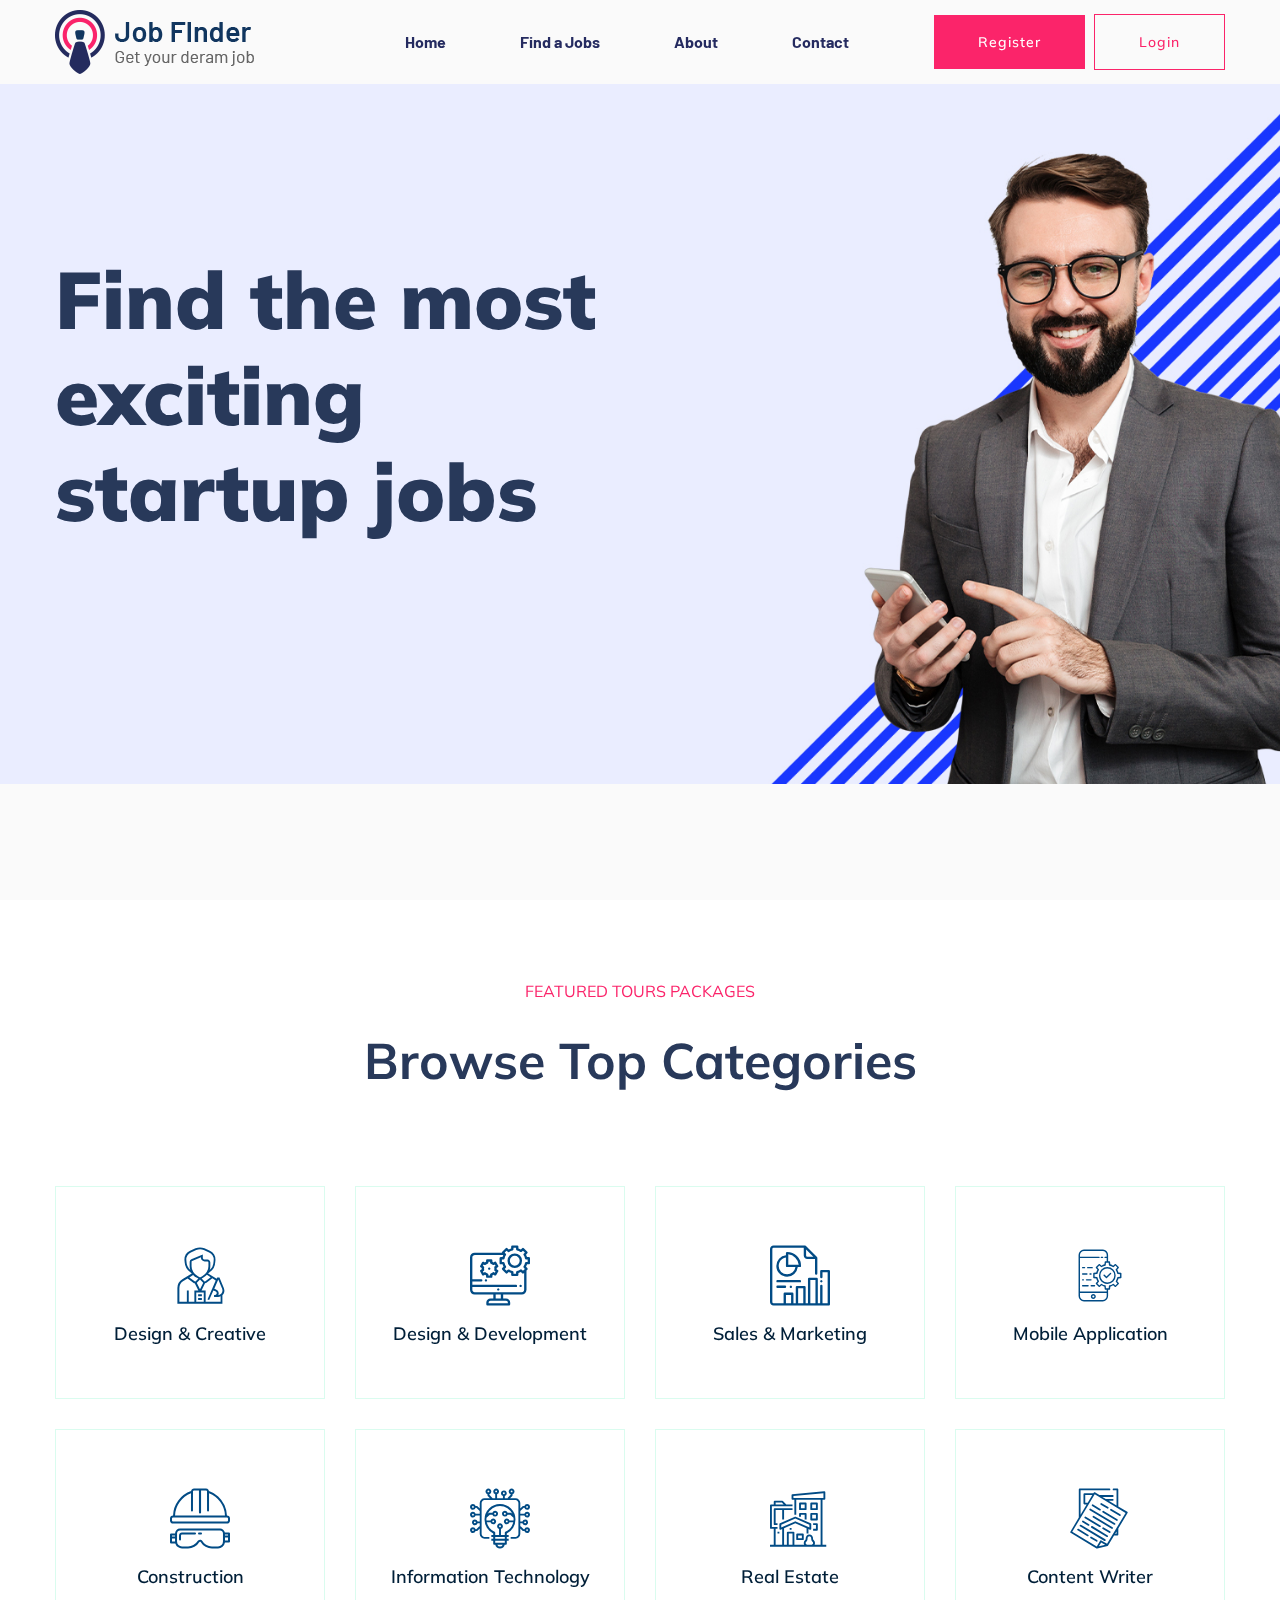
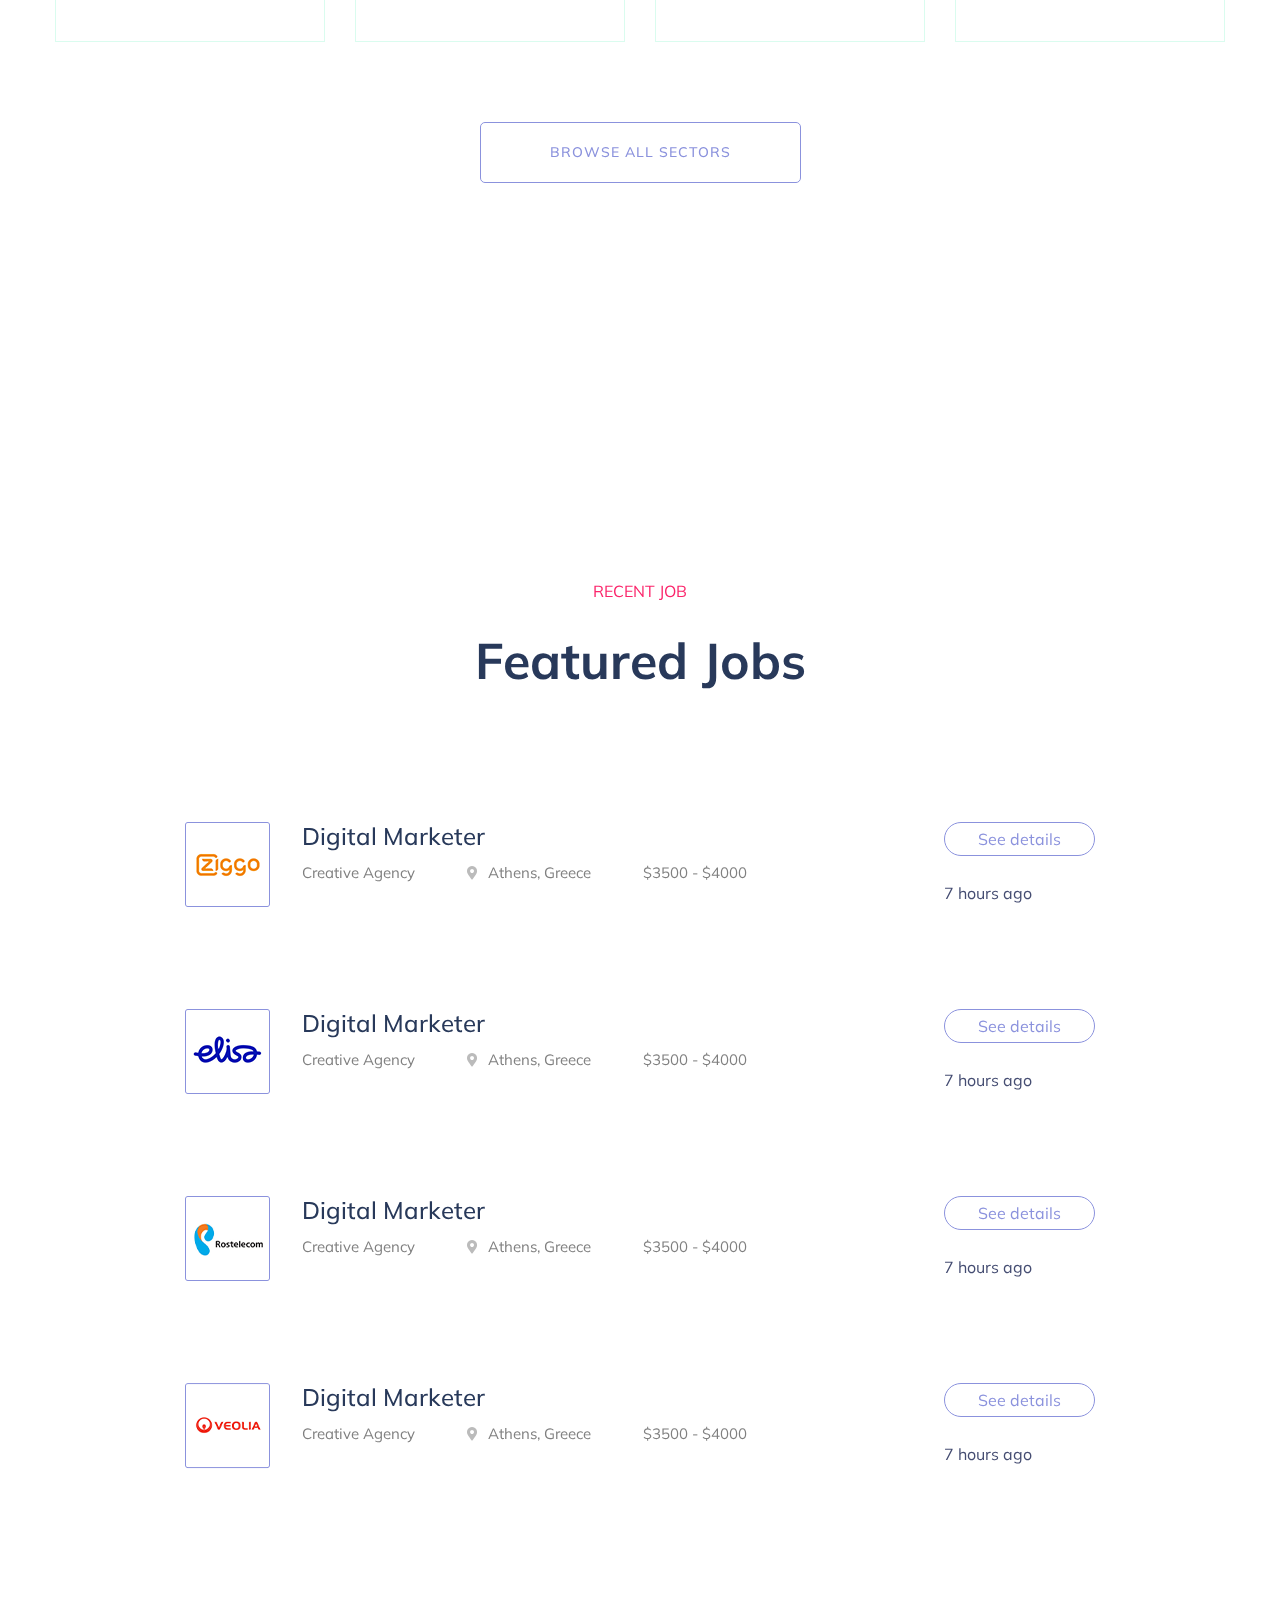
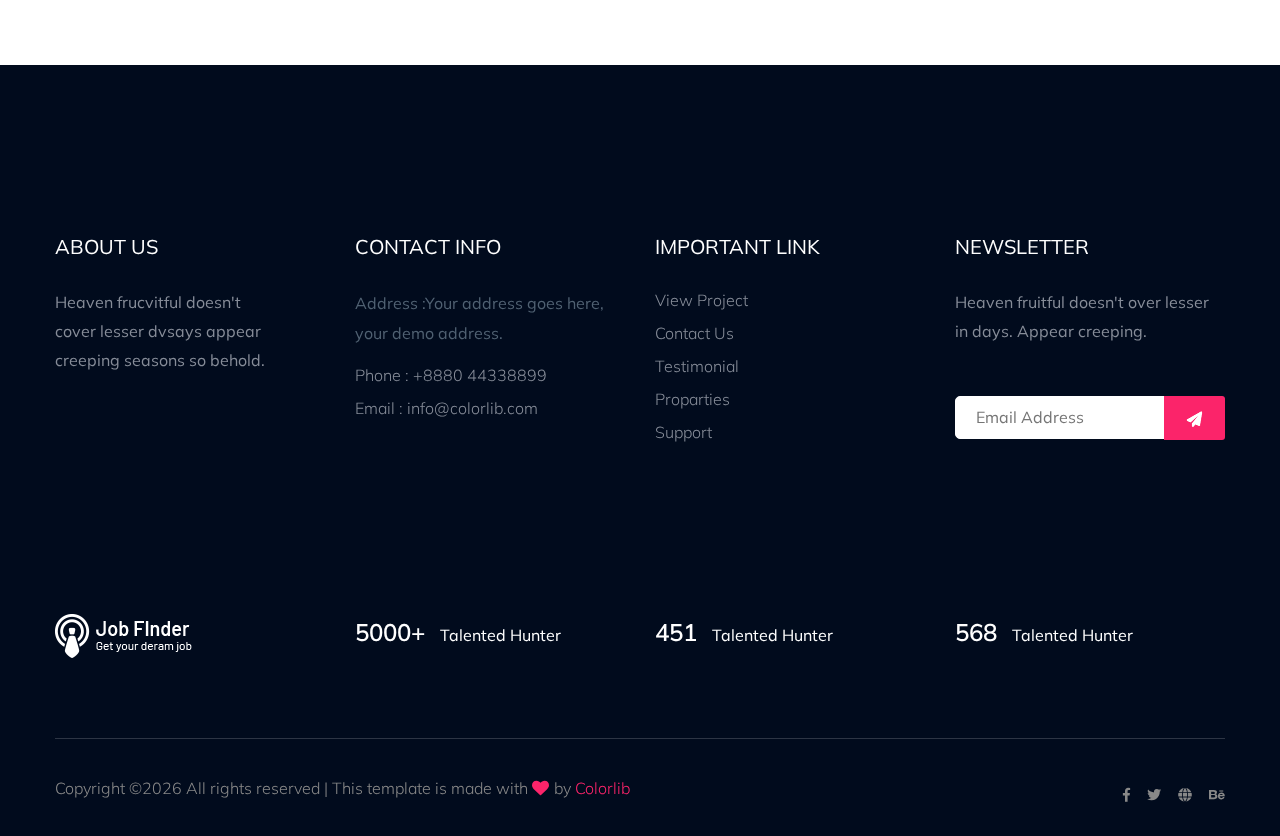
<file: jobfinderportal-master/index.html>
<!doctype html>
<html class="no-js" lang="zxx">
    <head>
        <meta charset="utf-8">
        <meta http-equiv="x-ua-compatible" content="ie=edge">
         <title>Job board HTML-5 Template </title>
        <meta name="description" content="">
        <meta name="viewport" content="width=device-width, initial-scale=1">
        <link rel="manifest" href="site.webmanifest">
		<link rel="shortcut icon" type="image/x-icon" href="assets/img/favicon.ico">

		<!-- CSS here -->
            <link rel="stylesheet" href="assets/css/bootstrap.min.css">
            <link rel="stylesheet" href="assets/css/owl.carousel.min.css">
            <link rel="stylesheet" href="assets/css/flaticon.css">
            <link rel="stylesheet" href="assets/css/price_rangs.css">
            <link rel="stylesheet" href="assets/css/slicknav.css">
            <link rel="stylesheet" href="assets/css/animate.min.css">
            <link rel="stylesheet" href="assets/css/magnific-popup.css">
            <link rel="stylesheet" href="assets/css/fontawesome-all.min.css">
            <link rel="stylesheet" href="assets/css/themify-icons.css">
            <link rel="stylesheet" href="assets/css/slick.css">
            <link rel="stylesheet" href="assets/css/nice-select.css">
            <link rel="stylesheet" href="assets/css/style.css">
   </head>

   <body>
    <!-- Preloader Start -->
    <div id="preloader-active">
        <div class="preloader d-flex align-items-center justify-content-center">
            <div class="preloader-inner position-relative">
                <div class="preloader-circle"></div>
                <div class="preloader-img pere-text">
                    <img src="assets/img/logo/logo.png" alt="">
                </div>
            </div>
        </div>
    </div>
    <!-- Preloader Start -->
    <header>
        <!-- Header Start -->
       <div class="header-area header-transparrent">
           <div class="headder-top header-sticky">
                <div class="container">
                    <div class="row align-items-center">
                        <div class="col-lg-3 col-md-2">
                            <!-- Logo -->
                            <div class="logo">
                                <a href="index.html"><img src="assets/img/logo/logo.png" alt=""></a>
                            </div>  
                        </div>
                        <div class="col-lg-9 col-md-9">
                            <div class="menu-wrapper">
                                <!-- Main-menu -->
                                <div class="main-menu">
                                    <nav class="d-none d-lg-block">
                                        <ul id="navigation">
                                            <li><a href="index.html">Home</a></li>
                                            <li><a href="job_listing.html">Find a Jobs </a></li>
                                            <li><a href="about.html">About</a></li>
                                            <li><a href="contact.html">Contact</a></li>
                                        </ul>
                                    </nav>
                                </div>          
                                <!-- Header-btn -->
                                <div class="header-btn d-none f-right d-lg-block">
                                    <a href="#" class="btn head-btn1">Register</a>
                                    <a href="#" class="btn head-btn2">Login</a>
                                </div>
                            </div>
                        </div>
                        <!-- Mobile Menu -->
                        <div class="col-12">
                            <div class="mobile_menu d-block d-lg-none"></div>
                        </div>
                    </div>
                </div>
           </div>
       </div>
        <!-- Header End -->
    </header>
    <main>

        <!-- slider Area Start-->
        <div class="slider-area ">
            <!-- Mobile Menu -->
            <div class="slider-active">
                <div class="single-slider slider-height d-flex align-items-center" data-background="assets/img/hero/h1_hero.jpg">
                    <div class="container">
                        <div class="row">
                            <div class="col-xl-6 col-lg-9 col-md-10">
                                <div class="hero__caption">
                                    <h1>Find the most exciting startup jobs</h1>
                                </div>
                            </div>
                        </div>
                    </div>
                </div>
            </div>
        </div>
        <!-- slider Area End-->
        <!-- Our Services Start -->
        <div class="our-services section-pad-t30">
            <div class="container">
                <!-- Section Tittle -->
                <div class="row">
                    <div class="col-lg-12">
                        <div class="section-tittle text-center">
                            <span>FEATURED TOURS Packages</span>
                            <h2>Browse Top Categories </h2>
                        </div>
                    </div>
                </div>
                <div class="row d-flex justify-contnet-center">
                    <div class="col-xl-3 col-lg-3 col-md-4 col-sm-6">
                        <div class="single-services text-center mb-30">
                            <div class="services-ion">
                                <span class="flaticon-tour"></span>
                            </div>
                            <div class="services-cap">
                               <h5><a href="job_listing.html">Design & Creative</a></h5>
                            </div>
                        </div>
                    </div>
                    <div class="col-xl-3 col-lg-3 col-md-4 col-sm-6">
                        <div class="single-services text-center mb-30">
                            <div class="services-ion">
                                <span class="flaticon-cms"></span>
                            </div>
                            <div class="services-cap">
                               <h5><a href="job_listing.html">Design & Development</a></h5>
                            </div>
                        </div>
                    </div>
                    <div class="col-xl-3 col-lg-3 col-md-4 col-sm-6">
                        <div class="single-services text-center mb-30">
                            <div class="services-ion">
                                <span class="flaticon-report"></span>
                            </div>
                            <div class="services-cap">
                               <h5><a href="job_listing.html">Sales & Marketing</a></h5>
                            </div>
                        </div>
                    </div>
                    <div class="col-xl-3 col-lg-3 col-md-4 col-sm-6">
                        <div class="single-services text-center mb-30">
                            <div class="services-ion">
                                <span class="flaticon-app"></span>
                            </div>
                            <div class="services-cap">
                               <h5><a href="job_listing.html">Mobile Application</a></h5>
                            </div>
                        </div>
                    </div>
                    <div class="col-xl-3 col-lg-3 col-md-4 col-sm-6">
                        <div class="single-services text-center mb-30">
                            <div class="services-ion">
                                <span class="flaticon-helmet"></span>
                            </div>
                            <div class="services-cap">
                               <h5><a href="job_listing.html">Construction</a></h5>
                            </div>
                        </div>
                    </div>
                    <div class="col-xl-3 col-lg-3 col-md-4 col-sm-6">
                        <div class="single-services text-center mb-30">
                            <div class="services-ion">
                                <span class="flaticon-high-tech"></span>
                            </div>
                            <div class="services-cap">
                               <h5><a href="job_listing.html">Information Technology</a></h5>
                            </div>
                        </div>
                    </div>
                    <div class="col-xl-3 col-lg-3 col-md-4 col-sm-6">
                        <div class="single-services text-center mb-30">
                            <div class="services-ion">
                                <span class="flaticon-real-estate"></span>
                            </div>
                            <div class="services-cap">
                               <h5><a href="job_listing.html">Real Estate</a></h5>
                            </div>
                        </div>
                    </div>
                    <div class="col-xl-3 col-lg-3 col-md-4 col-sm-6">
                        <div class="single-services text-center mb-30">
                            <div class="services-ion">
                                <span class="flaticon-content"></span>
                            </div>
                            <div class="services-cap">
                               <h5><a href="job_listing.html">Content Writer</a></h5>
                            </div>
                        </div>
                    </div>
                </div>
                <!-- More Btn -->
                <!-- Section Button -->
                <div class="row">
                    <div class="col-lg-12">
                        <div class="browse-btn2 text-center mt-50">
                            <a href="job_listing.html" class="border-btn2">Browse All Sectors</a>
                        </div>
                    </div>
                </div>
            </div>
        </div>
        <!-- Our Services End -->
        <!-- Featured_job_start -->
        <section class="featured-job-area feature-padding">
            <div class="container">
                <!-- Section Tittle -->
                <div class="row">
                    <div class="col-lg-12">
                        <div class="section-tittle text-center">
                            <span>Recent Job</span>
                            <h2>Featured Jobs</h2>
                        </div>
                    </div>
                </div>
                <div class="row justify-content-center">
                    <div class="col-xl-10">
                        <!-- single-job-content -->
                        <div class="single-job-items mb-30">
                            <div class="job-items">
                                <div class="company-img">
                                    <a href="job_details.html"><img src="assets/img/icon/job-list1.png" alt=""></a>
                                </div>
                                <div class="job-tittle">
                                    <a href="job_details.html"><h4>Digital Marketer</h4></a>
                                    <ul>
                                        <li>Creative Agency</li>
                                        <li><i class="fas fa-map-marker-alt"></i>Athens, Greece</li>
                                        <li>$3500 - $4000</li>
                                    </ul>
                                </div>
                            </div>
                            <div class="items-link f-right">
                                <a href="job_details.html">See details</a>
                                <span>7 hours ago</span>
                            </div>
                        </div>
                        <!-- single-job-content -->
                        <div class="single-job-items mb-30">
                            <div class="job-items">
                                <div class="company-img">
                                    <a href="job_details.html"><img src="assets/img/icon/job-list2.png" alt=""></a>
                                </div>
                                <div class="job-tittle">
                                    <a href="job_details.html"><h4>Digital Marketer</h4></a>
                                    <ul>
                                        <li>Creative Agency</li>
                                        <li><i class="fas fa-map-marker-alt"></i>Athens, Greece</li>
                                        <li>$3500 - $4000</li>
                                    </ul>
                                </div>
                            </div>
                            <div class="items-link f-right">
                                <a href="job_details.html">See details</a>
                                <span>7 hours ago</span>
                            </div>
                        </div>
                         <!-- single-job-content -->
                        <div class="single-job-items mb-30">
                            <div class="job-items">
                                <div class="company-img">
                                    <a href="job_details.html"><img src="assets/img/icon/job-list3.png" alt=""></a>
                                </div>
                                <div class="job-tittle">
                                    <a href="job_details.html"><h4>Digital Marketer</h4></a>
                                    <ul>
                                        <li>Creative Agency</li>
                                        <li><i class="fas fa-map-marker-alt"></i>Athens, Greece</li>
                                        <li>$3500 - $4000</li>
                                    </ul>
                                </div>
                            </div>
                            <div class="items-link f-right">
                                <a href="job_details.html">See details</a>
                                <span>7 hours ago</span>
                            </div>
                        </div>
                         <!-- single-job-content -->
                        <div class="single-job-items mb-30">
                            <div class="job-items">
                                <div class="company-img">
                                    <a href="job_details.html"><img src="assets/img/icon/job-list4.png" alt=""></a>
                                </div>
                                <div class="job-tittle">
                                    <a href="job_details.html"><h4>Digital Marketer</h4></a>
                                    <ul>
                                        <li>Creative Agency</li>
                                        <li><i class="fas fa-map-marker-alt"></i>Athens, Greece</li>
                                        <li>$3500 - $4000</li>
                                    </ul>
                                </div>
                            </div>
                            <div class="items-link f-right">
                                <a href="job_details.html">See details</a>
                                <span>7 hours ago</span>
                            </div>
                        </div>
                    </div>
                </div>
            </div>
        </section>
        <!-- Featured_job_end -->
        <!-- How  Apply Process Start-->
        <!-- How  Apply Process End-->
        <!-- Testimonial Start -->
        <!-- Support Company End-->
        <!-- Blog Area Start -->
        <!-- Blog Area End -->
    </main>
    <footer>
        <!-- Footer Start-->
        <div class="footer-area footer-bg footer-padding">
            <div class="container">
                <div class="row d-flex justify-content-between">
                    <div class="col-xl-3 col-lg-3 col-md-4 col-sm-6">
                       <div class="single-footer-caption mb-50">
                         <div class="single-footer-caption mb-30">
                             <div class="footer-tittle">
                                 <h4>About Us</h4>
                                 <div class="footer-pera">
                                     <p>Heaven frucvitful doesn't cover lesser dvsays appear creeping seasons so behold.</p>
                                </div>
                             </div>
                         </div>

                       </div>
                    </div>
                    <div class="col-xl-3 col-lg-3 col-md-4 col-sm-5">
                        <div class="single-footer-caption mb-50">
                            <div class="footer-tittle">
                                <h4>Contact Info</h4>
                                <ul>
                                    <li>
                                    <p>Address :Your address goes
                                        here, your demo address.</p>
                                    </li>
                                    <li><a href="#">Phone : +8880 44338899</a></li>
                                    <li><a href="#">Email : info@colorlib.com</a></li>
                                </ul>
                            </div>

                        </div>
                    </div>
                    <div class="col-xl-3 col-lg-3 col-md-4 col-sm-5">
                        <div class="single-footer-caption mb-50">
                            <div class="footer-tittle">
                                <h4>Important Link</h4>
                                <ul>
                                    <li><a href="#"> View Project</a></li>
                                    <li><a href="#">Contact Us</a></li>
                                    <li><a href="#">Testimonial</a></li>
                                    <li><a href="#">Proparties</a></li>
                                    <li><a href="#">Support</a></li>
                                </ul>
                            </div>
                        </div>
                    </div>
                    <div class="col-xl-3 col-lg-3 col-md-4 col-sm-5">
                        <div class="single-footer-caption mb-50">
                            <div class="footer-tittle">
                                <h4>Newsletter</h4>
                                <div class="footer-pera footer-pera2">
                                 <p>Heaven fruitful doesn't over lesser in days. Appear creeping.</p>
                             </div>
                             <!-- Form -->
                             <div class="footer-form" >
                                 <div id="mc_embed_signup">
                                     <form target="_blank" action="https://spondonit.us12.list-manage.com/subscribe/post?u=1462626880ade1ac87bd9c93a&amp;id=92a4423d01"
                                     method="get" class="subscribe_form relative mail_part">
                                         <input type="email" name="email" id="newsletter-form-email" placeholder="Email Address"
                                         class="placeholder hide-on-focus" onfocus="this.placeholder = ''"
                                         onblur="this.placeholder = ' Email Address '">
                                         <div class="form-icon">
                                             <button type="submit" name="submit" id="newsletter-submit"
                                             class="email_icon newsletter-submit button-contactForm"><img src="assets/img/icon/form.png" alt=""></button>
                                         </div>
                                         <div class="mt-10 info"></div>
                                     </form>
                                 </div>
                             </div>
                            </div>
                        </div>
                    </div>
                </div>
               <!--  -->
               <div class="row footer-wejed justify-content-between">
                    <div class="col-xl-3 col-lg-3 col-md-4 col-sm-6">
                        <!-- logo -->
                        <div class="footer-logo mb-20">
                        <a href="index.html"><img src="assets/img/logo/logo2_footer.png" alt=""></a>
                        </div>
                    </div>
                    <div class="col-xl-3 col-lg-3 col-md-4 col-sm-5">
                    <div class="footer-tittle-bottom">
                        <span>5000+</span>
                        <p>Talented Hunter</p>
                    </div>
                    </div>
                    <div class="col-xl-3 col-lg-3 col-md-4 col-sm-5">
                        <div class="footer-tittle-bottom">
                            <span>451</span>
                            <p>Talented Hunter</p>
                        </div>
                    </div>
                    <div class="col-xl-3 col-lg-3 col-md-4 col-sm-5">
                        <!-- Footer Bottom Tittle -->
                        <div class="footer-tittle-bottom">
                            <span>568</span>
                            <p>Talented Hunter</p>
                        </div>
                    </div>
               </div>
            </div>
        </div>
        <!-- footer-bottom area -->
        <div class="footer-bottom-area footer-bg">
            <div class="container">
                <div class="footer-border">
                     <div class="row d-flex justify-content-between align-items-center">
                         <div class="col-xl-10 col-lg-10 ">
                             <div class="footer-copy-right">
                                 <p><!-- Link back to Colorlib can't be removed. Template is licensed under CC BY 3.0. -->
  Copyright &copy;<script>document.write(new Date().getFullYear());</script> All rights reserved | This template is made with <i class="fa fa-heart" aria-hidden="true"></i> by <a href="https://colorlib.com" target="_blank">Colorlib</a>
  <!-- Link back to Colorlib can't be removed. Template is licensed under CC BY 3.0. --></p>
                             </div>
                         </div>
                         <div class="col-xl-2 col-lg-2">
                             <div class="footer-social f-right">
                                 <a href="#"><i class="fab fa-facebook-f"></i></a>
                                 <a href="#"><i class="fab fa-twitter"></i></a>
                                 <a href="#"><i class="fas fa-globe"></i></a>
                                 <a href="#"><i class="fab fa-behance"></i></a>
                             </div>
                         </div>
                     </div>
                </div>
            </div>
        </div>
        <!-- Footer End-->
    </footer>

  <!-- JS here -->
	
		<!-- All JS Custom Plugins Link Here here -->
        <script src="./assets/js/vendor/modernizr-3.5.0.min.js"></script>
		<!-- Jquery, Popper, Bootstrap -->
		<script src="./assets/js/vendor/jquery-1.12.4.min.js"></script>
        <script src="./assets/js/popper.min.js"></script>
        <script src="./assets/js/bootstrap.min.js"></script>
	    <!-- Jquery Mobile Menu -->
        <script src="./assets/js/jquery.slicknav.min.js"></script>

		<!-- Jquery Slick , Owl-Carousel Plugins -->
        <script src="./assets/js/owl.carousel.min.js"></script>
        <script src="./assets/js/slick.min.js"></script>
        <script src="./assets/js/price_rangs.js"></script>
        
		<!-- One Page, Animated-HeadLin -->
        <script src="./assets/js/wow.min.js"></script>
		<script src="./assets/js/animated.headline.js"></script>
        <script src="./assets/js/jquery.magnific-popup.js"></script>

		<!-- Scrollup, nice-select, sticky -->
        <script src="./assets/js/jquery.scrollUp.min.js"></script>
        <script src="./assets/js/jquery.nice-select.min.js"></script>
		<script src="./assets/js/jquery.sticky.js"></script>
        
        <!-- contact js -->
        <script src="./assets/js/contact.js"></script>
        <script src="./assets/js/jquery.form.js"></script>
        <script src="./assets/js/jquery.validate.min.js"></script>
        <script src="./assets/js/mail-script.js"></script>
        <script src="./assets/js/jquery.ajaxchimp.min.js"></script>
        
		<!-- Jquery Plugins, main Jquery -->	
        <script src="./assets/js/plugins.js"></script>
        <script src="./assets/js/main.js"></script>
        
    </body>
</html>
</file>
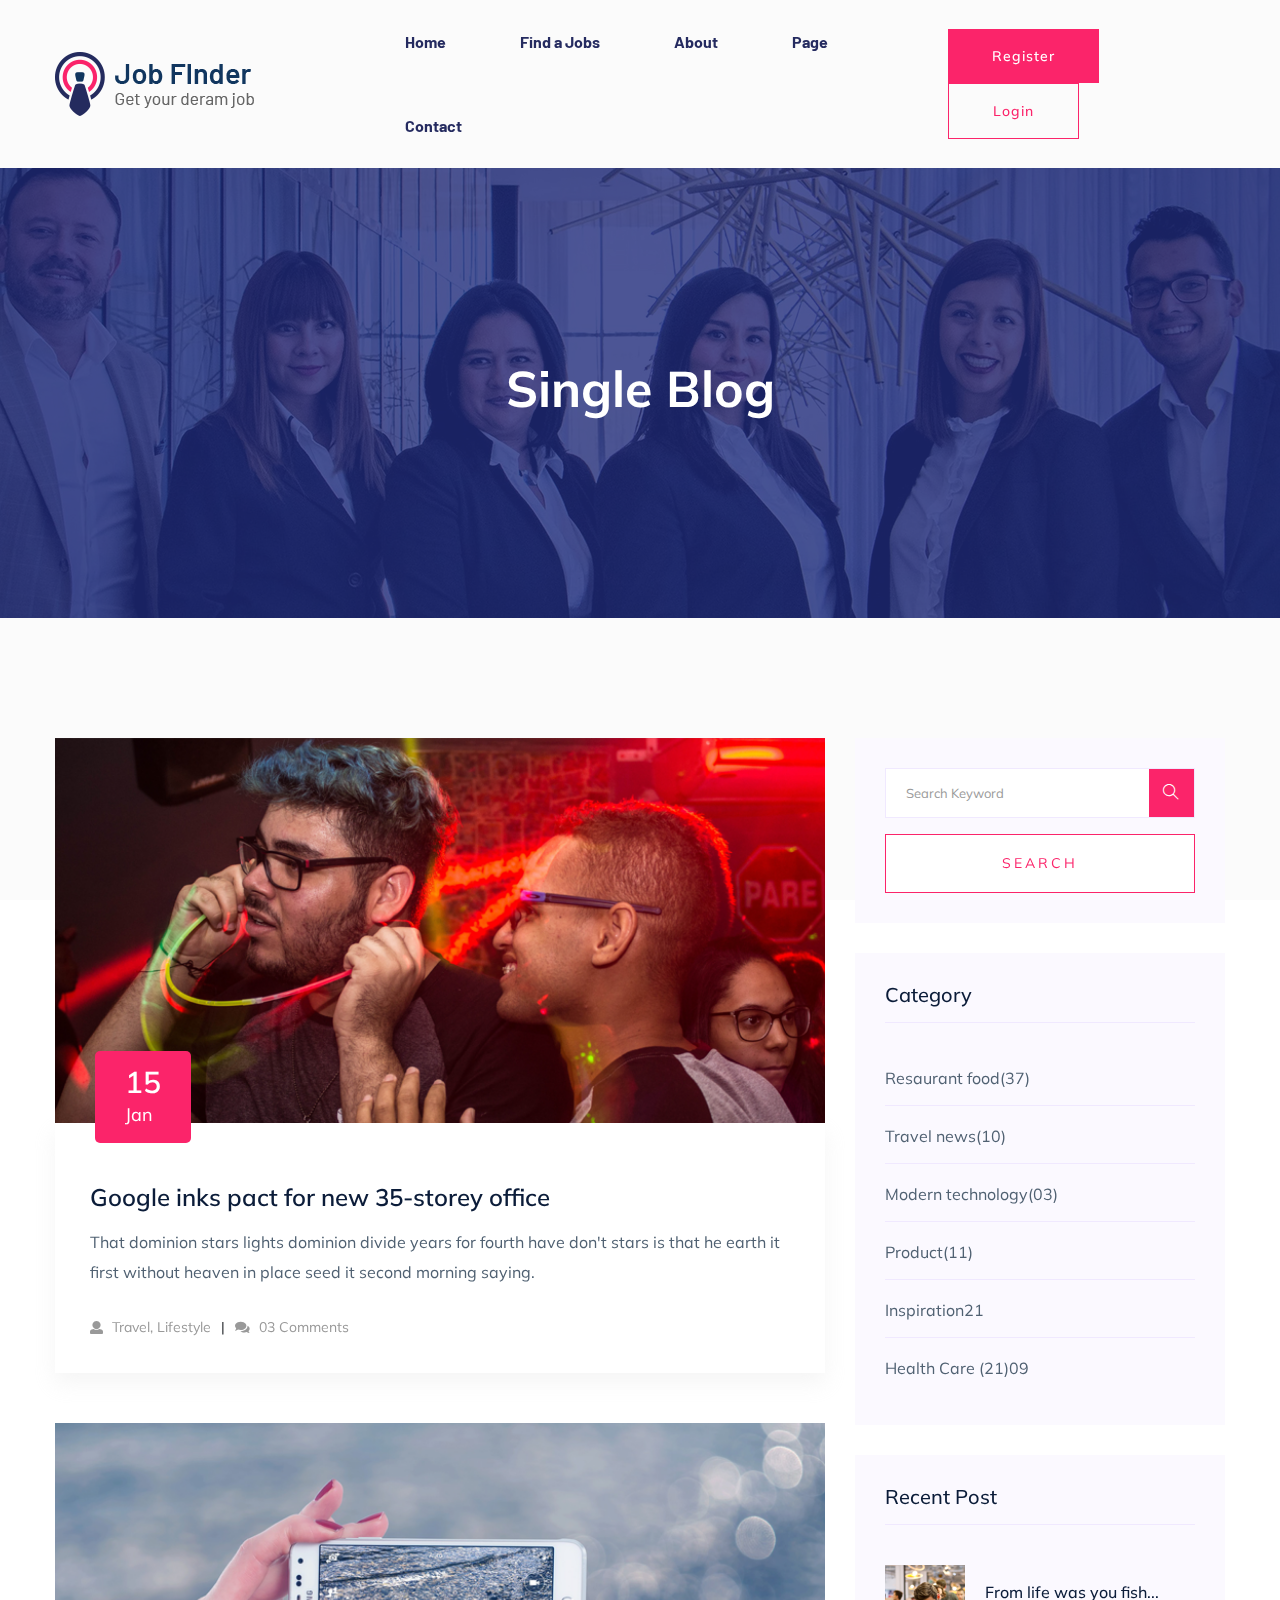
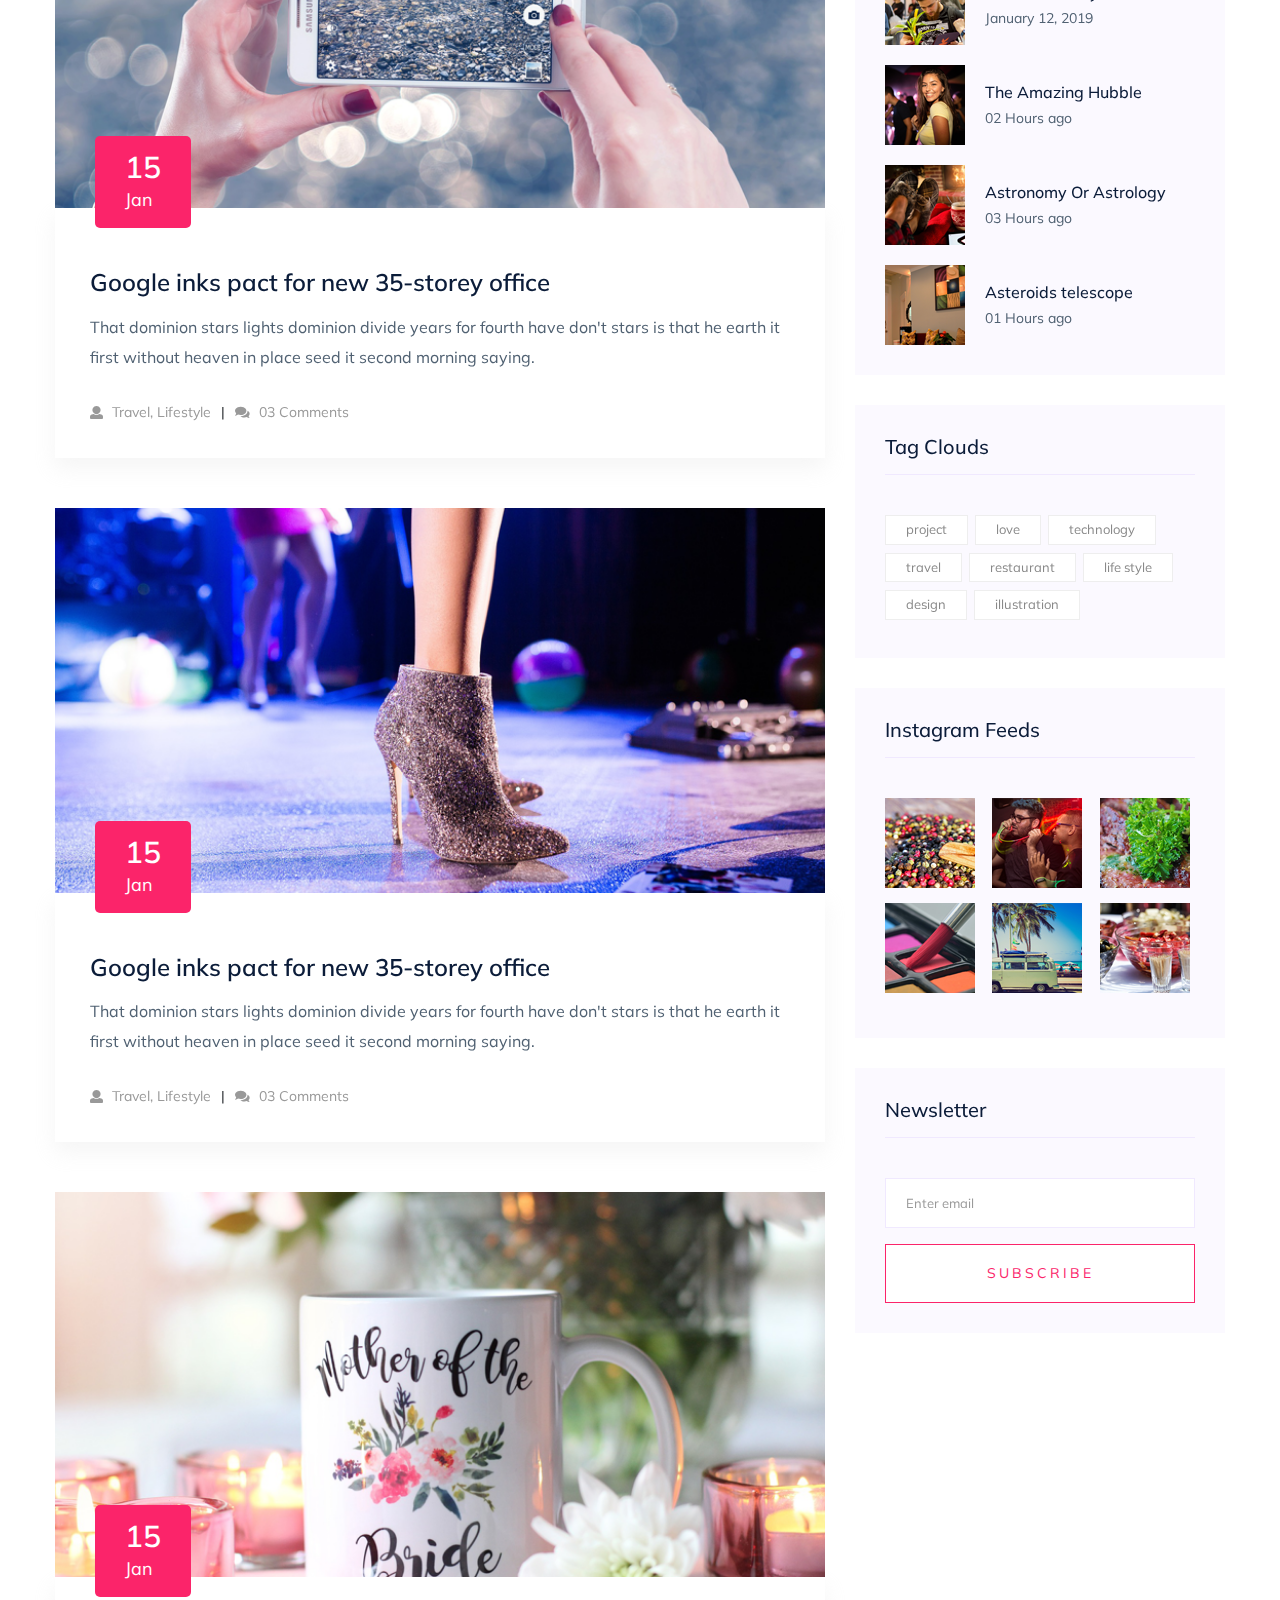
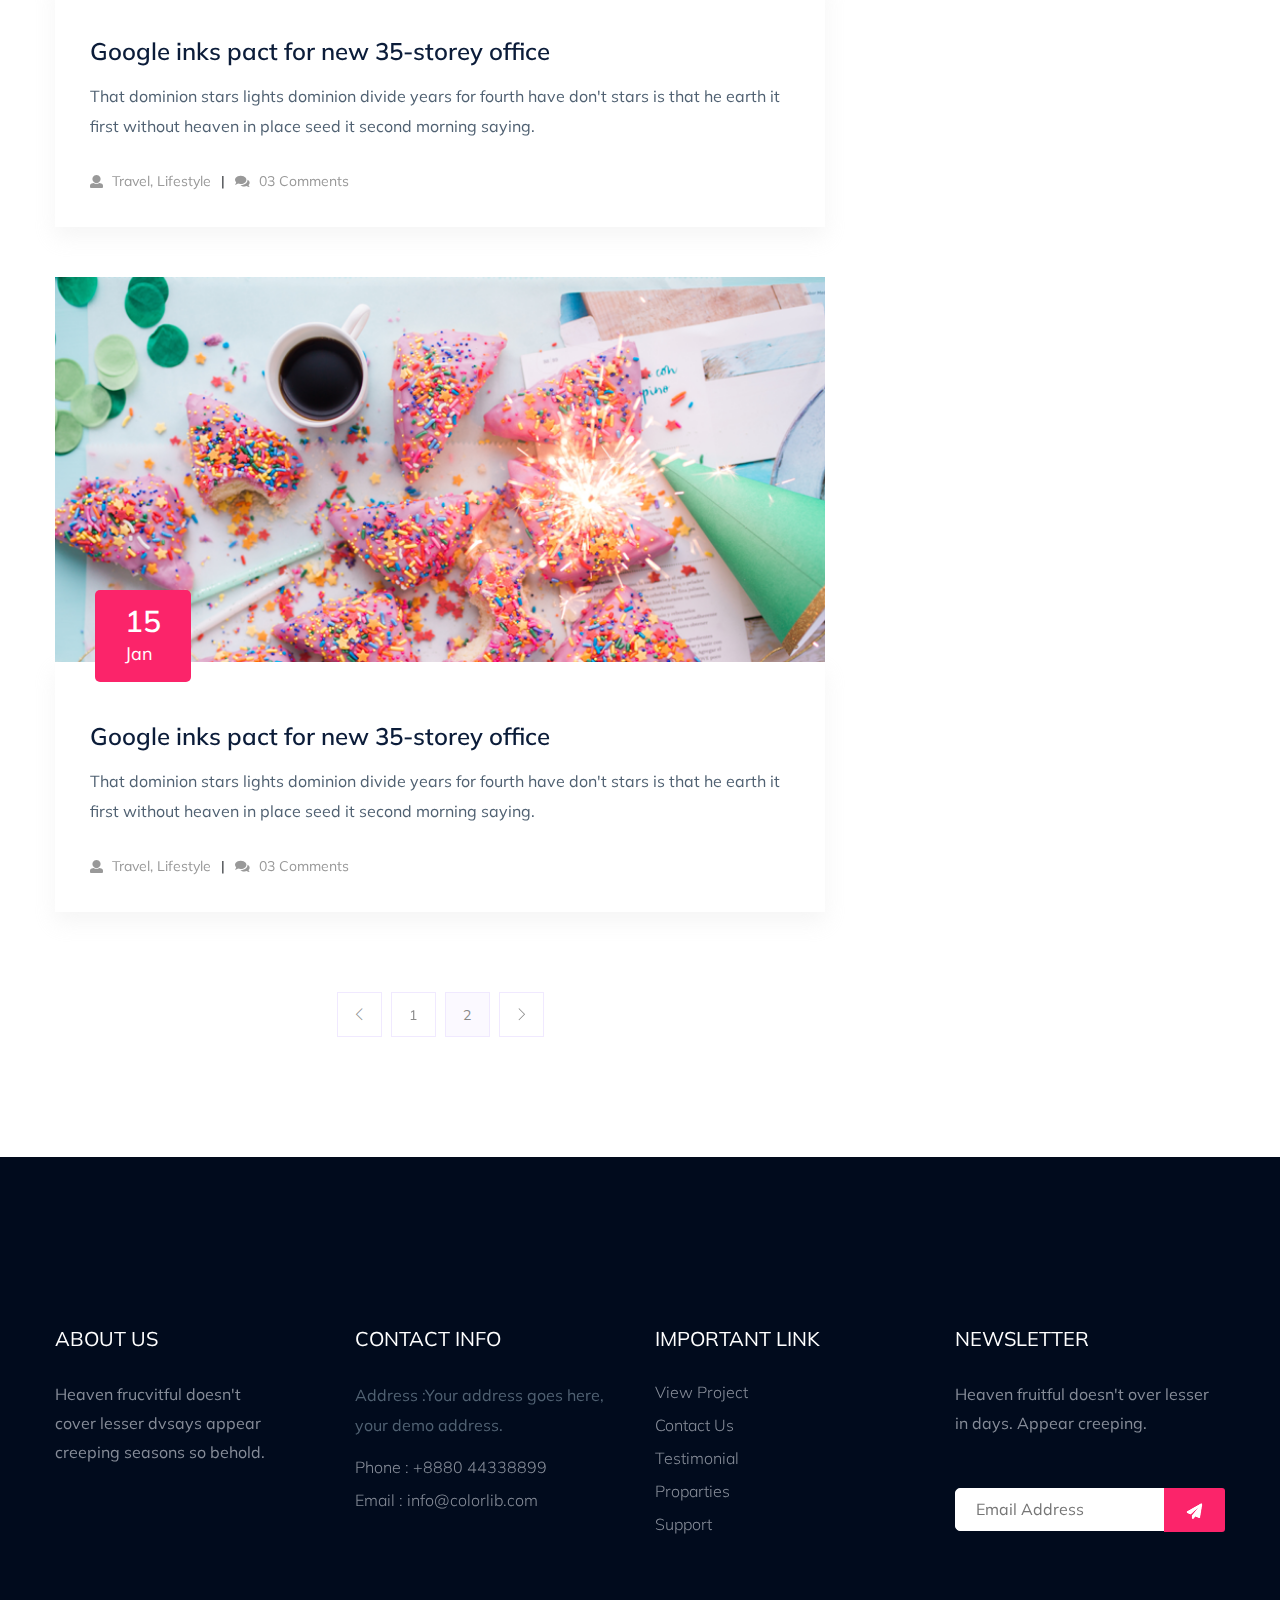
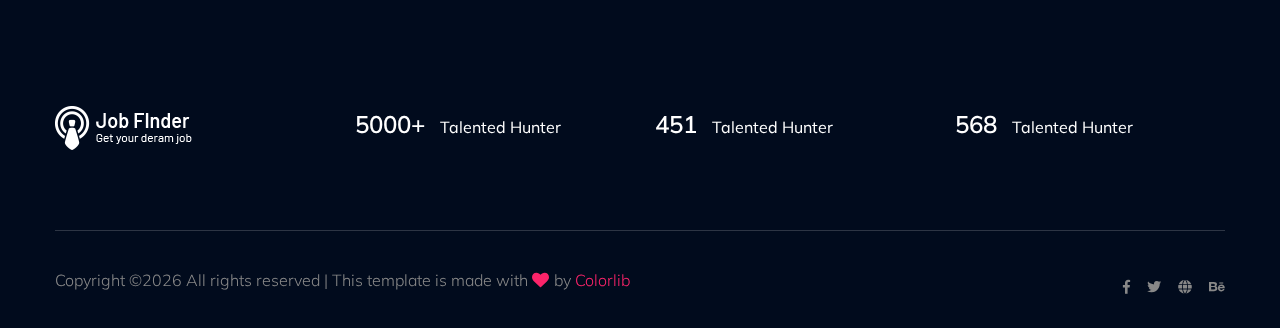
<file: jobfinderportal-master/blog.html>
<!doctype html>
<html class="no-js" lang="zxx">

<head>
    <meta charset="utf-8">
    <meta http-equiv="x-ua-compatible" content="ie=edge">
     <title>Job board HTML-5 Template </title>
    <meta name="description" content="">
    <meta name="viewport" content="width=device-width, initial-scale=1">
    <link rel="shortcut icon" type="image/x-icon" href="assets/img/favicon.png">
    
    <!-- CSS here -->
    <link rel="stylesheet" href="assets/css/bootstrap.min.css">
    <link rel="stylesheet" href="assets/css/owl.carousel.min.css">
    <link rel="stylesheet" href="assets/css/slicknav.css">
    <link rel="stylesheet" href="assets/css/animate.min.css">
    <link rel="stylesheet" href="assets/css/price_rangs.css">
    <link rel="stylesheet" href="assets/css/magnific-popup.css">
    <link rel="stylesheet" href="assets/css/fontawesome-all.min.css">
    <link rel="stylesheet" href="assets/css/themify-icons.css">
    <link rel="stylesheet" href="assets/css/themify-icons.css">
    <link rel="stylesheet" href="assets/css/slick.css">
    <link rel="stylesheet" href="assets/css/nice-select.css">
    <link rel="stylesheet" href="assets/css/style.css">
    <link rel="stylesheet" href="assets/css/responsive.css">
</head>

<body>
    <!-- Preloader Start -->
    <div id="preloader-active">
        <div class="preloader d-flex align-items-center justify-content-center">
            <div class="preloader-inner position-relative">
                <div class="preloader-circle"></div>
                <div class="preloader-img pere-text">
                    <img src="assets/img/logo/logo.png" alt="">
                </div>
            </div>
        </div>
    </div>
    <!-- Preloader Start-->
    <header>
        <!-- Header Start -->
        <div class="header-area header-transparrent">
            <div class="headder-top header-sticky">
                <div class="container">
                    <div class="row align-items-center">
                        <div class="col-lg-3 col-md-2">
                            <!-- Logo -->
                            <div class="logo">
                                <a href="index.html"><img src="assets/img/logo/logo.png" alt=""></a>
                            </div>  
                        </div>
                        <div class="col-lg-9 col-md-9">
                            <div class="menu-wrapper">
                                <!-- Main-menu -->
                                <div class="main-menu">
                                    <nav class="d-none d-lg-block">
                                        <ul id="navigation">
                                            <li><a href="index.html">Home</a></li>
                                            <li><a href="job_listing.html">Find a Jobs </a></li>
                                            <li><a href="about.html">About</a></li>
                                            <li><a href="#">Page</a>
                                                <ul class="submenu">
                                                    <li><a href="blog.html">Blog</a></li>
                                                    <li><a href="single-blog.html">Blog Details</a></li>
                                                    <li><a href="elements.html">Elements</a></li>
                                                    <li><a href="job_details.html">job Details</a></li>
                                                </ul>
                                            </li>
                                            <li><a href="contact.html">Contact</a></li>
                                        </ul>
                                    </nav>
                                </div>          
                                <!-- Header-btn -->
                                <div class="header-btn d-none f-right d-lg-block">
                                    <a href="#" class="btn head-btn1">Register</a>
                                    <a href="#" class="btn head-btn2">Login</a>
                                </div>
                            </div>
                        </div>
                        <!-- Mobile Menu -->
                        <div class="col-12">
                            <div class="mobile_menu d-block d-lg-none"></div>
                        </div>
                    </div>
                </div>
            </div>
        </div>
        <!-- Header End -->
    </header>
    <!-- Hero Area Start-->
    <div class="slider-area ">
        <div class="single-slider section-overly slider-height2 d-flex align-items-center" data-background="assets/img/hero/about.jpg">
            <div class="container">
                <div class="row">
                    <div class="col-xl-12">
                        <div class="hero-cap text-center">
                            <h2>Single Blog</h2>
                        </div>
                    </div>
                </div>
            </div>
        </div>
    </div>
    <!-- Hero Area End -->
    <!--================Blog Area =================-->
    <section class="blog_area section-padding">
        <div class="container">
            <div class="row">
                <div class="col-lg-8 mb-5 mb-lg-0">
                    <div class="blog_left_sidebar">
                        <article class="blog_item">
                            <div class="blog_item_img">
                                <img class="card-img rounded-0" src="assets/img/blog/single_blog_1.png" alt="">
                                <a href="#" class="blog_item_date">
                                    <h3>15</h3>
                                    <p>Jan</p>
                                </a>
                            </div>

                            <div class="blog_details">
                                <a class="d-inline-block" href="single-blog.html">
                                    <h2>Google inks pact for new 35-storey office</h2>
                                </a>
                                <p>That dominion stars lights dominion divide years for fourth have don't stars is that
                                    he earth it first without heaven in place seed it second morning saying.</p>
                                <ul class="blog-info-link">
                                    <li><a href="#"><i class="fa fa-user"></i> Travel, Lifestyle</a></li>
                                    <li><a href="#"><i class="fa fa-comments"></i> 03 Comments</a></li>
                                </ul>
                            </div>
                        </article>

                        <article class="blog_item">
                            <div class="blog_item_img">
                                <img class="card-img rounded-0" src="assets/img/blog/single_blog_2.png" alt="">
                                <a href="#" class="blog_item_date">
                                    <h3>15</h3>
                                    <p>Jan</p>
                                </a>
                            </div>

                            <div class="blog_details">
                                <a class="d-inline-block" href="single-blog.html">
                                    <h2>Google inks pact for new 35-storey office</h2>
                                </a>
                                <p>That dominion stars lights dominion divide years for fourth have don't stars is that
                                    he earth it first without heaven in place seed it second morning saying.</p>
                                <ul class="blog-info-link">
                                    <li><a href="#"><i class="fa fa-user"></i> Travel, Lifestyle</a></li>
                                    <li><a href="#"><i class="fa fa-comments"></i> 03 Comments</a></li>
                                </ul>
                            </div>
                        </article>

                        <article class="blog_item">
                            <div class="blog_item_img">
                                <img class="card-img rounded-0" src="assets/img/blog/single_blog_3.png" alt="">
                                <a href="#" class="blog_item_date">
                                    <h3>15</h3>
                                    <p>Jan</p>
                                </a>
                            </div>

                            <div class="blog_details">
                                <a class="d-inline-block" href="single-blog.html">
                                    <h2>Google inks pact for new 35-storey office</h2>
                                </a>
                                <p>That dominion stars lights dominion divide years for fourth have don't stars is that
                                    he earth it first without heaven in place seed it second morning saying.</p>
                                <ul class="blog-info-link">
                                    <li><a href="#"><i class="fa fa-user"></i> Travel, Lifestyle</a></li>
                                    <li><a href="#"><i class="fa fa-comments"></i> 03 Comments</a></li>
                                </ul>
                            </div>
                        </article>

                        <article class="blog_item">
                            <div class="blog_item_img">
                                <img class="card-img rounded-0" src="assets/img/blog/single_blog_4.png" alt="">
                                <a href="#" class="blog_item_date">
                                    <h3>15</h3>
                                    <p>Jan</p>
                                </a>
                            </div>

                            <div class="blog_details">
                                <a class="d-inline-block" href="single-blog.html">
                                    <h2>Google inks pact for new 35-storey office</h2>
                                </a>
                                <p>That dominion stars lights dominion divide years for fourth have don't stars is that
                                    he earth it first without heaven in place seed it second morning saying.</p>
                                <ul class="blog-info-link">
                                    <li><a href="#"><i class="fa fa-user"></i> Travel, Lifestyle</a></li>
                                    <li><a href="#"><i class="fa fa-comments"></i> 03 Comments</a></li>
                                </ul>
                            </div>
                        </article>

                        <article class="blog_item">
                            <div class="blog_item_img">
                                <img class="card-img rounded-0" src="assets/img/blog/single_blog_5.png" alt="">
                                <a href="#" class="blog_item_date">
                                    <h3>15</h3>
                                    <p>Jan</p>
                                </a>
                            </div>

                            <div class="blog_details">
                                <a class="d-inline-block" href="single-blog.html">
                                    <h2>Google inks pact for new 35-storey office</h2>
                                </a>
                                <p>That dominion stars lights dominion divide years for fourth have don't stars is that
                                    he earth it first without heaven in place seed it second morning saying.</p>
                                <ul class="blog-info-link">
                                    <li><a href="#"><i class="fa fa-user"></i> Travel, Lifestyle</a></li>
                                    <li><a href="#"><i class="fa fa-comments"></i> 03 Comments</a></li>
                                </ul>
                            </div>
                        </article>

                        <nav class="blog-pagination justify-content-center d-flex">
                            <ul class="pagination">
                                <li class="page-item">
                                    <a href="#" class="page-link" aria-label="Previous">
                                        <i class="ti-angle-left"></i>
                                    </a>
                                </li>
                                <li class="page-item">
                                    <a href="#" class="page-link">1</a>
                                </li>
                                <li class="page-item active">
                                    <a href="#" class="page-link">2</a>
                                </li>
                                <li class="page-item">
                                    <a href="#" class="page-link" aria-label="Next">
                                        <i class="ti-angle-right"></i>
                                    </a>
                                </li>
                            </ul>
                        </nav>
                    </div>
                </div>
                <div class="col-lg-4">
                    <div class="blog_right_sidebar">
                        <aside class="single_sidebar_widget search_widget">
                            <form action="#">
                                <div class="form-group">
                                    <div class="input-group mb-3">
                                        <input type="text" class="form-control" placeholder='Search Keyword'
                                            onfocus="this.placeholder = ''"
                                            onblur="this.placeholder = 'Search Keyword'">
                                        <div class="input-group-append">
                                            <button class="btns" type="button"><i class="ti-search"></i></button>
                                        </div>
                                    </div>
                                </div>
                                <button class="button rounded-0 primary-bg text-white w-100 btn_1 boxed-btn"
                                    type="submit">Search</button>
                            </form>
                        </aside>

                        <aside class="single_sidebar_widget post_category_widget">
                            <h4 class="widget_title">Category</h4>
                            <ul class="list cat-list">
                                <li>
                                    <a href="#" class="d-flex">
                                        <p>Resaurant food</p>
                                        <p>(37)</p>
                                    </a>
                                </li>
                                <li>
                                    <a href="#" class="d-flex">
                                        <p>Travel news</p>
                                        <p>(10)</p>
                                    </a>
                                </li>
                                <li>
                                    <a href="#" class="d-flex">
                                        <p>Modern technology</p>
                                        <p>(03)</p>
                                    </a>
                                </li>
                                <li>
                                    <a href="#" class="d-flex">
                                        <p>Product</p>
                                        <p>(11)</p>
                                    </a>
                                </li>
                                <li>
                                    <a href="#" class="d-flex">
                                        <p>Inspiration</p>
                                        <p>21</p>
                                    </a>
                                </li>
                                <li>
                                    <a href="#" class="d-flex">
                                        <p>Health Care (21)</p>
                                        <p>09</p>
                                    </a>
                                </li>
                            </ul>
                        </aside>

                        <aside class="single_sidebar_widget popular_post_widget">
                            <h3 class="widget_title">Recent Post</h3>
                            <div class="media post_item">
                                <img src="assets/img/post/post_1.png" alt="post">
                                <div class="media-body">
                                    <a href="single-blog.html">
                                        <h3>From life was you fish...</h3>
                                    </a>
                                    <p>January 12, 2019</p>
                                </div>
                            </div>
                            <div class="media post_item">
                                <img src="assets/img/post/post_2.png" alt="post">
                                <div class="media-body">
                                    <a href="single-blog.html">
                                        <h3>The Amazing Hubble</h3>
                                    </a>
                                    <p>02 Hours ago</p>
                                </div>
                            </div>
                            <div class="media post_item">
                                <img src="assets/img/post/post_3.png" alt="post">
                                <div class="media-body">
                                    <a href="single-blog.html">
                                        <h3>Astronomy Or Astrology</h3>
                                    </a>
                                    <p>03 Hours ago</p>
                                </div>
                            </div>
                            <div class="media post_item">
                                <img src="assets/img/post/post_4.png" alt="post">
                                <div class="media-body">
                                    <a href="single-blog.html">
                                        <h3>Asteroids telescope</h3>
                                    </a>
                                    <p>01 Hours ago</p>
                                </div>
                            </div>
                        </aside>
                        <aside class="single_sidebar_widget tag_cloud_widget">
                            <h4 class="widget_title">Tag Clouds</h4>
                            <ul class="list">
                                <li>
                                    <a href="#">project</a>
                                </li>
                                <li>
                                    <a href="#">love</a>
                                </li>
                                <li>
                                    <a href="#">technology</a>
                                </li>
                                <li>
                                    <a href="#">travel</a>
                                </li>
                                <li>
                                    <a href="#">restaurant</a>
                                </li>
                                <li>
                                    <a href="#">life style</a>
                                </li>
                                <li>
                                    <a href="#">design</a>
                                </li>
                                <li>
                                    <a href="#">illustration</a>
                                </li>
                            </ul>
                        </aside>


                        <aside class="single_sidebar_widget instagram_feeds">
                            <h4 class="widget_title">Instagram Feeds</h4>
                            <ul class="instagram_row flex-wrap">
                                <li>
                                    <a href="#">
                                        <img class="img-fluid" src="assets/img/post/post_5.png" alt="">
                                    </a>
                                </li>
                                <li>
                                    <a href="#">
                                        <img class="img-fluid" src="assets/img/post/post_6.png" alt="">
                                    </a>
                                </li>
                                <li>
                                    <a href="#">
                                        <img class="img-fluid" src="assets/img/post/post_7.png" alt="">
                                    </a>
                                </li>
                                <li>
                                    <a href="#">
                                        <img class="img-fluid" src="assets/img/post/post_8.png" alt="">
                                    </a>
                                </li>
                                <li>
                                    <a href="#">
                                        <img class="img-fluid" src="assets/img/post/post_9.png" alt="">
                                    </a>
                                </li>
                                <li>
                                    <a href="#">
                                        <img class="img-fluid" src="assets/img/post/post_10.png" alt="">
                                    </a>
                                </li>
                            </ul>
                        </aside>


                        <aside class="single_sidebar_widget newsletter_widget">
                            <h4 class="widget_title">Newsletter</h4>

                            <form action="#">
                                <div class="form-group">
                                    <input type="email" class="form-control" onfocus="this.placeholder = ''"
                                        onblur="this.placeholder = 'Enter email'" placeholder='Enter email' required>
                                </div>
                                <button class="button rounded-0 primary-bg text-white w-100 btn_1 boxed-btn"
                                    type="submit">Subscribe</button>
                            </form>
                        </aside>
                    </div>
                </div>
            </div>
        </div>
    </section>
    <!--================Blog Area =================-->
    <footer>
        <!-- Footer Start-->
        <div class="footer-area footer-bg footer-padding">
            <div class="container">
                <div class="row d-flex justify-content-between">
                    <div class="col-xl-3 col-lg-3 col-md-4 col-sm-6">
                        <div class="single-footer-caption mb-50">
                            <div class="single-footer-caption mb-30">
                                <div class="footer-tittle">
                                    <h4>About Us</h4>
                                    <div class="footer-pera">
                                        <p>Heaven frucvitful doesn't cover lesser dvsays appear creeping seasons so behold.</p>
                                </div>
                                </div>
                            </div>

                        </div>
                    </div>
                    <div class="col-xl-3 col-lg-3 col-md-4 col-sm-5">
                        <div class="single-footer-caption mb-50">
                            <div class="footer-tittle">
                                <h4>Contact Info</h4>
                                <ul>
                                    <li>
                                    <p>Address :Your address goes
                                        here, your demo address.</p>
                                    </li>
                                    <li><a href="#">Phone : +8880 44338899</a></li>
                                    <li><a href="#">Email : info@colorlib.com</a></li>
                                </ul>
                            </div>

                        </div>
                    </div>
                    <div class="col-xl-3 col-lg-3 col-md-4 col-sm-5">
                        <div class="single-footer-caption mb-50">
                            <div class="footer-tittle">
                                <h4>Important Link</h4>
                                <ul>
                                    <li><a href="#"> View Project</a></li>
                                    <li><a href="#">Contact Us</a></li>
                                    <li><a href="#">Testimonial</a></li>
                                    <li><a href="#">Proparties</a></li>
                                    <li><a href="#">Support</a></li>
                                </ul>
                            </div>
                        </div>
                    </div>
                    <div class="col-xl-3 col-lg-3 col-md-4 col-sm-5">
                        <div class="single-footer-caption mb-50">
                            <div class="footer-tittle">
                                <h4>Newsletter</h4>
                                <div class="footer-pera footer-pera2">
                                    <p>Heaven fruitful doesn't over lesser in days. Appear creeping.</p>
                                </div>
                                <!-- Form -->
                                <div class="footer-form" >
                                    <div id="mc_embed_signup">
                                        <form target="_blank" action="https://spondonit.us12.list-manage.com/subscribe/post?u=1462626880ade1ac87bd9c93a&amp;id=92a4423d01"
                                        method="get" class="subscribe_form relative mail_part">
                                            <input type="email" name="email" id="newsletter-form-email" placeholder="Email Address"
                                            class="placeholder hide-on-focus" onfocus="this.placeholder = ''"
                                            onblur="this.placeholder = ' Email Address '">
                                            <div class="form-icon">
                                                <button type="submit" name="submit" id="newsletter-submit"
                                                class="email_icon newsletter-submit button-contactForm"><img src="assets/img/icon/form.png" alt=""></button>
                                            </div>
                                            <div class="mt-10 info"></div>
                                        </form>
                                    </div>
                                </div>
                            </div>
                        </div>
                    </div>
                </div>
                <!--  -->
                <div class="row footer-wejed justify-content-between">
                        <div class="col-xl-3 col-lg-3 col-md-4 col-sm-6">
                            <!-- logo -->
                            <div class="footer-logo mb-20">
                            <a href="index.html"><img src="assets/img/logo/logo2_footer.png" alt=""></a>
                            </div>
                        </div>
                        <div class="col-xl-3 col-lg-3 col-md-4 col-sm-5">
                        <div class="footer-tittle-bottom">
                            <span>5000+</span>
                            <p>Talented Hunter</p>
                        </div>
                        </div>
                        <div class="col-xl-3 col-lg-3 col-md-4 col-sm-5">
                            <div class="footer-tittle-bottom">
                                <span>451</span>
                                <p>Talented Hunter</p>
                            </div>
                        </div>
                        <div class="col-xl-3 col-lg-3 col-md-4 col-sm-5">
                            <!-- Footer Bottom Tittle -->
                            <div class="footer-tittle-bottom">
                                <span>568</span>
                                <p>Talented Hunter</p>
                            </div>
                        </div>
                </div>
            </div>
        </div>
        <!-- footer-bottom area -->
        <div class="footer-bottom-area footer-bg">
            <div class="container">
                <div class="footer-border">
                        <div class="row d-flex justify-content-between align-items-center">
                            <div class="col-xl-10 col-lg-10 ">
                                <div class="footer-copy-right">
                                    <p><!-- Link back to Colorlib can't be removed. Template is licensed under CC BY 3.0. -->
  Copyright &copy;<script>document.write(new Date().getFullYear());</script> All rights reserved | This template is made with <i class="fa fa-heart" aria-hidden="true"></i> by <a href="https://colorlib.com" target="_blank">Colorlib</a>
  <!-- Link back to Colorlib can't be removed. Template is licensed under CC BY 3.0. --></p>
                                </div>
                            </div>
                            <div class="col-xl-2 col-lg-2">
                                <div class="footer-social f-right">
                                    <a href="#"><i class="fab fa-facebook-f"></i></a>
                                    <a href="#"><i class="fab fa-twitter"></i></a>
                                    <a href="#"><i class="fas fa-globe"></i></a>
                                    <a href="#"><i class="fab fa-behance"></i></a>
                                </div>
                            </div>
                        </div>
                </div>
            </div>
        </div>
        <!-- Footer End-->
    </footer>

    <!-- JS here -->
	
		<!-- All JS Custom Plugins Link Here here -->
        <script src="./assets/js/vendor/modernizr-3.5.0.min.js"></script>
		<!-- Jquery, Popper, Bootstrap -->
		<script src="./assets/js/vendor/jquery-1.12.4.min.js"></script>
        <script src="./assets/js/popper.min.js"></script>
        <script src="./assets/js/bootstrap.min.js"></script>
	    <!-- Jquery Mobile Menu -->
        <script src="./assets/js/jquery.slicknav.min.js"></script>

		<!-- Jquery Slick , Owl-Carousel Plugins -->
        <script src="./assets/js/owl.carousel.min.js"></script>
        <script src="./assets/js/slick.min.js"></script>
        <script src="./assets/js/price_rangs.js"></script>

		<!-- One Page, Animated-HeadLin -->
        <script src="./assets/js/wow.min.js"></script>
		<script src="./assets/js/animated.headline.js"></script>
		
		<!-- Scrollup, nice-select, sticky -->
        <script src="./assets/js/jquery.scrollUp.min.js"></script>
        <script src="./assets/js/jquery.nice-select.min.js"></script>
		<script src="./assets/js/jquery.sticky.js"></script>
        <script src="./assets/js/jquery.magnific-popup.js"></script>

        <!-- contact js -->
        <script src="./assets/js/contact.js"></script>
        <script src="./assets/js/jquery.form.js"></script>
        <script src="./assets/js/jquery.validate.min.js"></script>
        <script src="./assets/js/mail-script.js"></script>
        <script src="./assets/js/jquery.ajaxchimp.min.js"></script>
        
		<!-- Jquery Plugins, main Jquery -->	
        <script src="./assets/js/plugins.js"></script>
        <script src="./assets/js/main.js"></script>

</body>
</html>
</file>
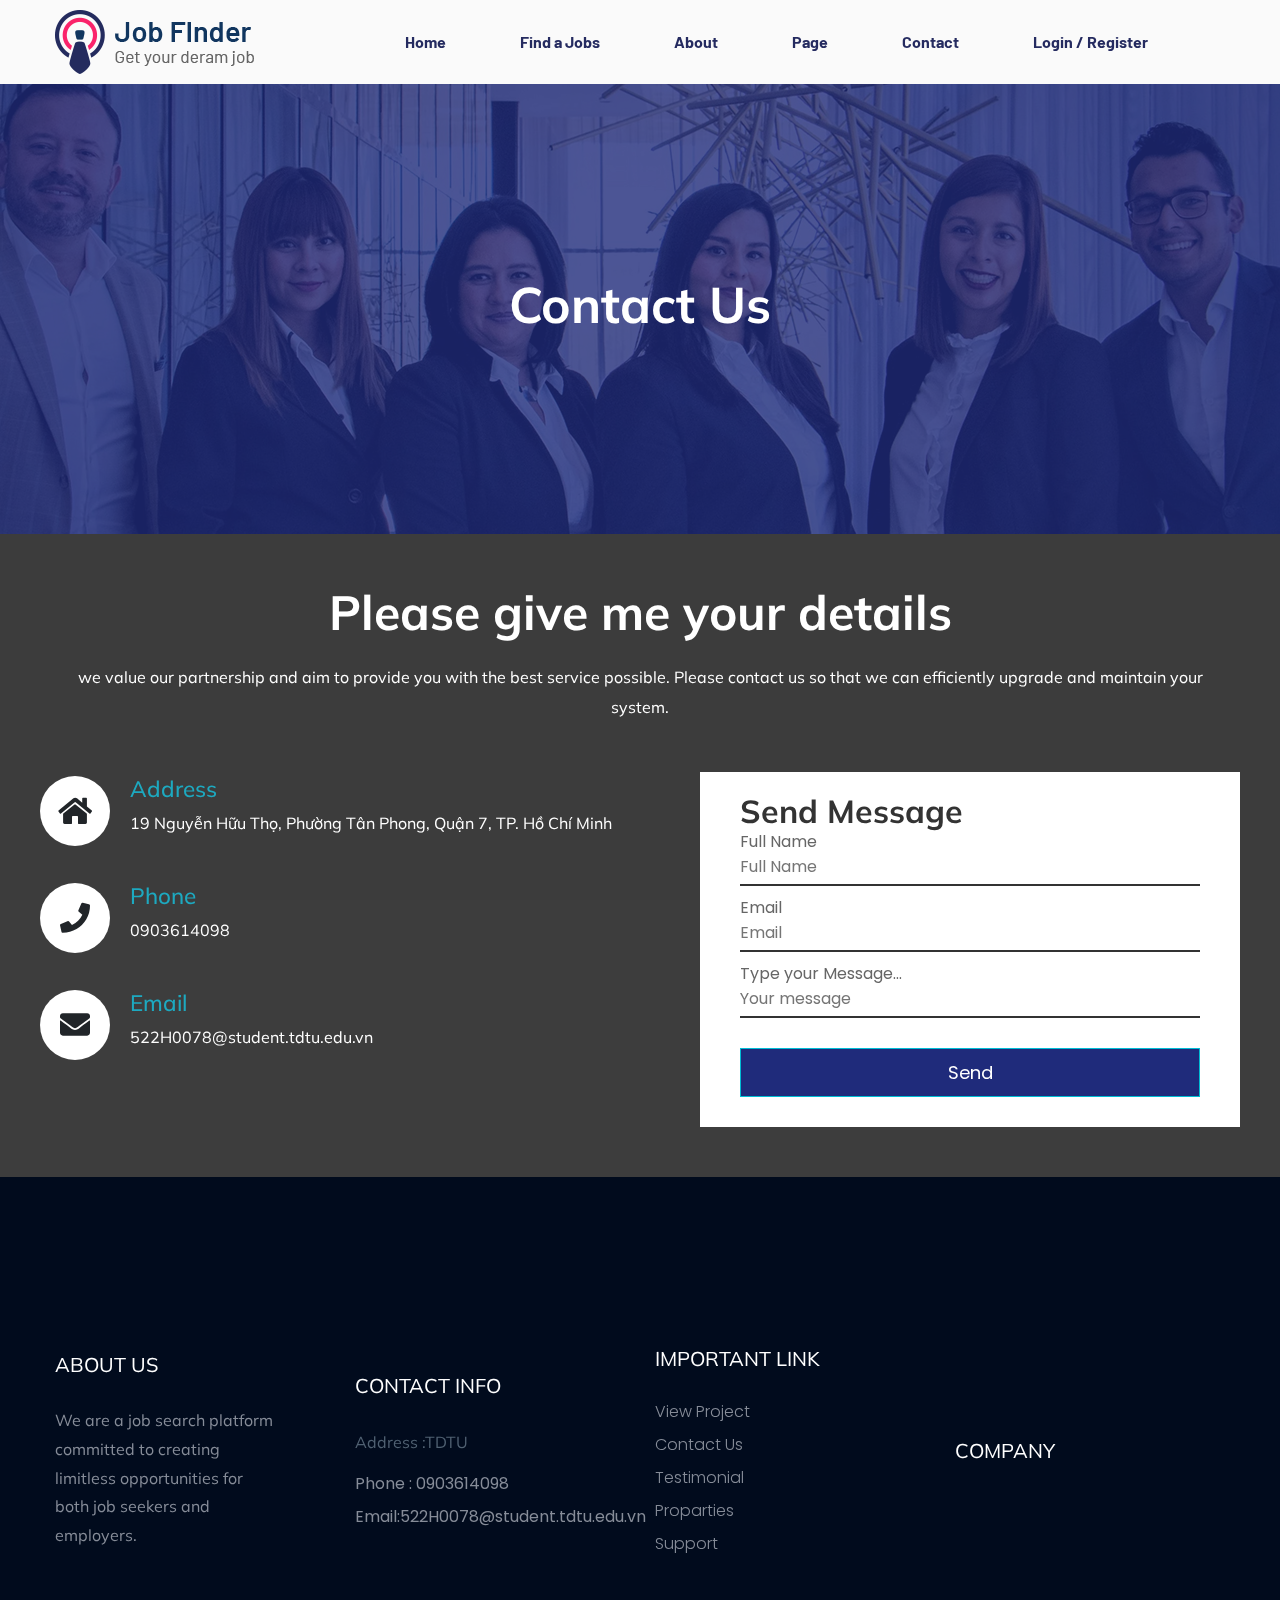
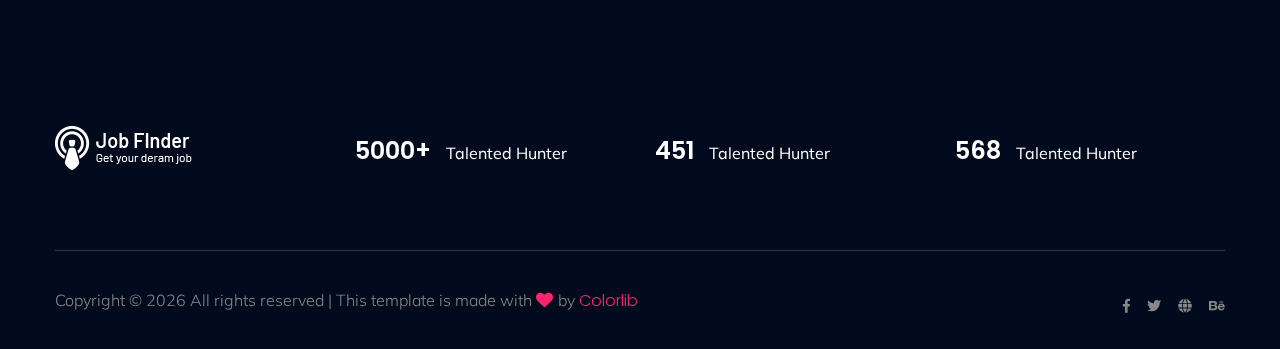
<file: jobfinderportal-master/contact.html>
<!doctype html>
<html class="no-js" lang="zxx">

<head>
    <meta charset="utf-8">
    <meta http-equiv="x-ua-compatible" content="ie=edge">
    <title>Job board HTML-5 Template </title>
    <meta name="description" content="">
    <meta name="viewport" content="width=device-width, initial-scale=1">
    <link rel="shortcut icon" type="image/x-icon" href="img/favicon.png">

    <!-- CSS here -->
    <link rel="stylesheet" href="assets/css/bootstrap.min.css">
    <link rel="stylesheet" href="assets/css/owl.carousel.min.css">
    <link rel="stylesheet" href="assets/css/slicknav.css">
    <link rel="stylesheet" href="assets/css/price_rangs.css">
    <link rel="stylesheet" href="assets/css/animate.min.css">
    <link rel="stylesheet" href="assets/css/magnific-popup.css">
    <link rel="stylesheet" href="assets/css/fontawesome-all.min.css">
    <link rel="stylesheet" href="assets/css/themify-icons.css">
    <link rel="stylesheet" href="assets/css/themify-icons.css">
    <link rel="stylesheet" href="assets/css/slick.css">
    <link rel="stylesheet" href="assets/css/nice-select.css">
    <link rel="stylesheet" href="assets/css/style.css">
    <link rel="stylesheet" href="assets/css/responsive.css">
    <link rel="stylesheet" href="contactstyle.css">

</head>

<body>
    <!-- Preloader Start -->
    <div id="preloader-active">
        <div class="preloader d-flex align-items-center justify-content-center">
            <div class="preloader-inner position-relative">
                <div class="preloader-circle"></div>
                <div class="preloader-img pere-text">
                    <img src="assets/img/logo/logo.png" alt="">
                </div>
            </div>
        </div>
    </div>
    <!-- Preloader Start -->
    <header>
        <!-- Header Start -->
        <div class="header-area header-transparrent">
            <div class="headder-top header-sticky">
                <div class="container">
                    <div class="row align-items-center">
                        <div class="col-lg-3 col-md-2">
                            <!-- Logo -->
                            <div class="logo">
                                <a href="index.html"><img src="assets/img/logo/logo.png" alt=""></a>
                            </div>
                        </div>
                        <div class="col-lg-9 col-md-9">
                            <div class="menu-wrapper">
                                <!-- Main-menu -->
                                <div class="main-menu">
                                    <nav class="d-none d-lg-block">
                                        <ul id="navigation">
                                            <li><a href="index.html">Home</a></li>
                                            <li><a href="job_listing.html">Find a Jobs </a></li>
                                            <li><a href="about.html">About</a></li>
                                            <li><a href="#">Page</a>
                                                <ul class="submenu">
                                                    <li><a href="blog.html">Blog</a></li>
                                                    <li><a href="single-blog.html">Blog Details</a></li>
                                                    <li><a href="elements.html">Elements</a></li>
                                                    <li><a href="job_details.html">job Details</a></li>
                                                </ul>
                                            </li>
                                            <li><a href="contact.html">Contact</a></li>
                                            <li><a href="loginform.html">Login / Register</a></li>
                                        </ul>
                                    </nav>
                                </div>
                            </div>
                        </div>
                        <!-- Mobile Menu -->
                        <div class="col-12">
                            <div class="mobile_menu d-block d-lg-none"></div>
                        </div>
                    </div>
                </div>
            </div>
        </div>
        <!-- Header End -->
    </header>
    <!-- Hero Area Start-->
    <div class="slider-area ">
        <div class="single-slider section-overly slider-height2 d-flex align-items-center"
            data-background="assets/img/hero/about.jpg">
            <div class="container">
                <div class="row">
                    <div class="col-xl-12">
                        <div class="hero-cap text-center">
                            <h2>Contact us</h2>
                        </div>
                    </div>
                </div>
            </div>
        </div>
    </div>
    <!-- Hero Area End -->
    <!-- ================ contact section start ================= -->


    <main class="cd__main">
        <!-- Start DEMO HTML (Use the following code into your project)-->
        <section>

            <div class="section-header">
                <div class="container">
                    <h2>Please give me your details</h2>
                    <p>we value our partnership and aim to provide you with the best service possible. Please contact us
                        so that we can efficiently upgrade and maintain your system.</p>
                </div>
            </div>

            <div class="container">
                <div class="row">

                    <div class="contact-info">
                        <div class="contact-info-item">
                            <div class="contact-info-icon">
                                <i class="fas fa-home"></i>
                            </div>

                            <div class="contact-info-content">
                                <h4>Address</h4>
                                <p> 19 Nguyễn Hữu Thọ, Phường Tân Phong, Quận 7, TP. Hồ Chí Minh</p>
                            </div>
                        </div>

                        <div class="contact-info-item">
                            <div class="contact-info-icon">
                                <i class="fas fa-phone"></i>
                            </div>

                            <div class="contact-info-content">
                                <h4>Phone</h4>
                                <p>0903614098</p>
                            </div>
                        </div>

                        <div class="contact-info-item">
                            <div class="contact-info-icon">
                                <i class="fas fa-envelope"></i>
                            </div>

                            <div class="contact-info-content">
                                <h4>Email</h4>
                                <p>522H0078@student.tdtu.edu.vn</p>
                            </div>
                        </div>
                    </div>

                    <div class="contact-form">
                        <form action="" id="contact-form">
                            <h2>Send Message</h2>
                            <div class="input-box ">
                                <input type="text" required="true" name="fullname" placeholder="Full Name">
                                <span>Full Name</span>
                            </div>

                            <div class="input-box ">
                                <input type="email" required="true" name="email" placeholder="Email">
                                <span>Email</span>
                            </div>

                            <div class="input-box ">
                                <input type="text" required="true" name="message" placeholder="Your message">
                                <span>Type your Message...</span>
                            </div>

                            <div class="input-box">
                                <input type="submit" value="Send" name="" >
                            </div>
                        </form>
                    </div>
                    <script>
                        document.getElementById("contact-form").addEventListener("submit", function(event) {
                            event.preventDefault(); // Ngăn chặn gửi biểu mẫu
                    
                            // Thu thập thông tin từ các trường
                            var fullName = document.getElementById("contact-form").elements["fullname"].value;
                            var email = document.getElementById("contact-form").elements["email"].value;
                            var message = document.getElementById("contact-form").elements["message"].value;
                    
                            // Hiển thị thông tin trong cửa sổ cảnh báo
                            var alertMessage = "Full Name: " + fullName + "\nEmail: " + email + "\nMessage: " + message;
                            alert(alertMessage);
                    
                            // Đặt lại biểu mẫu
                            document.getElementById("contact-form").reset();
                        });
                    </script>
                </div>
            </div>
        </section>
        <!-- END EDMO HTML (Happy Coding!)-->
    </main>
    <!-- ================ contact section end ================= -->
    <footer>
        <!-- Footer Start-->
        <div class="footer-area footer-bg footer-padding">
            <div class="container">
                <div class="row d-flex justify-content-between">
                    <div class="col-xl-3 col-lg-3 col-md-4 col-sm-6">
                        <div class="single-footer-caption mb-50">
                            <div class="single-footer-caption mb-30">
                                <div class="footer-tittle">
                                    <h4>About Us</h4>
                                    <div class="footer-pera">
                                        <p>We are a job search platform committed to creating limitless opportunities
                                            for both job seekers and employers.</p>
                                    </div>
                                </div>
                            </div>

                        </div>
                    </div>
                    <div class="col-xl-3 col-lg-3 col-md-4 col-sm-5">
                        <div class="single-footer-caption mb-50">
                            <div class="footer-tittle">
                                <h4>Contact Info</h4>
                                <ul>
                                    <li>
                                        <p>Address :TDTU</p>
                                    </li>
                                    <li> Phone : 0903614098</li>
                                    <li> Email:522H0078@student.tdtu.edu.vn</li>
                                </ul>
                            </div>

                        </div>
                    </div>
                    <div class="col-xl-3 col-lg-3 col-md-4 col-sm-5">
                        <div class="single-footer-caption mb-50">
                            <div class="footer-tittle">
                                <h4>Important Link</h4>
                                <ul>
                                    <li><a href="#"> View Project</a></li>
                                    <li><a href="#">Contact Us</a></li>
                                    <li><a href="#">Testimonial</a></li>
                                    <li><a href="#">Proparties</a></li>
                                    <li><a href="#">Support</a></li>
                                </ul>
                            </div>
                        </div>
                    </div>
                    <div class="col-xl-3 col-lg-3 col-md-4 col-sm-5">
                        <div class="single-footer-caption mb-50">
                            <div class="footer-tittle">
                                <h4>Company</h4>

                                <!-- Form -->
                                <div class="footer-form">
                                    <div id="mc_embed_signup">
                                        <form target="_blank"
                                            action="https://spondonit.us12.list-manage.com/subscribe/post?u=1462626880ade1ac87bd9c93a&amp;id=92a4423d01"
                                            method="get" class="subscribe_form relative mail_part">

                                            <div class="mt-10 info"></div>
                                        </form>
                                    </div>
                                </div>
                            </div>
                        </div>
                    </div>
                </div>
                <!--  -->
                <div class="row footer-wejed justify-content-between">
                    <div class="col-xl-3 col-lg-3 col-md-4 col-sm-6">
                        <!-- logo -->
                        <div class="footer-logo mb-20">
                            <a href="index.html"><img src="assets/img/logo/logo2_footer.png" alt=""></a>
                        </div>
                    </div>
                    <div class="col-xl-3 col-lg-3 col-md-4 col-sm-5">
                        <div class="footer-tittle-bottom">
                            <span>5000+</span>
                            <p>Talented Hunter</p>
                        </div>
                    </div>
                    <div class="col-xl-3 col-lg-3 col-md-4 col-sm-5">
                        <div class="footer-tittle-bottom">
                            <span>451</span>
                            <p>Talented Hunter</p>
                        </div>
                    </div>
                    <div class="col-xl-3 col-lg-3 col-md-4 col-sm-5">
                        <!-- Footer Bottom Tittle -->
                        <div class="footer-tittle-bottom">
                            <span>568</span>
                            <p>Talented Hunter</p>
                        </div>
                    </div>
                </div>
            </div>
        </div>
        <!-- footer-bottom area -->
        <div class="footer-bottom-area footer-bg">
            <div class="container">
                <div class="footer-border">
                    <div class="row d-flex justify-content-between align-items-center">
                        <div class="col-xl-10 col-lg-10 ">
                            <div class="footer-copy-right">
                                <p><!-- Link back to Colorlib can't be removed. Template is licensed under CC BY 3.0. -->
                                    Copyright &copy;
                                    <script>document.write(new Date().getFullYear());</script> All rights reserved |
                                    This template is made with <i class="fa fa-heart" aria-hidden="true"></i> by <a
                                        href="https://colorlib.com" target="_blank">Colorlib</a>
                                    <!-- Link back to Colorlib can't be removed. Template is licensed under CC BY 3.0. -->
                                </p>
                            </div>
                        </div>
                        <div class="col-xl-2 col-lg-2">
                            <div class="footer-social f-right">
                                <a href="#"><i class="fab fa-facebook-f"></i></a>
                                <a href="#"><i class="fab fa-twitter"></i></a>
                                <a href="#"><i class="fas fa-globe"></i></a>
                                <a href="#"><i class="fab fa-behance"></i></a>
                            </div>
                        </div>
                    </div>
                </div>
            </div>
        </div>
        <!-- Footer End-->
    </footer>

    <!-- JS here -->

    <!-- All JS Custom Plugins Link Here here -->
    <script src="./assets/js/vendor/modernizr-3.5.0.min.js"></script>
    <!-- Jquery, Popper, Bootstrap -->
    <script src="./assets/js/vendor/jquery-1.12.4.min.js"></script>
    <script src="./assets/js/popper.min.js"></script>
    <script src="./assets/js/bootstrap.min.js"></script>
    <!-- Jquery Mobile Menu -->
    <script src="./assets/js/jquery.slicknav.min.js"></script>

    <!-- Jquery Slick , Owl-Carousel Plugins -->
    <script src="./assets/js/owl.carousel.min.js"></script>
    <script src="./assets/js/slick.min.js"></script>
    <script src="./assets/js/price_rangs.js"></script>

    <!-- One Page, Animated-HeadLin -->
    <script src="./assets/js/wow.min.js"></script>
    <script src="./assets/js/animated.headline.js"></script>

    <!-- Scrollup, nice-select, sticky -->
    <script src="./assets/js/jquery.scrollUp.min.js"></script>
    <script src="./assets/js/jquery.nice-select.min.js"></script>
    <script src="./assets/js/jquery.sticky.js"></script>
    <script src="./assets/js/jquery.magnific-popup.js"></script>

    <!-- contact js -->
    <script src="./assets/js/contact.js"></script>
    <script src="./assets/js/jquery.form.js"></script>
    <script src="./assets/js/jquery.validate.min.js"></script>
    <script src="./assets/js/mail-script.js"></script>
    <script src="./assets/js/jquery.ajaxchimp.min.js"></script>

    <!-- Jquery Plugins, main Jquery -->
    <script src="./assets/js/plugins.js"></script>
    <script src="./assets/js/main.js"></script>

</body>

</html>
</file>
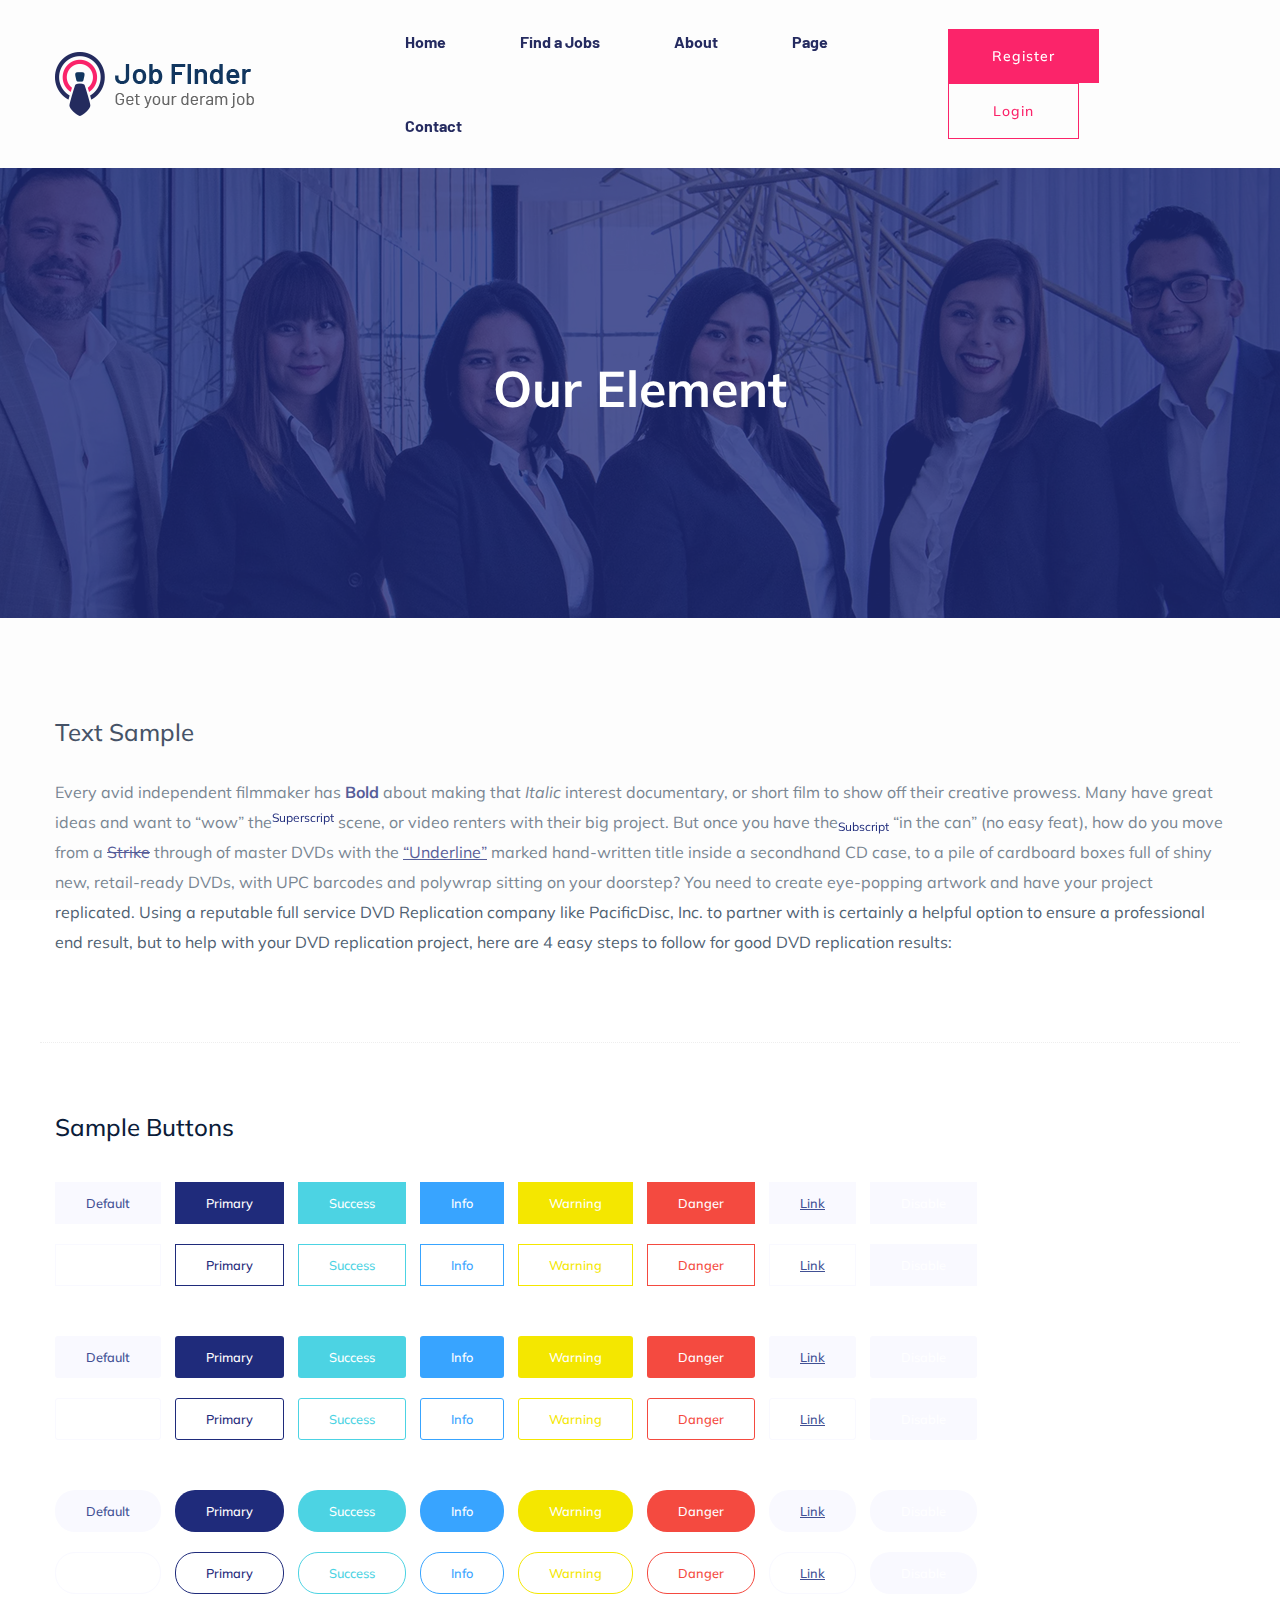
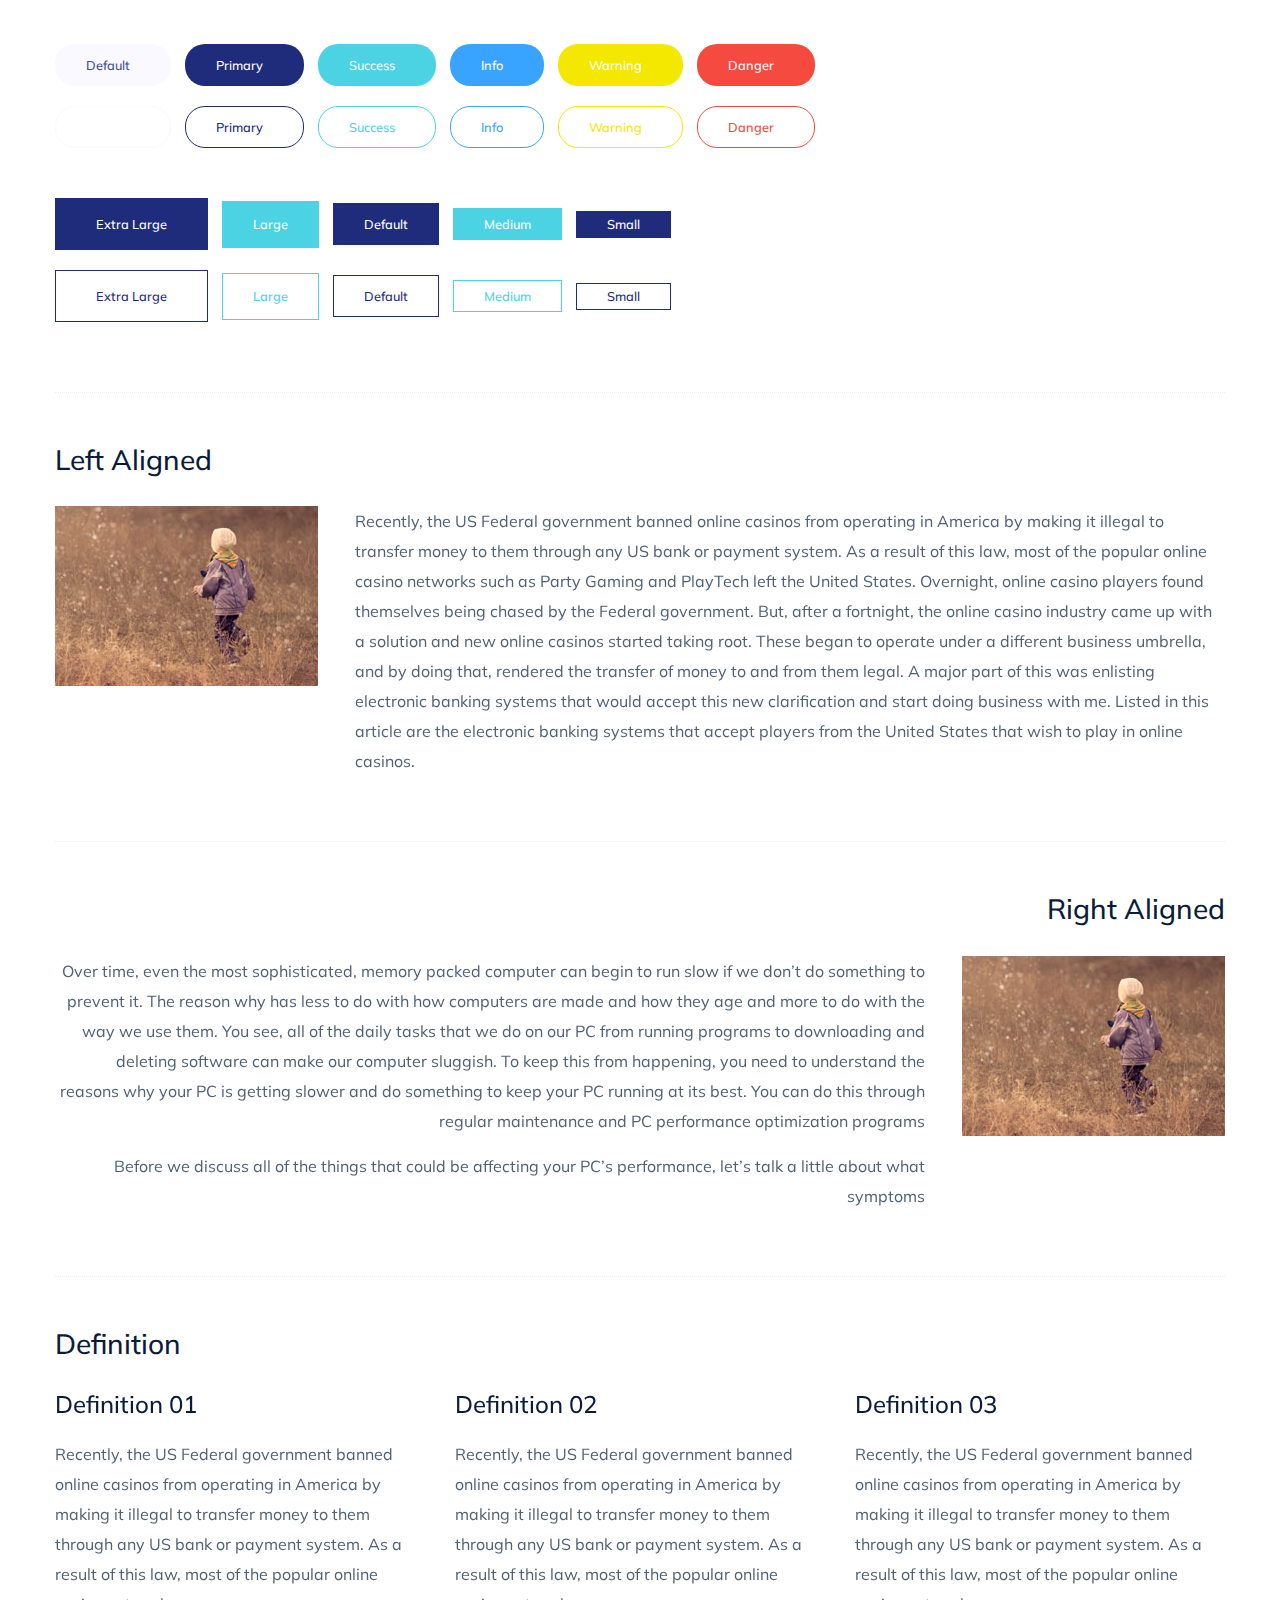
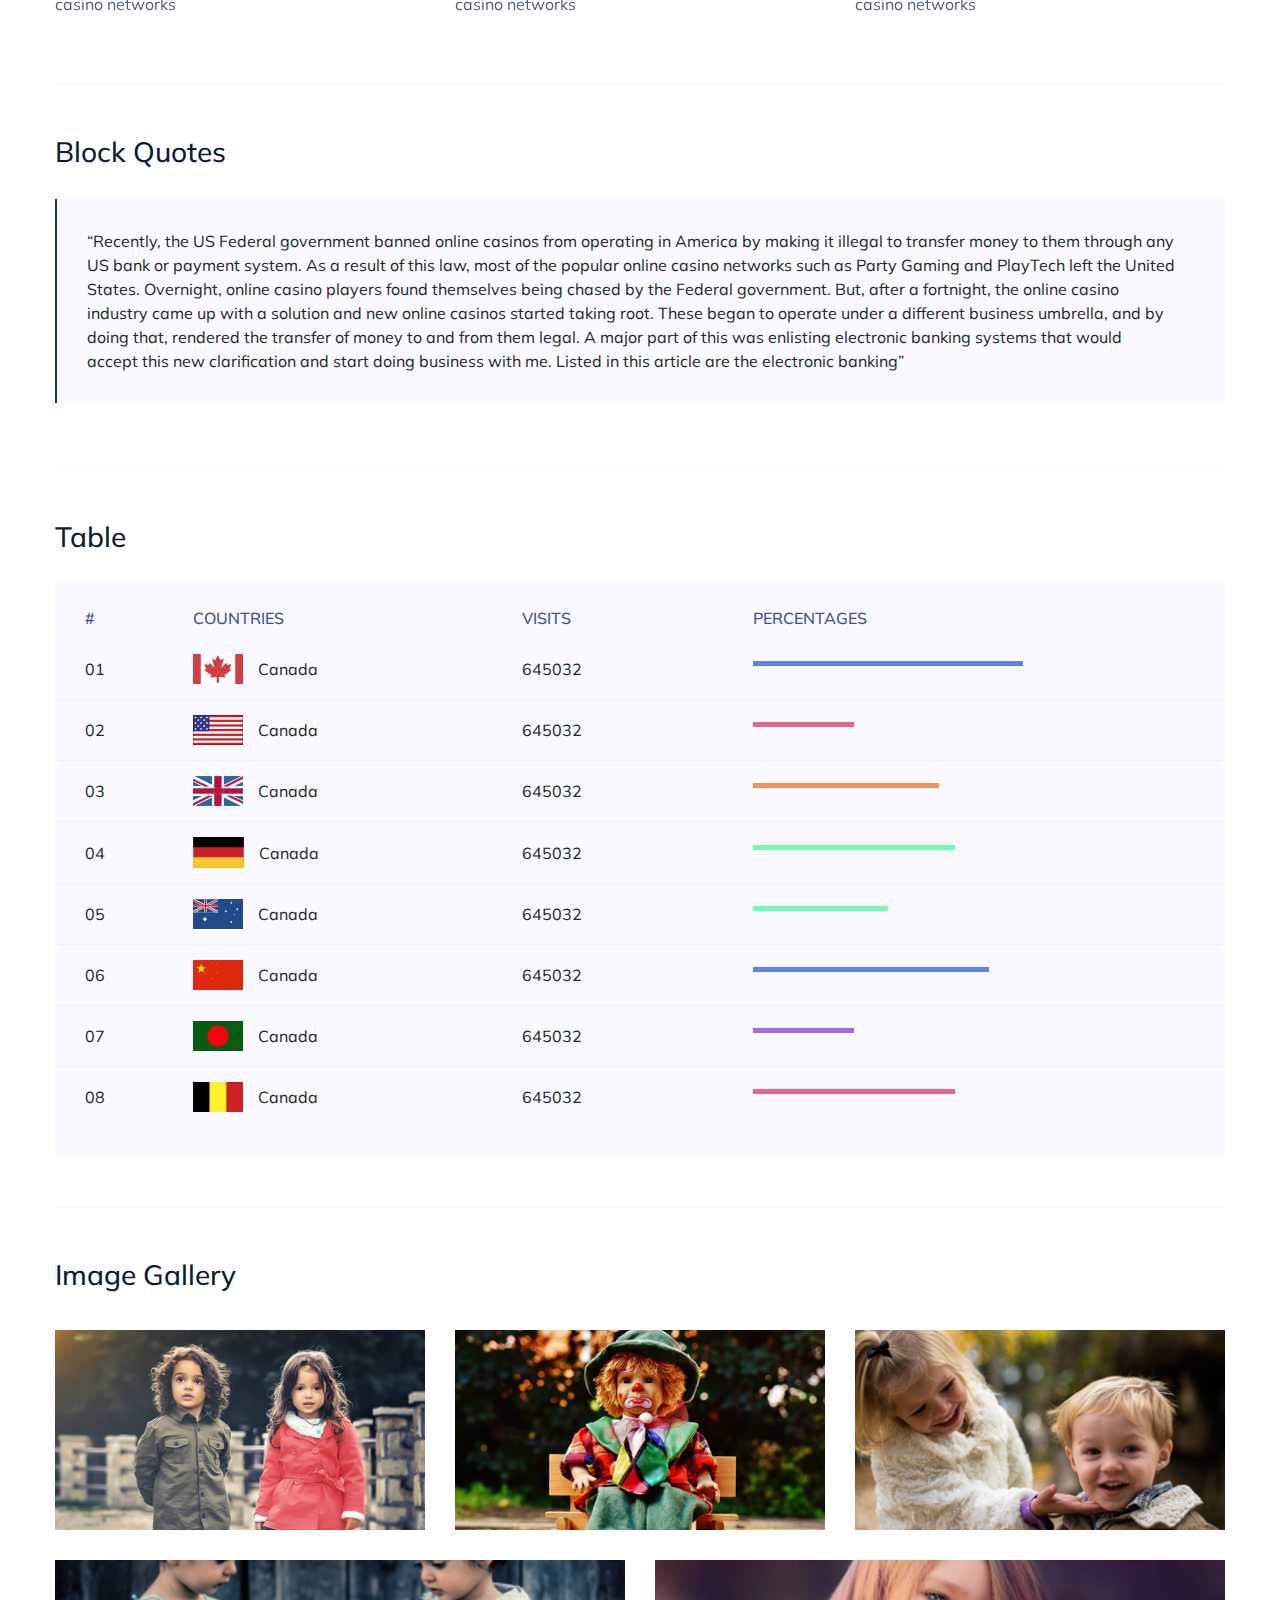
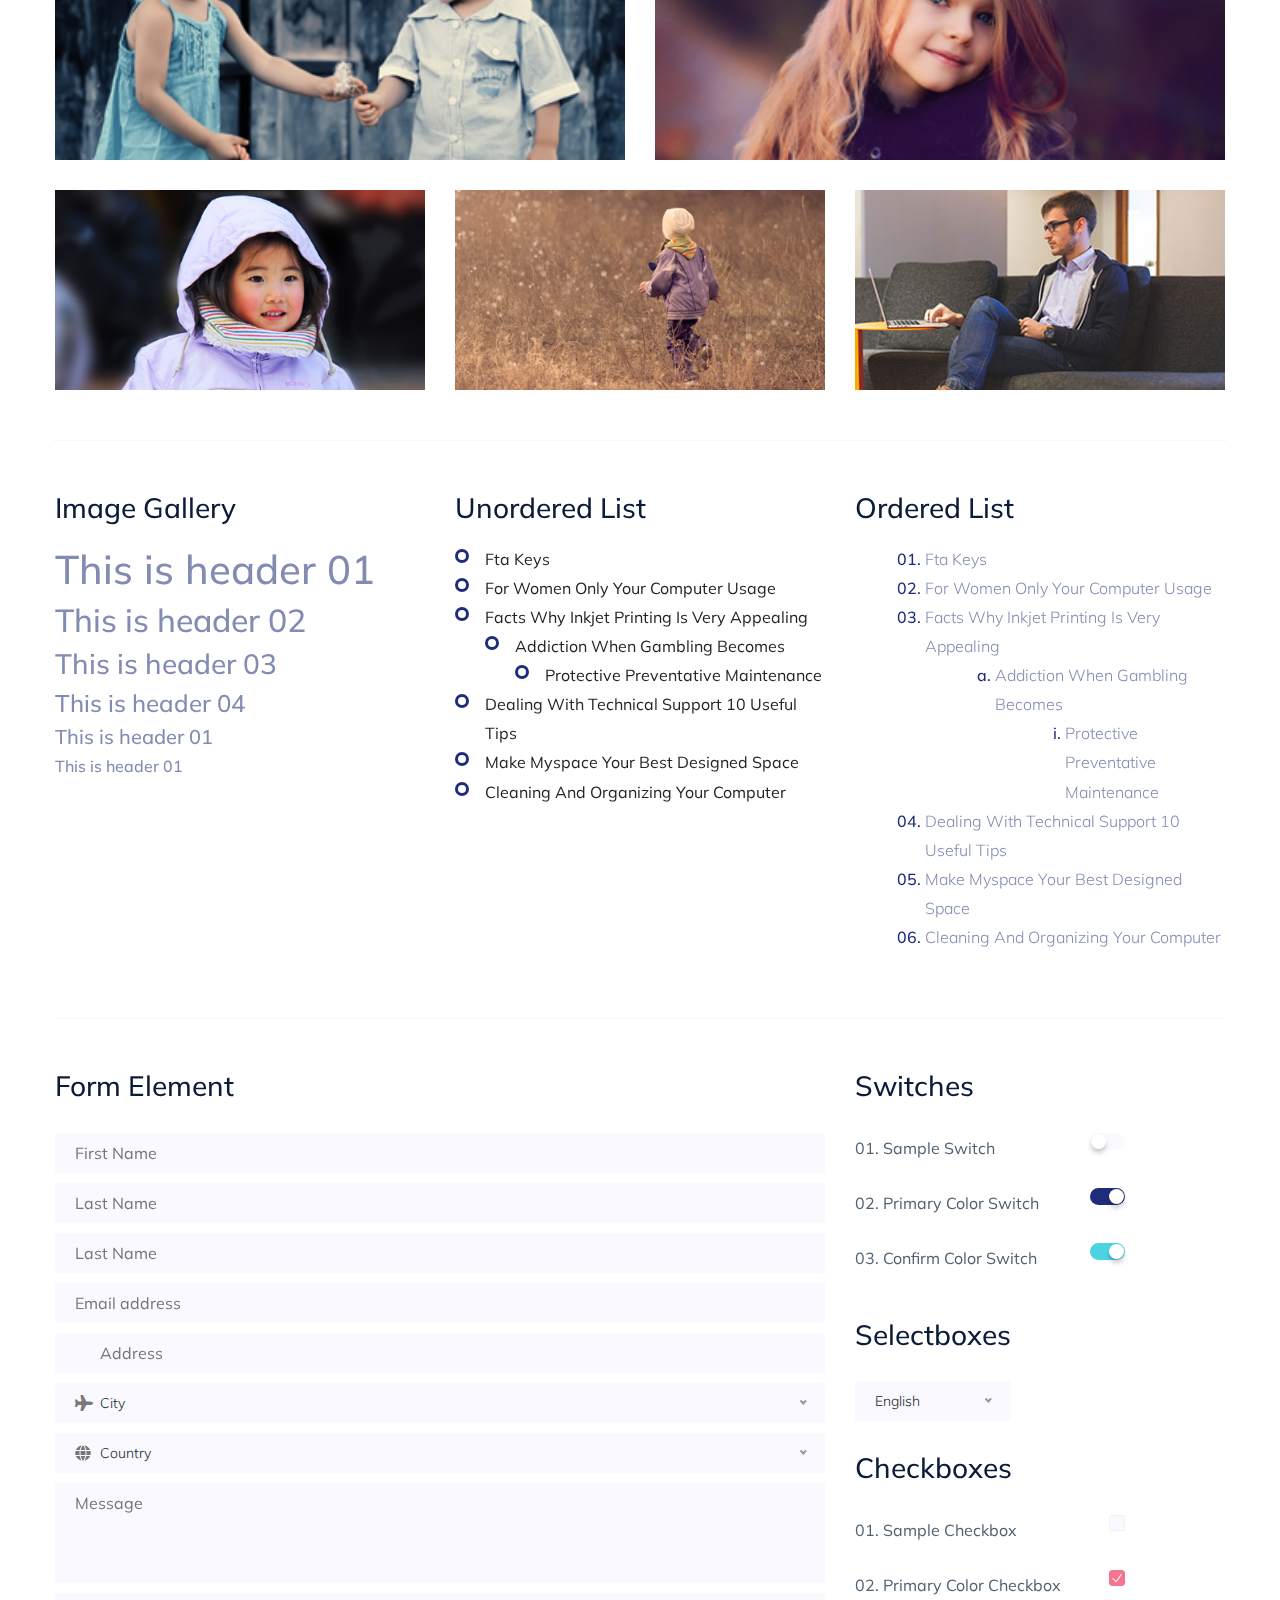
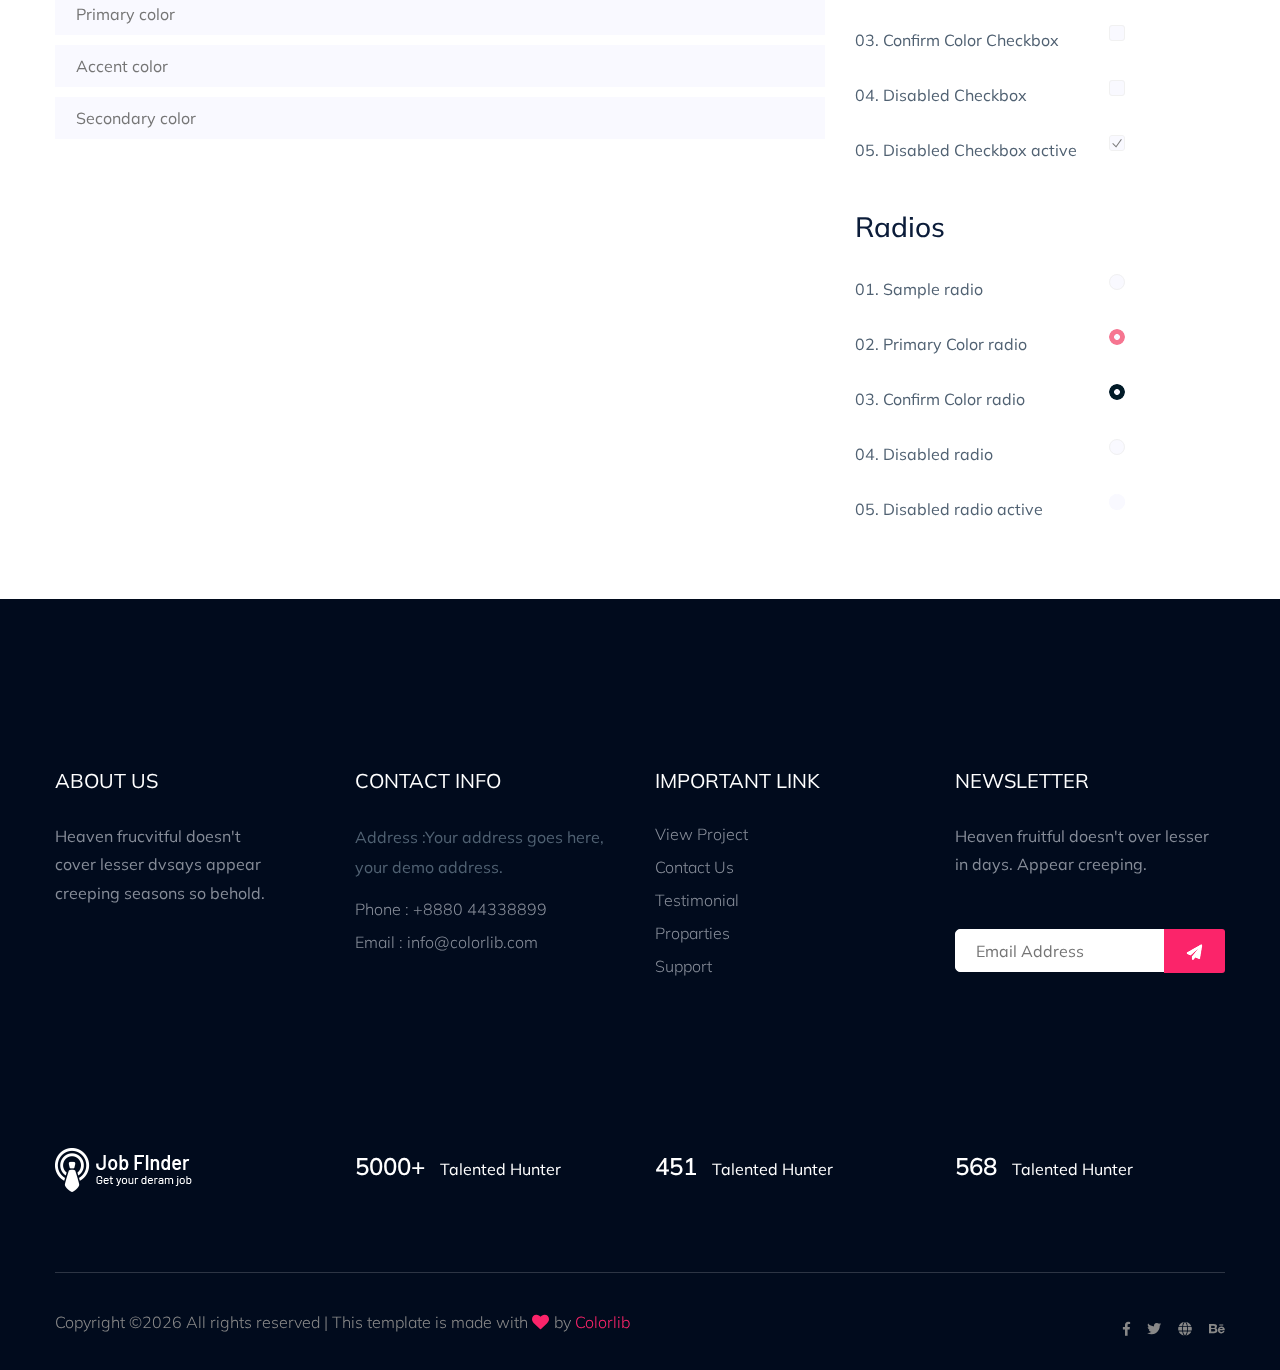
<file: jobfinderportal-master/elements.html>
<!doctype html>
<html class="no-js" lang="zxx">

<head>
	<meta charset="utf-8">
	<meta http-equiv="x-ua-compatible" content="ie=edge">
	<title>Job board HTML-5 Template </title>
	<meta name="description" content="">
	<meta name="viewport" content="width=device-width, initial-scale=1">
	<link rel="shortcut icon" type="image/x-icon" href="assets/img/favicon.png">
	
	<!-- CSS here -->
		<link rel="stylesheet" href="assets/css/bootstrap.min.css">
		<link rel="stylesheet" href="assets/css/owl.carousel.min.css">
		<link rel="stylesheet" href="assets/css/slicknav.css">
		<link rel="stylesheet" href="assets/css/price_rangs.css">
		<link rel="stylesheet" href="assets/css/animate.min.css">
		<link rel="stylesheet" href="assets/css/magnific-popup.css">
		<link rel="stylesheet" href="assets/css/fontawesome-all.min.css">
		<link rel="stylesheet" href="assets/css/themify-icons.css">
		<link rel="stylesheet" href="assets/css/slick.css">
		<link rel="stylesheet" href="assets/css/nice-select.css">
		<link rel="stylesheet" href="assets/css/style.css">
		<link rel="stylesheet" href="assets/css/responsive.css">
</head>

<body>
	
    <!-- Preloader Start -->
    <div id="preloader-active">
        <div class="preloader d-flex align-items-center justify-content-center">
            <div class="preloader-inner position-relative">
                <div class="preloader-circle"></div>
                <div class="preloader-img pere-text">
                    <img src="assets/img/logo/logo.png" alt="">
                </div>
            </div>
        </div>
    </div>
    <!-- Preloader Start -->
    <header>
        <!-- Header Start -->
       <div class="header-area header-transparrent">
           <div class="headder-top header-sticky">
                <div class="container">
                    <div class="row align-items-center">
                        <div class="col-lg-3 col-md-2">
                            <!-- Logo -->
                            <div class="logo">
                                <a href="index.html"><img src="assets/img/logo/logo.png" alt=""></a>
                            </div>  
                        </div>
                        <div class="col-lg-9 col-md-9">
                            <div class="menu-wrapper">
                                <!-- Main-menu -->
                                <div class="main-menu">
                                    <nav class="d-none d-lg-block">
                                        <ul id="navigation">
                                            <li><a href="index.html">Home</a></li>
                                            <li><a href="job_listing.html">Find a Jobs </a></li>
                                            <li><a href="about.html">About</a></li>
                                            <li><a href="#">Page</a>
                                                <ul class="submenu">
                                                    <li><a href="blog.html">Blog</a></li>
                                                    <li><a href="single-blog.html">Blog Details</a></li>
                                                    <li><a href="elements.html">Elements</a></li>
                                                    <li><a href="job_details.html">job Details</a></li>
                                                </ul>
                                            </li>
                                            <li><a href="contact.html">Contact</a></li>
                                        </ul>
                                    </nav>
                                </div>          
                                <!-- Header-btn -->
                                <div class="header-btn d-none f-right d-lg-block">
                                    <a href="#" class="btn head-btn1">Register</a>
                                    <a href="#" class="btn head-btn2">Login</a>
                                </div>
                            </div>
                        </div>
                        <!-- Mobile Menu -->
                        <div class="col-12">
                            <div class="mobile_menu d-block d-lg-none"></div>
                        </div>
                    </div>
                </div>
           </div>
       </div>
        <!-- Header End -->
    </header>
	<!-- Hero Area Start-->
	<div class="slider-area ">
		<div class="single-slider section-overly slider-height2 d-flex align-items-center" data-background="assets/img/hero/about.jpg">
			<div class="container">
				<div class="row">
					<div class="col-xl-12">
						<div class="hero-cap text-center">
							<h2>Our Element</h2>
						</div>
					</div>
				</div>
			</div>
		</div>
	</div>
	<!-- Hero Area End -->
	<!-- Start Sample Area -->
	<section class="sample-text-area">
		<div class="container box_1170">
			<h3 class="text-heading">Text Sample</h3>
			<p class="sample-text">
				Every avid independent filmmaker has <b>Bold</b> about making that <i>Italic</i> interest documentary,
				or short
				film to show off their creative prowess. Many have great ideas and want to “wow”
				the<sup>Superscript</sup> scene,
				or video renters with their big project. But once you have the<sub>Subscript</sub> “in the can” (no easy
				feat), how
				do you move from a <del>Strike</del> through of master DVDs with the <u>“Underline”</u> marked
				hand-written title
				inside a secondhand CD case, to a pile of cardboard boxes full of shiny new, retail-ready DVDs, with UPC
				barcodes
				and polywrap sitting on your doorstep? You need to create eye-popping artwork and have your project
				replicated.
				Using a reputable full service DVD Replication company like PacificDisc, Inc. to partner with is
				certainly a
				helpful option to ensure a professional end result, but to help with your DVD replication project, here
				are 4 easy
				steps to follow for good DVD replication results:

			</p>
		</div>
	</section>
	<!-- End Sample Area -->
	<!-- Start Button -->
	<section class="button-area">
		<div class="container box_1170 border-top-generic">
			<h3 class="text-heading">Sample Buttons</h3>
			<div class="button-group-area">
				<a href="#" class="genric-btn default">Default</a>
				<a href="#" class="genric-btn primary">Primary</a>
				<a href="#" class="genric-btn success">Success</a>
				<a href="#" class="genric-btn info">Info</a>
				<a href="#" class="genric-btn warning">Warning</a>
				<a href="#" class="genric-btn danger">Danger</a>
				<a href="#" class="genric-btn link">Link</a>
				<a href="#" class="genric-btn disable">Disable</a>
			</div>
			<div class="button-group-area mt-10">
				<a href="#" class="genric-btn default-border">Default</a>
				<a href="#" class="genric-btn primary-border">Primary</a>
				<a href="#" class="genric-btn success-border">Success</a>
				<a href="#" class="genric-btn info-border">Info</a>
				<a href="#" class="genric-btn warning-border">Warning</a>
				<a href="#" class="genric-btn danger-border">Danger</a>
				<a href="#" class="genric-btn link-border">Link</a>
				<a href="#" class="genric-btn disable">Disable</a>
			</div>
			<div class="button-group-area mt-40">
				<a href="#" class="genric-btn default radius">Default</a>
				<a href="#" class="genric-btn primary radius">Primary</a>
				<a href="#" class="genric-btn success radius">Success</a>
				<a href="#" class="genric-btn info radius">Info</a>
				<a href="#" class="genric-btn warning radius">Warning</a>
				<a href="#" class="genric-btn danger radius">Danger</a>
				<a href="#" class="genric-btn link radius">Link</a>
				<a href="#" class="genric-btn disable radius">Disable</a>
			</div>
			<div class="button-group-area mt-10">
				<a href="#" class="genric-btn default-border radius">Default</a>
				<a href="#" class="genric-btn primary-border radius">Primary</a>
				<a href="#" class="genric-btn success-border radius">Success</a>
				<a href="#" class="genric-btn info-border radius">Info</a>
				<a href="#" class="genric-btn warning-border radius">Warning</a>
				<a href="#" class="genric-btn danger-border radius">Danger</a>
				<a href="#" class="genric-btn link-border radius">Link</a>
				<a href="#" class="genric-btn disable radius">Disable</a>
			</div>
			<div class="button-group-area mt-40">
				<a href="#" class="genric-btn default circle">Default</a>
				<a href="#" class="genric-btn primary circle">Primary</a>
				<a href="#" class="genric-btn success circle">Success</a>
				<a href="#" class="genric-btn info circle">Info</a>
				<a href="#" class="genric-btn warning circle">Warning</a>
				<a href="#" class="genric-btn danger circle">Danger</a>
				<a href="#" class="genric-btn link circle">Link</a>
				<a href="#" class="genric-btn disable circle">Disable</a>
			</div>
			<div class="button-group-area mt-10">
				<a href="#" class="genric-btn default-border circle">Default</a>
				<a href="#" class="genric-btn primary-border circle">Primary</a>
				<a href="#" class="genric-btn success-border circle">Success</a>
				<a href="#" class="genric-btn info-border circle">Info</a>
				<a href="#" class="genric-btn warning-border circle">Warning</a>
				<a href="#" class="genric-btn danger-border circle">Danger</a>
				<a href="#" class="genric-btn link-border circle">Link</a>
				<a href="#" class="genric-btn disable circle">Disable</a>
			</div>
			<div class="button-group-area mt-40">
				<a href="#" class="genric-btn default circle arrow">Default<span class="lnr lnr-arrow-right"></span></a>
				<a href="#" class="genric-btn primary circle arrow">Primary<span class="lnr lnr-arrow-right"></span></a>
				<a href="#" class="genric-btn success circle arrow">Success<span class="lnr lnr-arrow-right"></span></a>
				<a href="#" class="genric-btn info circle arrow">Info<span class="lnr lnr-arrow-right"></span></a>
				<a href="#" class="genric-btn warning circle arrow">Warning<span class="lnr lnr-arrow-right"></span></a>
				<a href="#" class="genric-btn danger circle arrow">Danger<span class="lnr lnr-arrow-right"></span></a>
			</div>
			<div class="button-group-area mt-10">
				<a href="#" class="genric-btn default-border circle arrow">Default<span
						class="lnr lnr-arrow-right"></span></a>
				<a href="#" class="genric-btn primary-border circle arrow">Primary<span
						class="lnr lnr-arrow-right"></span></a>
				<a href="#" class="genric-btn success-border circle arrow">Success<span
						class="lnr lnr-arrow-right"></span></a>
				<a href="#" class="genric-btn info-border circle arrow">Info<span
						class="lnr lnr-arrow-right"></span></a>
				<a href="#" class="genric-btn warning-border circle arrow">Warning<span
						class="lnr lnr-arrow-right"></span></a>
				<a href="#" class="genric-btn danger-border circle arrow">Danger<span
						class="lnr lnr-arrow-right"></span></a>
			</div>
			<div class="button-group-area mt-40">
				<a href="#" class="genric-btn primary e-large">Extra Large</a>
				<a href="#" class="genric-btn success large">Large</a>
				<a href="#" class="genric-btn primary">Default</a>
				<a href="#" class="genric-btn success medium">Medium</a>
				<a href="#" class="genric-btn primary small">Small</a>
			</div>
			<div class="button-group-area mt-10">
				<a href="#" class="genric-btn primary-border e-large">Extra Large</a>
				<a href="#" class="genric-btn success-border large">Large</a>
				<a href="#" class="genric-btn primary-border">Default</a>
				<a href="#" class="genric-btn success-border medium">Medium</a>
				<a href="#" class="genric-btn primary-border small">Small</a>
			</div>
		</div>
	</section>
	<!-- End Button -->
	<!-- Start Align Area -->
	<div class="whole-wrap">
		<div class="container box_1170">
			<div class="section-top-border">
				<h3 class="mb-30">Left Aligned</h3>
				<div class="row">
					<div class="col-md-3">
						<img src="assets/img/elements/d.jpg" alt="" class="img-fluid">
					</div>
					<div class="col-md-9 mt-sm-20">
						<p>Recently, the US Federal government banned online casinos from operating in America by making
							it illegal to
							transfer money to them through any US bank or payment system. As a result of this law, most
							of the popular
							online casino networks such as Party Gaming and PlayTech left the United States. Overnight,
							online casino
							players found themselves being chased by the Federal government. But, after a fortnight, the
							online casino
							industry came up with a solution and new online casinos started taking root. These began to
							operate under a
							different business umbrella, and by doing that, rendered the transfer of money to and from
							them legal. A major
							part of this was enlisting electronic banking systems that would accept this new
							clarification and start doing
							business with me. Listed in this article are the electronic banking systems that accept
							players from the United
							States that wish to play in online casinos.</p>
					</div>
				</div>
			</div>
			<div class="section-top-border text-right">
				<h3 class="mb-30">Right Aligned</h3>
				<div class="row">
					<div class="col-md-9">
						<p class="text-right">Over time, even the most sophisticated, memory packed computer can begin
							to run slow if we
							don’t do something to prevent it. The reason why has less to do with how computers are made
							and how they age and
							more to do with the way we use them. You see, all of the daily tasks that we do on our PC
							from running programs
							to downloading and deleting software can make our computer sluggish. To keep this from
							happening, you need to
							understand the reasons why your PC is getting slower and do something to keep your PC
							running at its best. You
							can do this through regular maintenance and PC performance optimization programs</p>
						<p class="text-right">Before we discuss all of the things that could be affecting your PC’s
							performance, let’s
							talk a little about what symptoms</p>
					</div>
					<div class="col-md-3">
						<img src="assets/img/elements/d.jpg" alt="" class="img-fluid">
					</div>
				</div>
			</div>
			<div class="section-top-border">
				<h3 class="mb-30">Definition</h3>
				<div class="row">
					<div class="col-md-4">
						<div class="single-defination">
							<h4 class="mb-20">Definition 01</h4>
							<p>Recently, the US Federal government banned online casinos from operating in America by
								making it illegal to
								transfer money to them through any US bank or payment system. As a result of this law,
								most of the popular
								online casino networks</p>
						</div>
					</div>
					<div class="col-md-4">
						<div class="single-defination">
							<h4 class="mb-20">Definition 02</h4>
							<p>Recently, the US Federal government banned online casinos from operating in America by
								making it illegal to
								transfer money to them through any US bank or payment system. As a result of this law,
								most of the popular
								online casino networks</p>
						</div>
					</div>
					<div class="col-md-4">
						<div class="single-defination">
							<h4 class="mb-20">Definition 03</h4>
							<p>Recently, the US Federal government banned online casinos from operating in America by
								making it illegal to
								transfer money to them through any US bank or payment system. As a result of this law,
								most of the popular
								online casino networks</p>
						</div>
					</div>
				</div>
			</div>
			<div class="section-top-border">
				<h3 class="mb-30">Block Quotes</h3>
				<div class="row">
					<div class="col-lg-12">
						<blockquote class="generic-blockquote">
							“Recently, the US Federal government banned online casinos from operating in America by
							making it illegal to
							transfer money to them through any US bank or payment system. As a result of this law, most
							of the popular
							online casino networks such as Party Gaming and PlayTech left the United States. Overnight,
							online casino
							players found themselves being chased by the Federal government. But, after a fortnight, the
							online casino
							industry came up with a solution and new online casinos started taking root. These began to
							operate under a
							different business umbrella, and by doing that, rendered the transfer of money to and from
							them legal. A major
							part of this was enlisting electronic banking systems that would accept this new
							clarification and start doing
							business with me. Listed in this article are the electronic banking”
						</blockquote>
					</div>
				</div>
			</div>
			<div class="section-top-border">
				<h3 class="mb-30">Table</h3>
				<div class="progress-table-wrap">
					<div class="progress-table">
						<div class="table-head">
							<div class="serial">#</div>
							<div class="country">Countries</div>
							<div class="visit">Visits</div>
							<div class="percentage">Percentages</div>
						</div>
						<div class="table-row">
							<div class="serial">01</div>
							<div class="country"> <img src="assets/img/elements/f1.jpg" alt="flag">Canada</div>
							<div class="visit">645032</div>
							<div class="percentage">
								<div class="progress">
									<div class="progress-bar color-1" role="progressbar" style="width: 80%"
										aria-valuenow="80" aria-valuemin="0" aria-valuemax="100"></div>
								</div>
							</div>
						</div>
						<div class="table-row">
							<div class="serial">02</div>
							<div class="country"> <img src="assets/img/elements/f2.jpg" alt="flag">Canada</div>
							<div class="visit">645032</div>
							<div class="percentage">
								<div class="progress">
									<div class="progress-bar color-2" role="progressbar" style="width: 30%"
										aria-valuenow="30" aria-valuemin="0" aria-valuemax="100"></div>
								</div>
							</div>
						</div>
						<div class="table-row">
							<div class="serial">03</div>
							<div class="country"> <img src="assets/img/elements/f3.jpg" alt="flag">Canada</div>
							<div class="visit">645032</div>
							<div class="percentage">
								<div class="progress">
									<div class="progress-bar color-3" role="progressbar" style="width: 55%"
										aria-valuenow="55" aria-valuemin="0" aria-valuemax="100"></div>
								</div>
							</div>
						</div>
						<div class="table-row">
							<div class="serial">04</div>
							<div class="country"> <img src="assets/img/elements/f4.jpg" alt="flag">Canada</div>
							<div class="visit">645032</div>
							<div class="percentage">
								<div class="progress">
									<div class="progress-bar color-4" role="progressbar" style="width: 60%"
										aria-valuenow="60" aria-valuemin="0" aria-valuemax="100"></div>
								</div>
							</div>
						</div>
						<div class="table-row">
							<div class="serial">05</div>
							<div class="country"> <img src="assets/img/elements/f5.jpg" alt="flag">Canada</div>
							<div class="visit">645032</div>
							<div class="percentage">
								<div class="progress">
									<div class="progress-bar color-5" role="progressbar" style="width: 40%"
										aria-valuenow="40" aria-valuemin="0" aria-valuemax="100"></div>
								</div>
							</div>
						</div>
						<div class="table-row">
							<div class="serial">06</div>
							<div class="country"> <img src="assets/img/elements/f6.jpg" alt="flag">Canada</div>
							<div class="visit">645032</div>
							<div class="percentage">
								<div class="progress">
									<div class="progress-bar color-6" role="progressbar" style="width: 70%"
										aria-valuenow="70" aria-valuemin="0" aria-valuemax="100"></div>
								</div>
							</div>
						</div>
						<div class="table-row">
							<div class="serial">07</div>
							<div class="country"> <img src="assets/img/elements/f7.jpg" alt="flag">Canada</div>
							<div class="visit">645032</div>
							<div class="percentage">
								<div class="progress">
									<div class="progress-bar color-7" role="progressbar" style="width: 30%"
										aria-valuenow="30" aria-valuemin="0" aria-valuemax="100"></div>
								</div>
							</div>
						</div>
						<div class="table-row">
							<div class="serial">08</div>
							<div class="country"> <img src="assets/img/elements/f8.jpg" alt="flag">Canada</div>
							<div class="visit">645032</div>
							<div class="percentage">
								<div class="progress">
									<div class="progress-bar color-8" role="progressbar" style="width: 60%"
										aria-valuenow="60" aria-valuemin="0" aria-valuemax="100"></div>
								</div>
							</div>
						</div>
					</div>
				</div>
			</div>
			<div class="section-top-border">
				<h3>Image Gallery</h3>
				<div class="row gallery-item">
					<div class="col-md-4">
						<a href="assets/img/elements/g1.jpg" class="img-pop-up">
							<div class="single-gallery-image" style="background: url(assets/img/elements/g1.jpg);"></div>
						</a>
					</div>
					<div class="col-md-4">
						<a href="assets/img/elements/g2.jpg" class="img-pop-up">
							<div class="single-gallery-image" style="background: url(assets/img/elements/g2.jpg);"></div>
						</a>
					</div>
					<div class="col-md-4">
						<a href="assets/img/elements/g3.jpg" class="img-pop-up">
							<div class="single-gallery-image" style="background: url(assets/img/elements/g3.jpg);"></div>
						</a>
					</div>
					<div class="col-md-6">
						<a href="assets/img/elements/g4.jpg" class="img-pop-up">
							<div class="single-gallery-image" style="background: url(assets/img/elements/g4.jpg);"></div>
						</a>
					</div>
					<div class="col-md-6">
						<a href="assets/img/elements/g5.jpg" class="img-pop-up">
							<div class="single-gallery-image" style="background: url(assets/img/elements/g5.jpg);"></div>
						</a>
					</div>
					<div class="col-md-4">
						<a href="assets/img/elements/g6.jpg" class="img-pop-up">
							<div class="single-gallery-image" style="background: url(assets/img/elements/g6.jpg);"></div>
						</a>
					</div>
					<div class="col-md-4">
						<a href="assets/img/elements/g7.jpg" class="img-pop-up">
							<div class="single-gallery-image" style="background: url(assets/img/elements/g7.jpg);"></div>
						</a>
					</div>
					<div class="col-md-4">
						<a href="assets/img/elements/g8.jpg" class="img-pop-up">
							<div class="single-gallery-image" style="background: url(assets/img/elements/g8.jpg);"></div>
						</a>
					</div>
				</div>
			</div>
			<div class="section-top-border">
				<div class="row">
					<div class="col-md-4">
						<h3 class="mb-20">Image Gallery</h3>
						<div class="typography">
							<h1>This is header 01</h1>
							<h2>This is header 02</h2>
							<h3>This is header 03</h3>
							<h4>This is header 04</h4>
							<h5>This is header 01</h5>
							<h6>This is header 01</h6>
						</div>
					</div>
					<div class="col-md-4 mt-sm-30">
						<h3 class="mb-20">Unordered List</h3>
						<div class="">
							<ul class="unordered-list">
								<li>Fta Keys</li>
								<li>For Women Only Your Computer Usage</li>
								<li>Facts Why Inkjet Printing Is Very Appealing
									<ul>
										<li>Addiction When Gambling Becomes
											<ul>
												<li>Protective Preventative Maintenance</li>
											</ul>
										</li>
									</ul>
								</li>
								<li>Dealing With Technical Support 10 Useful Tips</li>
								<li>Make Myspace Your Best Designed Space</li>
								<li>Cleaning And Organizing Your Computer</li>
							</ul>
						</div>
					</div>
					<div class="col-md-4 mt-sm-30">
						<h3 class="mb-20">Ordered List</h3>
						<div class="">
							<ol class="ordered-list">
								<li><span>Fta Keys</span></li>
								<li><span>For Women Only Your Computer Usage</span></li>
								<li><span>Facts Why Inkjet Printing Is Very Appealing</span>
									<ol class="ordered-list-alpha">
										<li><span>Addiction When Gambling Becomes</span>
											<ol class="ordered-list-roman">
												<li><span>Protective Preventative Maintenance</span></li>
											</ol>
										</li>
									</ol>
								</li>
								<li><span>Dealing With Technical Support 10 Useful Tips</span></li>
								<li><span>Make Myspace Your Best Designed Space</span></li>
								<li><span>Cleaning And Organizing Your Computer</span></li>
							</ol>
						</div>
					</div>
				</div>
			</div>
			<div class="section-top-border">
				<div class="row">
					<div class="col-lg-8 col-md-8">
						<h3 class="mb-30">Form Element</h3>
						<form action="#">
							<div class="mt-10">
								<input type="text" name="first_name" placeholder="First Name"
									onfocus="this.placeholder = ''" onblur="this.placeholder = 'First Name'" required
									class="single-input">
							</div>
							<div class="mt-10">
								<input type="text" name="last_name" placeholder="Last Name"
									onfocus="this.placeholder = ''" onblur="this.placeholder = 'Last Name'" required
									class="single-input">
							</div>
							<div class="mt-10">
								<input type="text" name="last_name" placeholder="Last Name"
									onfocus="this.placeholder = ''" onblur="this.placeholder = 'Last Name'" required
									class="single-input">
							</div>
							<div class="mt-10">
								<input type="email" name="EMAIL" placeholder="Email address"
									onfocus="this.placeholder = ''" onblur="this.placeholder = 'Email address'" required
									class="single-input">
							</div>
							<div class="input-group-icon mt-10">
								<div class="icon"><i class="fa fa-thumb-tack" aria-hidden="true"></i></div>
								<input type="text" name="address" placeholder="Address" onfocus="this.placeholder = ''"
									onblur="this.placeholder = 'Address'" required class="single-input">
							</div>
							<div class="input-group-icon mt-10">
								<div class="icon"><i class="fa fa-plane" aria-hidden="true"></i></div>
								<div class="form-select" id="default-select"">
											<select>
												<option value=" 1">City</option>
									<option value="1">Dhaka</option>
									<option value="1">Dilli</option>
									<option value="1">Newyork</option>
									<option value="1">Islamabad</option>
									</select>
								</div>
							</div>
							<div class="input-group-icon mt-10">
								<div class="icon"><i class="fa fa-globe" aria-hidden="true"></i></div>
								<div class="form-select" id="default-select"">
											<select>
												<option value=" 1">Country</option>
									<option value="1">Bangladesh</option>
									<option value="1">India</option>
									<option value="1">England</option>
									<option value="1">Srilanka</option>
									</select>
								</div>
							</div>

							<div class="mt-10">
								<textarea class="single-textarea" placeholder="Message" onfocus="this.placeholder = ''"
									onblur="this.placeholder = 'Message'" required></textarea>
							</div>
							<!-- For Gradient Border Use -->
							<!-- <div class="mt-10">
										<div class="primary-input">
											<input id="primary-input" type="text" name="first_name" placeholder="Primary color" onfocus="this.placeholder = ''" onblur="this.placeholder = 'Primary color'">
											<label for="primary-input"></label>
										</div>
									</div> -->
							<div class="mt-10">
								<input type="text" name="first_name" placeholder="Primary color"
									onfocus="this.placeholder = ''" onblur="this.placeholder = 'Primary color'" required
									class="single-input-primary">
							</div>
							<div class="mt-10">
								<input type="text" name="first_name" placeholder="Accent color"
									onfocus="this.placeholder = ''" onblur="this.placeholder = 'Accent color'" required
									class="single-input-accent">
							</div>
							<div class="mt-10">
								<input type="text" name="first_name" placeholder="Secondary color"
									onfocus="this.placeholder = ''" onblur="this.placeholder = 'Secondary color'"
									required class="single-input-secondary">
							</div>
						</form>
					</div>
					<div class="col-lg-3 col-md-4 mt-sm-30">
						<div class="single-element-widget">
							<h3 class="mb-30">Switches</h3>
							<div class="switch-wrap d-flex justify-content-between">
								<p>01. Sample Switch</p>
								<div class="primary-switch">
									<input type="checkbox" id="default-switch">
									<label for="default-switch"></label>
								</div>
							</div>
							<div class="switch-wrap d-flex justify-content-between">
								<p>02. Primary Color Switch</p>
								<div class="primary-switch">
									<input type="checkbox" id="primary-switch" checked>
									<label for="primary-switch"></label>
								</div>
							</div>
							<div class="switch-wrap d-flex justify-content-between">
								<p>03. Confirm Color Switch</p>
								<div class="confirm-switch">
									<input type="checkbox" id="confirm-switch" checked>
									<label for="confirm-switch"></label>
								</div>
							</div>
						</div>
						<div class="single-element-widget mt-30">
							<h3 class="mb-30">Selectboxes</h3>
							<div class="default-select" id="default-select"">
										<select>
											<option value=" 1">English</option>
								<option value="1">Spanish</option>
								<option value="1">Arabic</option>
								<option value="1">Portuguise</option>
								<option value="1">Bengali</option>
								</select>
							</div>
						</div>
						<div class="single-element-widget mt-30">
							<h3 class="mb-30">Checkboxes</h3>
							<div class="switch-wrap d-flex justify-content-between">
								<p>01. Sample Checkbox</p>
								<div class="primary-checkbox">
									<input type="checkbox" id="default-checkbox">
									<label for="default-checkbox"></label>
								</div>
							</div>
							<div class="switch-wrap d-flex justify-content-between">
								<p>02. Primary Color Checkbox</p>
								<div class="primary-checkbox">
									<input type="checkbox" id="primary-checkbox" checked>
									<label for="primary-checkbox"></label>
								</div>
							</div>
							<div class="switch-wrap d-flex justify-content-between">
								<p>03. Confirm Color Checkbox</p>
								<div class="confirm-checkbox">
									<input type="checkbox" id="confirm-checkbox">
									<label for="confirm-checkbox"></label>
								</div>
							</div>
							<div class="switch-wrap d-flex justify-content-between">
								<p>04. Disabled Checkbox</p>
								<div class="disabled-checkbox">
									<input type="checkbox" id="disabled-checkbox" disabled>
									<label for="disabled-checkbox"></label>
								</div>
							</div>
							<div class="switch-wrap d-flex justify-content-between">
								<p>05. Disabled Checkbox active</p>
								<div class="disabled-checkbox">
									<input type="checkbox" id="disabled-checkbox-active" checked disabled>
									<label for="disabled-checkbox-active"></label>
								</div>
							</div>
						</div>
						<div class="single-element-widget mt-30">
							<h3 class="mb-30">Radios</h3>
							<div class="switch-wrap d-flex justify-content-between">
								<p>01. Sample radio</p>
								<div class="primary-radio">
									<input type="checkbox" id="default-radio">
									<label for="default-radio"></label>
								</div>
							</div>
							<div class="switch-wrap d-flex justify-content-between">
								<p>02. Primary Color radio</p>
								<div class="primary-radio">
									<input type="checkbox" id="primary-radio" checked>
									<label for="primary-radio"></label>
								</div>
							</div>
							<div class="switch-wrap d-flex justify-content-between">
								<p>03. Confirm Color radio</p>
								<div class="confirm-radio">
									<input type="checkbox" id="confirm-radio" checked>
									<label for="confirm-radio"></label>
								</div>
							</div>
							<div class="switch-wrap d-flex justify-content-between">
								<p>04. Disabled radio</p>
								<div class="disabled-radio">
									<input type="checkbox" id="disabled-radio" disabled>
									<label for="disabled-radio"></label>
								</div>
							</div>
							<div class="switch-wrap d-flex justify-content-between">
								<p>05. Disabled radio active</p>
								<div class="disabled-radio">
									<input type="checkbox" id="disabled-radio-active" checked disabled>
									<label for="disabled-radio-active"></label>
								</div>
							</div>
						</div>
					</div>
				</div>
			</div>
		</div>
	</div>
	<!-- End Align Area -->
	<footer>
		<!-- Footer Start-->
		<div class="footer-area footer-bg footer-padding">
			<div class="container">
				<div class="row d-flex justify-content-between">
					<div class="col-xl-3 col-lg-3 col-md-4 col-sm-6">
					   <div class="single-footer-caption mb-50">
						 <div class="single-footer-caption mb-30">
							 <div class="footer-tittle">
								 <h4>About Us</h4>
								 <div class="footer-pera">
									 <p>Heaven frucvitful doesn't cover lesser dvsays appear creeping seasons so behold.</p>
								</div>
							 </div>
						 </div>
  
					   </div>
					</div>
					<div class="col-xl-3 col-lg-3 col-md-4 col-sm-5">
						<div class="single-footer-caption mb-50">
							<div class="footer-tittle">
								<h4>Contact Info</h4>
								<ul>
									<li>
									<p>Address :Your address goes
										here, your demo address.</p>
									</li>
									<li><a href="#">Phone : +8880 44338899</a></li>
									<li><a href="#">Email : info@colorlib.com</a></li>
								</ul>
							</div>
  
						</div>
					</div>
					<div class="col-xl-3 col-lg-3 col-md-4 col-sm-5">
						<div class="single-footer-caption mb-50">
							<div class="footer-tittle">
								<h4>Important Link</h4>
								<ul>
									<li><a href="#"> View Project</a></li>
									<li><a href="#">Contact Us</a></li>
									<li><a href="#">Testimonial</a></li>
									<li><a href="#">Proparties</a></li>
									<li><a href="#">Support</a></li>
								</ul>
							</div>
						</div>
					</div>
					<div class="col-xl-3 col-lg-3 col-md-4 col-sm-5">
						<div class="single-footer-caption mb-50">
							<div class="footer-tittle">
								<h4>Newsletter</h4>
								<div class="footer-pera footer-pera2">
								 <p>Heaven fruitful doesn't over lesser in days. Appear creeping.</p>
							 </div>
							 <!-- Form -->
							 <div class="footer-form" >
								 <div id="mc_embed_signup">
									 <form target="_blank" action="https://spondonit.us12.list-manage.com/subscribe/post?u=1462626880ade1ac87bd9c93a&amp;id=92a4423d01"
									 method="get" class="subscribe_form relative mail_part">
										 <input type="email" name="email" id="newsletter-form-email" placeholder="Email Address"
										 class="placeholder hide-on-focus" onfocus="this.placeholder = ''"
										 onblur="this.placeholder = ' Email Address '">
										 <div class="form-icon">
											 <button type="submit" name="submit" id="newsletter-submit"
											 class="email_icon newsletter-submit button-contactForm"><img src="assets/img/icon/form.png" alt=""></button>
										 </div>
										 <div class="mt-10 info"></div>
									 </form>
								 </div>
							 </div>
							</div>
						</div>
					</div>
				</div>
			   <!--  -->
			   <div class="row footer-wejed justify-content-between">
					   <div class="col-xl-3 col-lg-3 col-md-4 col-sm-6">
						  <!-- logo -->
						  <div class="footer-logo mb-20">
							<a href="index.html"><img src="assets/img/logo/logo2_footer.png" alt=""></a>
						  </div>
					   </div>
					   <div class="col-xl-3 col-lg-3 col-md-4 col-sm-5">
						<div class="footer-tittle-bottom">
							<span>5000+</span>
							<p>Talented Hunter</p>
						</div>
					   </div>
					   <div class="col-xl-3 col-lg-3 col-md-4 col-sm-5">
							<div class="footer-tittle-bottom">
								<span>451</span>
								<p>Talented Hunter</p>
							</div>
					   </div>
					   <div class="col-xl-3 col-lg-3 col-md-4 col-sm-5">
							<!-- Footer Bottom Tittle -->
							<div class="footer-tittle-bottom">
								<span>568</span>
								<p>Talented Hunter</p>
							</div>
					   </div>
			   </div>
			</div>
		</div>
		<!-- footer-bottom area -->
		<div class="footer-bottom-area footer-bg">
			<div class="container">
				<div class="footer-border">
					 <div class="row d-flex justify-content-between align-items-center">
						 <div class="col-xl-10 col-lg-10 ">
							 <div class="footer-copy-right">
								 <p><!-- Link back to Colorlib can't be removed. Template is licensed under CC BY 3.0. -->
  Copyright &copy;<script>document.write(new Date().getFullYear());</script> All rights reserved | This template is made with <i class="fa fa-heart" aria-hidden="true"></i> by <a href="https://colorlib.com" target="_blank">Colorlib</a>
  <!-- Link back to Colorlib can't be removed. Template is licensed under CC BY 3.0. --></p>
							 </div>
						 </div>
						 <div class="col-xl-2 col-lg-2">
							 <div class="footer-social f-right">
								 <a href="#"><i class="fab fa-facebook-f"></i></a>
								 <a href="#"><i class="fab fa-twitter"></i></a>
								 <a href="#"><i class="fas fa-globe"></i></a>
								 <a href="#"><i class="fab fa-behance"></i></a>
							 </div>
						 </div>
					 </div>
				</div>
			</div>
		</div>
		<!-- Footer End-->
	</footer>
	
<!-- JS here -->
		<!-- All JS Custom Plugins Link Here here -->
        <script src="./assets/js/vendor/modernizr-3.5.0.min.js"></script>
		<!-- Jquery, Popper, Bootstrap -->
		<script src="./assets/js/vendor/jquery-1.12.4.min.js"></script>
        <script src="./assets/js/popper.min.js"></script>
        <script src="./assets/js/bootstrap.min.js"></script>
	    <!-- Jquery Mobile Menu -->
        <script src="./assets/js/jquery.slicknav.min.js"></script>

		<!-- Jquery Slick , Owl-Carousel Plugins -->
        <script src="./assets/js/owl.carousel.min.js"></script>
		<script src="./assets/js/slick.min.js"></script>
		<script src="./assets/js/price_rangs.js"></script>
		
		<!-- One Page, Animated-HeadLin -->
        <script src="./assets/js/wow.min.js"></script>
		<script src="./assets/js/animated.headline.js"></script>
		<script src="./assets/js/jquery.magnific-popup.js"></script>
		
		<!-- Scrollup, nice-select, sticky -->
        <script src="./assets/js/jquery.scrollUp.min.js"></script>
        <script src="./assets/js/jquery.nice-select.min.js"></script>
		<script src="./assets/js/jquery.sticky.js"></script>
        
        <!-- contact js -->
        <script src="./assets/js/contact.js"></script>
        <script src="./assets/js/jquery.form.js"></script>
        <script src="./assets/js/jquery.validate.min.js"></script>
        <script src="./assets/js/mail-script.js"></script>
        <script src="./assets/js/jquery.ajaxchimp.min.js"></script>
        
		<!-- Jquery Plugins, main Jquery -->	
        <script src="./assets/js/plugins.js"></script>
        <script src="./assets/js/main.js"></script>
        
</body>
</html>
</file>
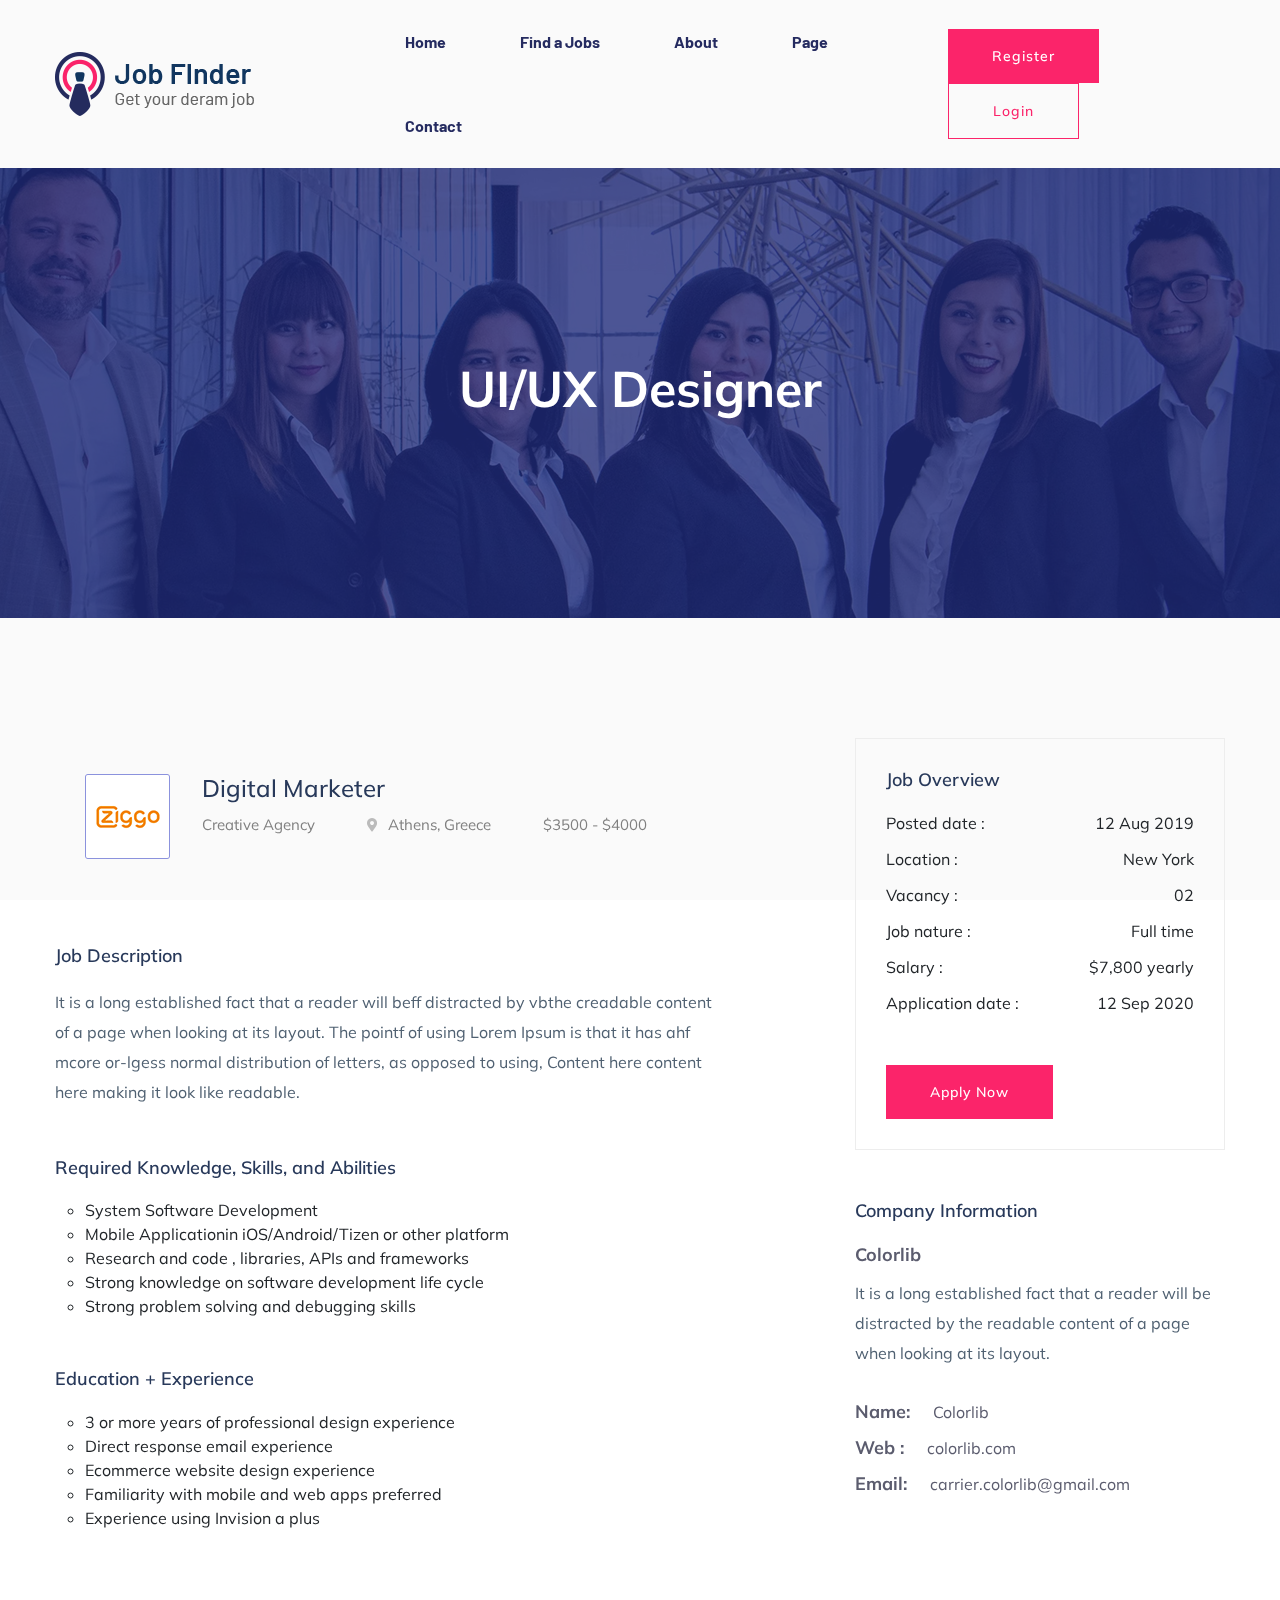
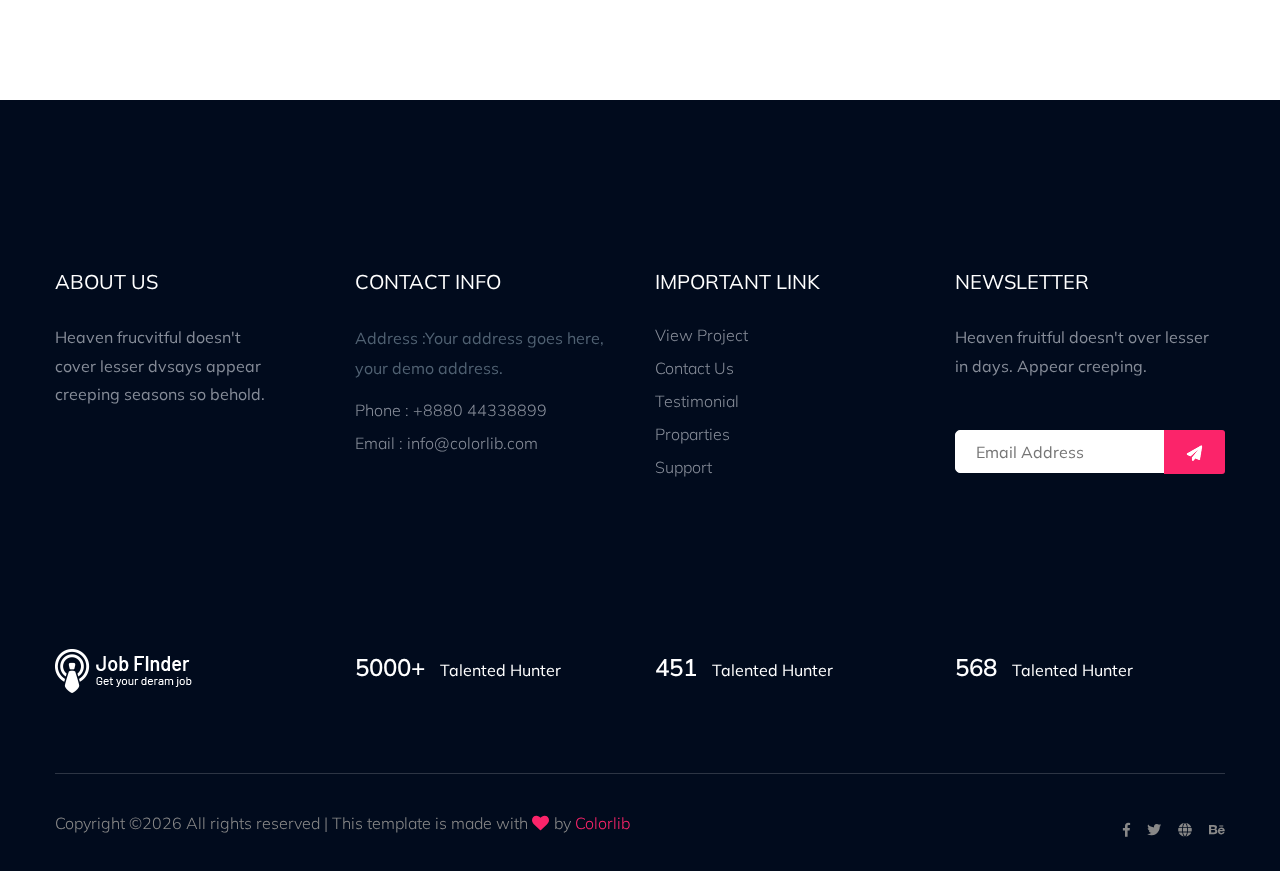
<file: jobfinderportal-master/job_details.html>
<!doctype html>
<html class="no-js" lang="zxx">
    <head>
        <meta charset="utf-8">
        <meta http-equiv="x-ua-compatible" content="ie=edge">
         <title>Job board HTML-5 Template </title>
        <meta name="description" content="">
        <meta name="viewport" content="width=device-width, initial-scale=1">
        <link rel="manifest" href="site.webmanifest">
		<link rel="shortcut icon" type="image/x-icon" href="assets/img/favicon.ico">

		<!-- CSS here -->
            <link rel="stylesheet" href="assets/css/bootstrap.min.css">
            <link rel="stylesheet" href="assets/css/owl.carousel.min.css">
            <link rel="stylesheet" href="assets/css/flaticon.css">
            <link rel="stylesheet" href="assets/css/slicknav.css">
            <link rel="stylesheet" href="assets/css/price_rangs.css">
            <link rel="stylesheet" href="assets/css/animate.min.css">
            <link rel="stylesheet" href="assets/css/magnific-popup.css">
            <link rel="stylesheet" href="assets/css/fontawesome-all.min.css">
            <link rel="stylesheet" href="assets/css/themify-icons.css">
            <link rel="stylesheet" href="assets/css/slick.css">
            <link rel="stylesheet" href="assets/css/nice-select.css">
            <link rel="stylesheet" href="assets/css/style.css">
   </head>

   <body>
    <!-- Preloader Start -->
    <div id="preloader-active">
        <div class="preloader d-flex align-items-center justify-content-center">
            <div class="preloader-inner position-relative">
                <div class="preloader-circle"></div>
                <div class="preloader-img pere-text">
                    <img src="assets/img/logo/logo.png" alt="">
                </div>
            </div>
        </div>
    </div>
    <!-- Preloader Start -->
    <header>
        <!-- Header Start -->
       <div class="header-area header-transparrent">
           <div class="headder-top header-sticky">
                <div class="container">
                    <div class="row align-items-center">
                        <div class="col-lg-3 col-md-2">
                            <!-- Logo -->
                            <div class="logo">
                                <a href="index.html"><img src="assets/img/logo/logo.png" alt=""></a>
                            </div>  
                        </div>
                        <div class="col-lg-9 col-md-9">
                            <div class="menu-wrapper">
                                <!-- Main-menu -->
                                <div class="main-menu">
                                    <nav class="d-none d-lg-block">
                                        <ul id="navigation">
                                            <li><a href="index.html">Home</a></li>
                                            <li><a href="job_listing.html">Find a Jobs </a></li>
                                            <li><a href="about.html">About</a></li>
                                            <li><a href="#">Page</a>
                                                <ul class="submenu">
                                                    <li><a href="blog.html">Blog</a></li>
                                                    <li><a href="single-blog.html">Blog Details</a></li>
                                                    <li><a href="elements.html">Elements</a></li>
                                                    <li><a href="job_details.html">job Details</a></li>
                                                </ul>
                                            </li>
                                            <li><a href="contact.html">Contact</a></li>
                                        </ul>
                                    </nav>
                                </div>          
                                <!-- Header-btn -->
                                <div class="header-btn d-none f-right d-lg-block">
                                    <a href="#" class="btn head-btn1">Register</a>
                                    <a href="#" class="btn head-btn2">Login</a>
                                </div>
                            </div>
                        </div>
                        <!-- Mobile Menu -->
                        <div class="col-12">
                            <div class="mobile_menu d-block d-lg-none"></div>
                        </div>
                    </div>
                </div>
           </div>
       </div>
        <!-- Header End -->
    </header>
    <main>

        <!-- Hero Area Start-->
        <div class="slider-area ">
        <div class="single-slider section-overly slider-height2 d-flex align-items-center" data-background="assets/img/hero/about.jpg">
            <div class="container">
                <div class="row">
                    <div class="col-xl-12">
                        <div class="hero-cap text-center">
                            <h2>UI/UX Designer</h2>
                        </div>
                    </div>
                </div>
            </div>
        </div>
        </div>
        <!-- Hero Area End -->
        <!-- job post company Start -->
        <div class="job-post-company pt-120 pb-120">
            <div class="container">
                <div class="row justify-content-between">
                    <!-- Left Content -->
                    <div class="col-xl-7 col-lg-8">
                        <!-- job single -->
                        <div class="single-job-items mb-50">
                            <div class="job-items">
                                <div class="company-img company-img-details">
                                    <a href="#"><img src="assets/img/icon/job-list1.png" alt=""></a>
                                </div>
                                <div class="job-tittle">
                                    <a href="#">
                                        <h4>Digital Marketer</h4>
                                    </a>
                                    <ul>
                                        <li>Creative Agency</li>
                                        <li><i class="fas fa-map-marker-alt"></i>Athens, Greece</li>
                                        <li>$3500 - $4000</li>
                                    </ul>
                                </div>
                            </div>
                        </div>
                          <!-- job single End -->
                       
                        <div class="job-post-details">
                            <div class="post-details1 mb-50">
                                <!-- Small Section Tittle -->
                                <div class="small-section-tittle">
                                    <h4>Job Description</h4>
                                </div>
                                <p>It is a long established fact that a reader will beff distracted by vbthe creadable content of a page when looking at its layout. The pointf of using Lorem Ipsum is that it has ahf mcore or-lgess normal distribution of letters, as opposed to using, Content here content here making it look like readable.</p>
                            </div>
                            <div class="post-details2  mb-50">
                                 <!-- Small Section Tittle -->
                                <div class="small-section-tittle">
                                    <h4>Required Knowledge, Skills, and Abilities</h4>
                                </div>
                               <ul>
                                   <li>System Software Development</li>
                                   <li>Mobile Applicationin iOS/Android/Tizen or other platform</li>
                                   <li>Research and code , libraries, APIs and frameworks</li>
                                   <li>Strong knowledge on software development life cycle</li>
                                   <li>Strong problem solving and debugging skills</li>
                               </ul>
                            </div>
                            <div class="post-details2  mb-50">
                                 <!-- Small Section Tittle -->
                                <div class="small-section-tittle">
                                    <h4>Education + Experience</h4>
                                </div>
                               <ul>
                                   <li>3 or more years of professional design experience</li>
                                   <li>Direct response email experience</li>
                                   <li>Ecommerce website design experience</li>
                                   <li>Familiarity with mobile and web apps preferred</li>
                                   <li>Experience using Invision a plus</li>
                               </ul>
                            </div>
                        </div>

                    </div>
                    <!-- Right Content -->
                    <div class="col-xl-4 col-lg-4">
                        <div class="post-details3  mb-50">
                            <!-- Small Section Tittle -->
                           <div class="small-section-tittle">
                               <h4>Job Overview</h4>
                           </div>
                          <ul>
                              <li>Posted date : <span>12 Aug 2019</span></li>
                              <li>Location : <span>New York</span></li>
                              <li>Vacancy : <span>02</span></li>
                              <li>Job nature : <span>Full time</span></li>
                              <li>Salary :  <span>$7,800 yearly</span></li>
                              <li>Application date : <span>12 Sep 2020</span></li>
                          </ul>
                         <div class="apply-btn2">
                            <a href="#" class="btn">Apply Now</a>
                         </div>
                       </div>
                        <div class="post-details4  mb-50">
                            <!-- Small Section Tittle -->
                           <div class="small-section-tittle">
                               <h4>Company Information</h4>
                           </div>
                              <span>Colorlib</span>
                              <p>It is a long established fact that a reader will be distracted by the readable content of a page when looking at its layout.</p>
                            <ul>
                                <li>Name: <span>Colorlib </span></li>
                                <li>Web : <span> colorlib.com</span></li>
                                <li>Email: <span>carrier.colorlib@gmail.com</span></li>
                            </ul>
                       </div>
                    </div>
                </div>
            </div>
        </div>
        <!-- job post company End -->

    </main>
    <footer>
        <!-- Footer Start-->
        <div class="footer-area footer-bg footer-padding">
            <div class="container">
                <div class="row d-flex justify-content-between">
                    <div class="col-xl-3 col-lg-3 col-md-4 col-sm-6">
                       <div class="single-footer-caption mb-50">
                         <div class="single-footer-caption mb-30">
                             <div class="footer-tittle">
                                 <h4>About Us</h4>
                                 <div class="footer-pera">
                                     <p>Heaven frucvitful doesn't cover lesser dvsays appear creeping seasons so behold.</p>
                                </div>
                             </div>
                         </div>

                       </div>
                    </div>
                    <div class="col-xl-3 col-lg-3 col-md-4 col-sm-5">
                        <div class="single-footer-caption mb-50">
                            <div class="footer-tittle">
                                <h4>Contact Info</h4>
                                <ul>
                                    <li>
                                    <p>Address :Your address goes
                                        here, your demo address.</p>
                                    </li>
                                    <li><a href="#">Phone : +8880 44338899</a></li>
                                    <li><a href="#">Email : info@colorlib.com</a></li>
                                </ul>
                            </div>

                        </div>
                    </div>
                    <div class="col-xl-3 col-lg-3 col-md-4 col-sm-5">
                        <div class="single-footer-caption mb-50">
                            <div class="footer-tittle">
                                <h4>Important Link</h4>
                                <ul>
                                    <li><a href="#"> View Project</a></li>
                                    <li><a href="#">Contact Us</a></li>
                                    <li><a href="#">Testimonial</a></li>
                                    <li><a href="#">Proparties</a></li>
                                    <li><a href="#">Support</a></li>
                                </ul>
                            </div>
                        </div>
                    </div>
                    <div class="col-xl-3 col-lg-3 col-md-4 col-sm-5">
                        <div class="single-footer-caption mb-50">
                            <div class="footer-tittle">
                                <h4>Newsletter</h4>
                                <div class="footer-pera footer-pera2">
                                 <p>Heaven fruitful doesn't over lesser in days. Appear creeping.</p>
                             </div>
                             <!-- Form -->
                             <div class="footer-form" >
                                 <div id="mc_embed_signup">
                                     <form target="_blank" action="https://spondonit.us12.list-manage.com/subscribe/post?u=1462626880ade1ac87bd9c93a&amp;id=92a4423d01"
                                     method="get" class="subscribe_form relative mail_part">
                                         <input type="email" name="email" id="newsletter-form-email" placeholder="Email Address"
                                         class="placeholder hide-on-focus" onfocus="this.placeholder = ''"
                                         onblur="this.placeholder = ' Email Address '">
                                         <div class="form-icon">
                                             <button type="submit" name="submit" id="newsletter-submit"
                                             class="email_icon newsletter-submit button-contactForm"><img src="assets/img/icon/form.png" alt=""></button>
                                         </div>
                                         <div class="mt-10 info"></div>
                                     </form>
                                 </div>
                             </div>
                            </div>
                        </div>
                    </div>
                </div>
               <!--  -->
               <div class="row footer-wejed justify-content-between">
                       <div class="col-xl-3 col-lg-3 col-md-4 col-sm-6">
                          <!-- logo -->
                          <div class="footer-logo mb-20">
                            <a href="index.html"><img src="assets/img/logo/logo2_footer.png" alt=""></a>
                          </div>
                       </div>
                       <div class="col-xl-3 col-lg-3 col-md-4 col-sm-5">
                        <div class="footer-tittle-bottom">
                            <span>5000+</span>
                            <p>Talented Hunter</p>
                        </div>
                       </div>
                       <div class="col-xl-3 col-lg-3 col-md-4 col-sm-5">
                            <div class="footer-tittle-bottom">
                                <span>451</span>
                                <p>Talented Hunter</p>
                            </div>
                       </div>
                       <div class="col-xl-3 col-lg-3 col-md-4 col-sm-5">
                            <!-- Footer Bottom Tittle -->
                            <div class="footer-tittle-bottom">
                                <span>568</span>
                                <p>Talented Hunter</p>
                            </div>
                       </div>
               </div>
            </div>
        </div>
        <!-- footer-bottom area -->
        <div class="footer-bottom-area footer-bg">
            <div class="container">
                <div class="footer-border">
                     <div class="row d-flex justify-content-between align-items-center">
                         <div class="col-xl-10 col-lg-10 ">
                             <div class="footer-copy-right">
                                 <p><!-- Link back to Colorlib can't be removed. Template is licensed under CC BY 3.0. -->
  Copyright &copy;<script>document.write(new Date().getFullYear());</script> All rights reserved | This template is made with <i class="fa fa-heart" aria-hidden="true"></i> by <a href="https://colorlib.com" target="_blank">Colorlib</a>
  <!-- Link back to Colorlib can't be removed. Template is licensed under CC BY 3.0. --></p>
                             </div>
                         </div>
                         <div class="col-xl-2 col-lg-2">
                             <div class="footer-social f-right">
                                 <a href="#"><i class="fab fa-facebook-f"></i></a>
                                 <a href="#"><i class="fab fa-twitter"></i></a>
                                 <a href="#"><i class="fas fa-globe"></i></a>
                                 <a href="#"><i class="fab fa-behance"></i></a>
                             </div>
                         </div>
                     </div>
                </div>
            </div>
        </div>
        <!-- Footer End-->
    </footer>

	<!-- JS here -->
	
		<!-- All JS Custom Plugins Link Here here -->
        <script src="./assets/js/vendor/modernizr-3.5.0.min.js"></script>
		<!-- Jquery, Popper, Bootstrap -->
		<script src="./assets/js/vendor/jquery-1.12.4.min.js"></script>
        <script src="./assets/js/popper.min.js"></script>
        <script src="./assets/js/bootstrap.min.js"></script>
	    <!-- Jquery Mobile Menu -->
        <script src="./assets/js/jquery.slicknav.min.js"></script>

		<!-- Jquery Slick , Owl-Carousel Plugins -->
        <script src="./assets/js/owl.carousel.min.js"></script>
        <script src="./assets/js/slick.min.js"></script>
        <script src="./assets/js/price_rangs.js"></script>
        
		<!-- One Page, Animated-HeadLin -->
        <script src="./assets/js/wow.min.js"></script>
		<script src="./assets/js/animated.headline.js"></script>
        <script src="./assets/js/jquery.magnific-popup.js"></script>

		<!-- Scrollup, nice-select, sticky -->
        <script src="./assets/js/jquery.scrollUp.min.js"></script>
        <script src="./assets/js/jquery.nice-select.min.js"></script>
		<script src="./assets/js/jquery.sticky.js"></script>
        
        <!-- contact js -->
        <script src="./assets/js/contact.js"></script>
        <script src="./assets/js/jquery.form.js"></script>
        <script src="./assets/js/jquery.validate.min.js"></script>
        <script src="./assets/js/mail-script.js"></script>
        <script src="./assets/js/jquery.ajaxchimp.min.js"></script>
        
		<!-- Jquery Plugins, main Jquery -->	
        <script src="./assets/js/plugins.js"></script>
        <script src="./assets/js/main.js"></script>
        
    </body>
</html>
</file>
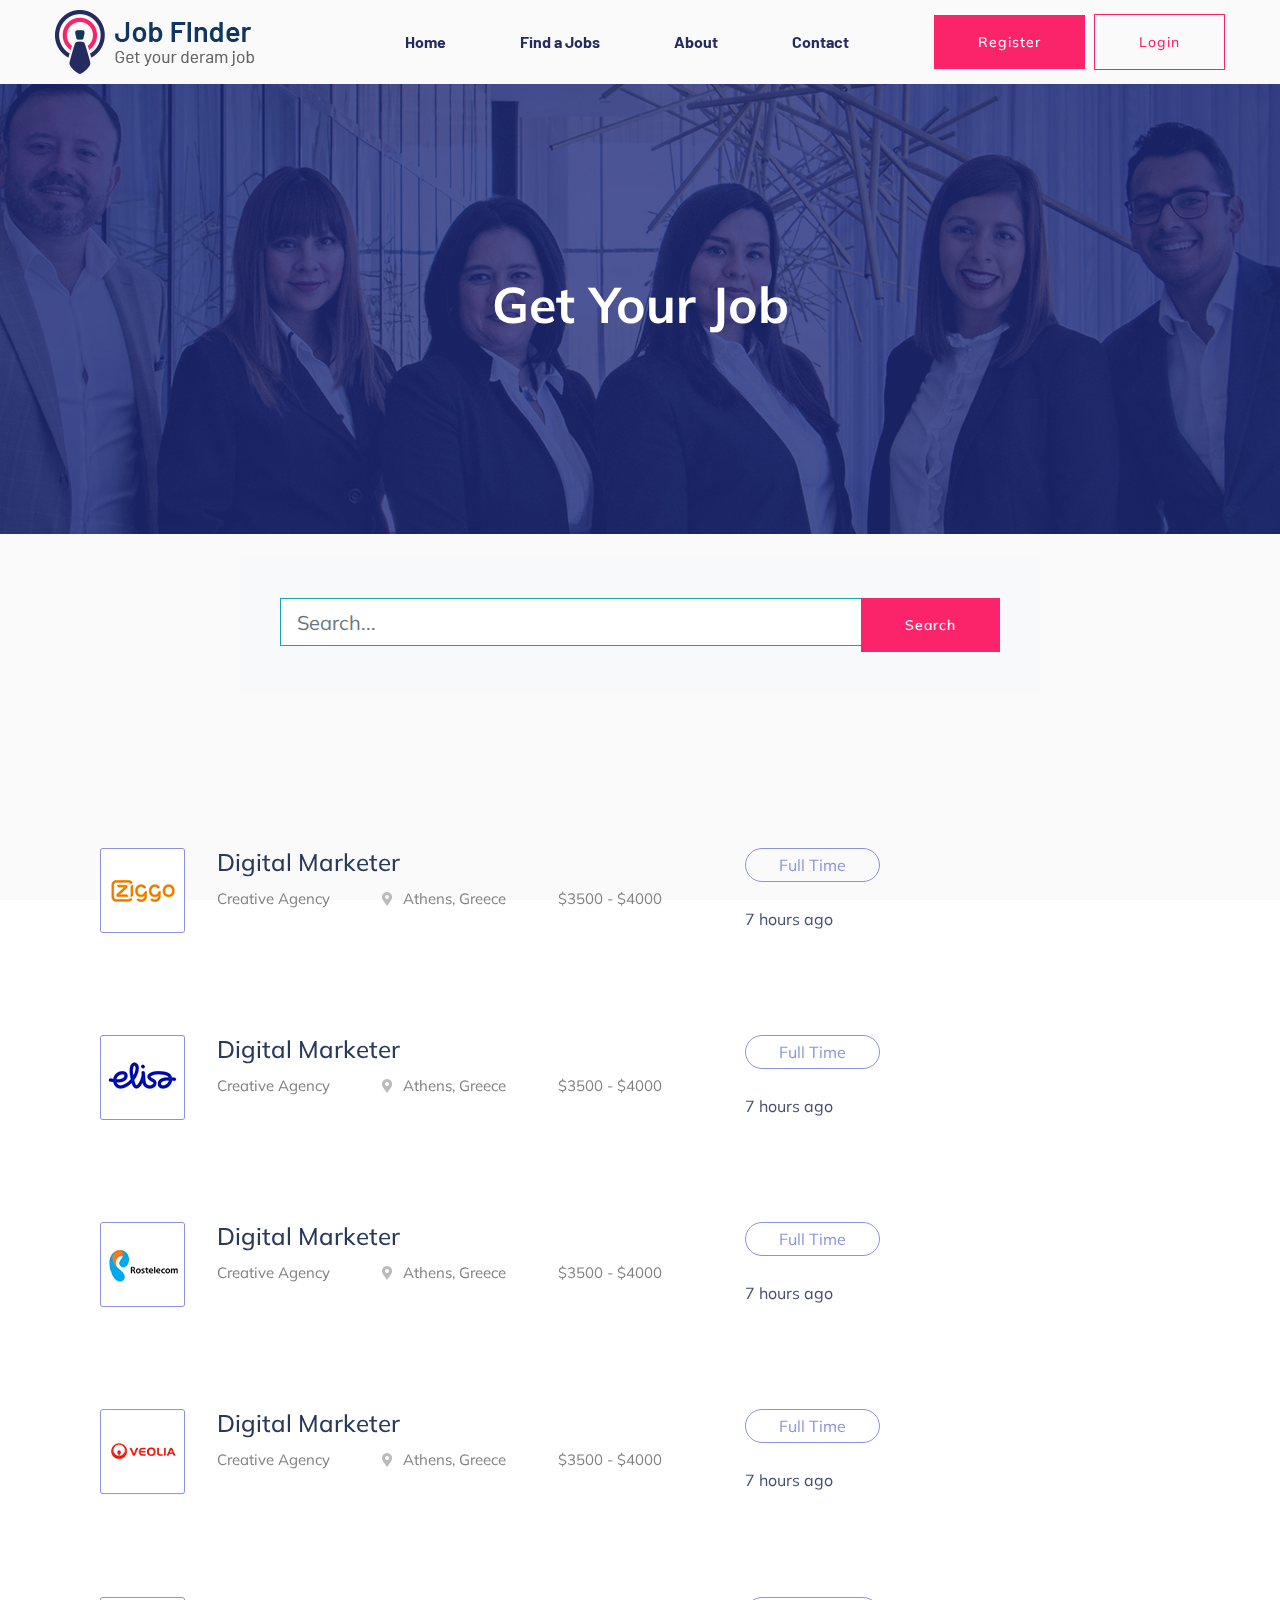
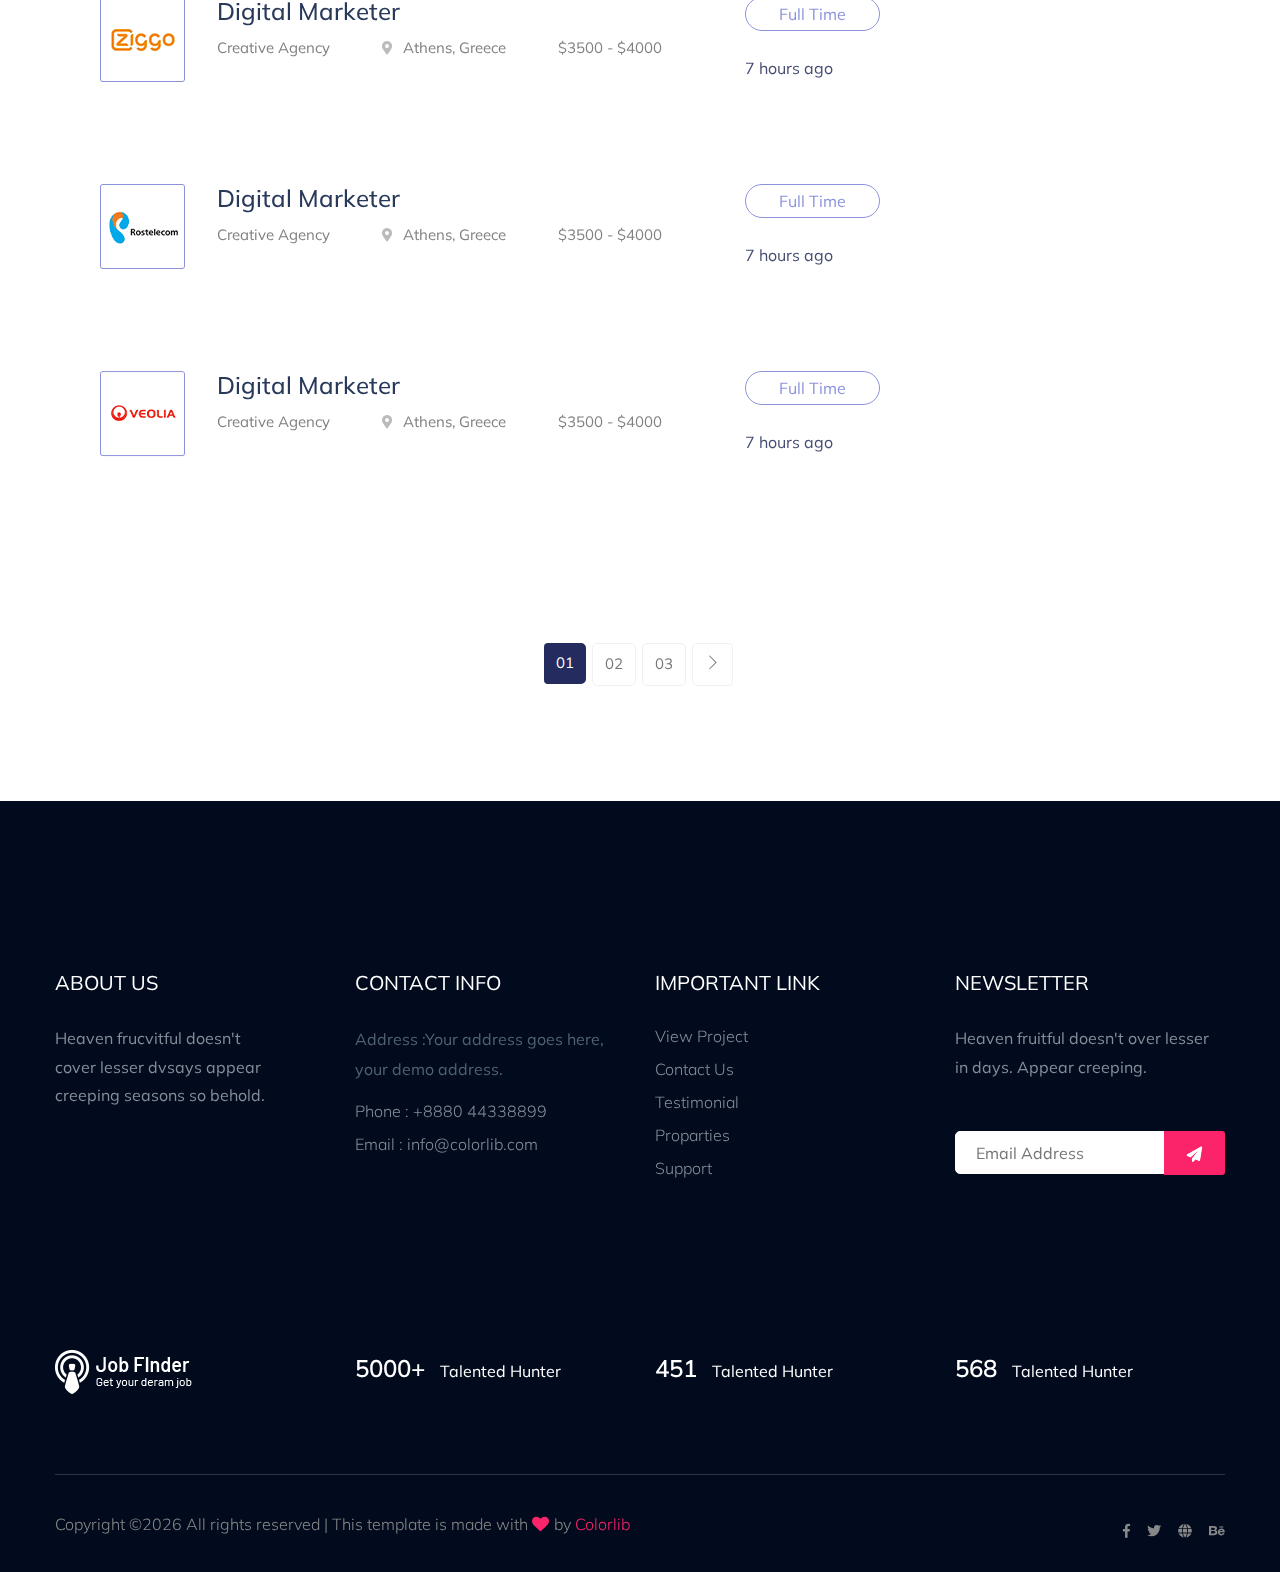
<file: jobfinderportal-master/job_listing.html>
<!doctype html>
<html class="no-js" lang="zxx">
    <head>
        <meta charset="utf-8">
        <meta http-equiv="x-ua-compatible" content="ie=edge">
         <title>Job board HTML-5 Template </title>
        <meta name="description" content="">
        <meta name="viewport" content="width=device-width, initial-scale=1">
        <link rel="manifest" href="site.webmanifest">
		<link rel="shortcut icon" type="image/x-icon" href="assets/img/favicon.ico">
        <link rel="stylesheet" href="https://stackpath.bootstrapcdn.com/bootstrap/4.5.1/css/bootstrap.min.css">
        <script src="https://cdnjs.cloudflare.com/ajax/libs/jquery/3.5.1/jquery.min.js"></script>

        <script src="script.js"></script>

		<!-- CSS here -->
            <link rel="stylesheet" href="assets/css/bootstrap.min.css">
            <link rel="stylesheet" href="assets/css/owl.carousel.min.css">
            <link rel="stylesheet" href="assets/css/price_rangs.css">
            <link rel="stylesheet" href="assets/css/flaticon.css">
            <link rel="stylesheet" href="assets/css/slicknav.css">
            <link rel="stylesheet" href="assets/css/animate.min.css">
            <link rel="stylesheet" href="assets/css/magnific-popup.css">
            <link rel="stylesheet" href="assets/css/fontawesome-all.min.css">
            <link rel="stylesheet" href="assets/css/themify-icons.css">
            <link rel="stylesheet" href="assets/css/slick.css">
            <link rel="stylesheet" href="assets/css/nice-select.css">
            <link rel="stylesheet" href="assets/css/style.css">
   </head>

   <body>
    
    <!-- Preloader Start -->
    <div id="preloader-active">
        <div class="preloader d-flex align-items-center justify-content-center">
            <div class="preloader-inner position-relative">
                <div class="preloader-circle"></div>
                <div class="preloader-img pere-text">
                    <img src="assets/img/logo/logo.png" alt="">
                </div>
            </div>
        </div>
    </div>
    <!-- Preloader Start -->
    <header>
        <!-- Header Start -->
       <div class="header-area header-transparrent">
           <div class="headder-top header-sticky">
                <div class="container">
                    <div class="row align-items-center">
                        <div class="col-lg-3 col-md-2">
                            <!-- Logo -->
                            <div class="logo">
                                <a href="index.html"><img src="assets/img/logo/logo.png" alt=""></a>
                            </div>  
                        </div>
                        <div class="col-lg-9 col-md-9">
                            <div class="menu-wrapper">
                                <!-- Main-menu -->
                                <div class="main-menu">
                                    <nav class="d-none d-lg-block">
                                        <ul id="navigation">
                                            <li><a href="index.html">Home</a></li>
                                            <li><a href="job_listing.html">Find a Jobs </a></li>
                                            <li><a href="about.html">About</a></li>
                                            <li><a href="contact.html">Contact</a></li>
                                        </ul>
                                    </nav>
                                </div>          
                                <!-- Header-btn -->
                                <div class="header-btn d-none f-right d-lg-block">
                                    <a href="#" class="btn head-btn1">Register</a>
                                    <a href="#" class="btn head-btn2">Login</a>
                                </div>
                            </div>
                        </div>
                        <!-- Mobile Menu -->
                        <div class="col-12">
                            <div class="mobile_menu d-block d-lg-none"></div>
                        </div>
                    </div>
                </div>
           </div>
       </div>
        <!-- Header End -->
    </header>
    <main>

        <!-- Hero Area Start-->
        <div class="slider-area ">
            <div class="single-slider section-overly slider-height2 d-flex align-items-center" data-background="assets/img/hero/about.jpg">
                <div class="container">
                    <div class="row">
                        <div class="col-xl-12">
                            <div class="hero-cap text-center">
                                <h2>Get your job</h2>
                            </div>
                        </div>
                    </div>
                </div>
            </div>
        </div>
        <div class="container">
            <div class="row mt-4">
                <div class="col-md-8 mx-auto bg-light rounded p-4">
                  <form action="details.php" method="post" class="p-3">
                    <div class="input-group">
                      <input type="text" name="search" id="search" class="form-control form-control-lg rounded-0 border-info" placeholder="Search..." autocomplete="off" required>
                      <div class="input-group-append">
                        <input type="submit" name="submit" value="Search" class="btn btn-info btn-lg rounded-0">
                      </div>
                    </div>
                  </form>
                </div>
                <div class="col-md-5" style="position: relative;margin-top: -38px;margin-left: 215px;">
                  <div class="list-group" id="show-list">
                    <!-- Here autocomplete list will be display -->
                  </div>
                </div>
              </div>
        </div>
        <script type="text/javascript">
            $(document).ready(function(){
                $("#search").keyup (function(){
                    var searchText = $(this).val();
                    if(searchText != ''){
                        $.ajax({
                            url: 'action.php',
                            method: 'post',
                            success:function(response){
                                $("#show-list").html(response);
                            }
                        })
                    }
                    else{
                        $("#show-list").html('');
                    }
                });
                $(document).on('click','a',function() {
                    $("#search").val($(this).text());
                    $("#show-list").html('');
                });
            })
          </script>
        <!-- Hero Area End -->
        <!-- Job List Area Start -->
        <div class="job-listing-area pt-120 pb-120">
            <div class="container">
                <div class="row">
                    <!-- Left content -->
                    <!-- Right content -->
                    <div class="col-xl-9 col-lg-9 col-md-8">
                        <!-- Featured_job_start -->
                        <section class="featured-job-area">
                            <div class="container">
                                <div class="single-job-items mb-30">
                                    <div class="job-items">
                                        <div class="company-img">
                                            <a href="#"><img src="assets/img/icon/job-list1.png" alt=""></a>
                                        </div>
                                        <div class="job-tittle job-tittle2">
                                            <a href="#">
                                                <h4>Digital Marketer</h4>
                                            </a>
                                            <ul>
                                                <li>Creative Agency</li>
                                                <li><i class="fas fa-map-marker-alt"></i>Athens, Greece</li>
                                                <li>$3500 - $4000</li>
                                            </ul>
                                        </div>
                                    </div>
                                    <div class="items-link items-link2 f-right">
                                        <a href="job_details.html">Full Time</a>
                                        <span>7 hours ago</span>
                                    </div>
                                </div>
                                <!-- single-job-content -->
                                <div class="single-job-items mb-30">
                                    <div class="job-items">
                                        <div class="company-img">
                                            <a href="#"><img src="assets/img/icon/job-list2.png" alt=""></a>
                                        </div>
                                        <div class="job-tittle job-tittle2">
                                            <a href="#">
                                                <h4>Digital Marketer</h4>
                                            </a>
                                            <ul>
                                                <li>Creative Agency</li>
                                                <li><i class="fas fa-map-marker-alt"></i>Athens, Greece</li>
                                                <li>$3500 - $4000</li>
                                            </ul>
                                        </div>
                                    </div>
                                    <div class="items-link items-link2 f-right">
                                        <a href="job_details.html">Full Time</a>
                                        <span>7 hours ago</span>
                                    </div>
                                </div>
                                <!-- single-job-content -->
                                <div class="single-job-items mb-30">
                                    <div class="job-items">
                                        <div class="company-img">
                                            <a href="#"><img src="assets/img/icon/job-list3.png" alt=""></a>
                                        </div>
                                        <div class="job-tittle job-tittle2">
                                            <a href="#">
                                                <h4>Digital Marketer</h4>
                                            </a>
                                            <ul>
                                                <li>Creative Agency</li>
                                                <li><i class="fas fa-map-marker-alt"></i>Athens, Greece</li>
                                                <li>$3500 - $4000</li>
                                            </ul>
                                        </div>
                                    </div>
                                    <div class="items-link items-link2 f-right">
                                        <a href="job_details.html">Full Time</a>
                                        <span>7 hours ago</span>
                                    </div>
                                </div>
                                <!-- single-job-content -->
                                <div class="single-job-items mb-30">
                                    <div class="job-items">
                                        <div class="company-img">
                                            <a href="#"><img src="assets/img/icon/job-list4.png" alt=""></a>
                                        </div>
                                        <div class="job-tittle job-tittle2">
                                            <a href="#">
                                                <h4>Digital Marketer</h4>
                                            </a>
                                            <ul>
                                                <li>Creative Agency</li>
                                                <li><i class="fas fa-map-marker-alt"></i>Athens, Greece</li>
                                                <li>$3500 - $4000</li>
                                            </ul>
                                        </div>
                                    </div>
                                    <div class="items-link items-link2 f-right">
                                        <a href="job_details.html">Full Time</a>
                                        <span>7 hours ago</span>
                                    </div>
                                </div>
                                <!-- single-job-content -->
                                <div class="single-job-items mb-30">
                                    <div class="job-items">
                                        <div class="company-img">
                                            <a href="#"><img src="assets/img/icon/job-list1.png" alt=""></a>
                                        </div>
                                        <div class="job-tittle job-tittle2">
                                            <a href="#">
                                                <h4>Digital Marketer</h4>
                                            </a>
                                            <ul>
                                                <li>Creative Agency</li>
                                                <li><i class="fas fa-map-marker-alt"></i>Athens, Greece</li>
                                                <li>$3500 - $4000</li>
                                            </ul>
                                        </div>
                                    </div>
                                    <div class="items-link items-link2 f-right">
                                        <a href="job_details.html">Full Time</a>
                                        <span>7 hours ago</span>
                                    </div>
                                </div>
                                <!-- single-job-content -->
                                <div class="single-job-items mb-30">
                                    <div class="job-items">
                                        <div class="company-img">
                                            <a href="#"><img src="assets/img/icon/job-list3.png" alt=""></a>
                                        </div>
                                        <div class="job-tittle job-tittle2">
                                            <a href="#">
                                                <h4>Digital Marketer</h4>
                                            </a>
                                            <ul>
                                                <li>Creative Agency</li>
                                                <li><i class="fas fa-map-marker-alt"></i>Athens, Greece</li>
                                                <li>$3500 - $4000</li>
                                            </ul>
                                        </div>
                                    </div>
                                    <div class="items-link items-link2 f-right">
                                        <a href="job_details.html">Full Time</a>
                                        <span>7 hours ago</span>
                                    </div>
                                </div>
                                <!-- single-job-content -->
                                <div class="single-job-items mb-30">
                                    <div class="job-items">
                                        <div class="company-img">
                                            <a href="#"><img src="assets/img/icon/job-list4.png" alt=""></a>
                                        </div>
                                        <div class="job-tittle job-tittle2">
                                            <a href="#">
                                                <h4>Digital Marketer</h4>
                                            </a>
                                            <ul>
                                                <li>Creative Agency</li>
                                                <li><i class="fas fa-map-marker-alt"></i>Athens, Greece</li>
                                                <li>$3500 - $4000</li>
                                            </ul>
                                        </div>
                                    </div>
                                    <div class="items-link items-link2 f-right">
                                        <a href="job_details.html">Full Time</a>
                                        <span>7 hours ago</span>
                                    </div>
                                </div>
                            </div>
                        </section>
                        <!-- Featured_job_end -->
                    </div>
                </div>
            </div>
        </div>
        <!-- Job List Area End -->
        <!--Pagination Start  -->
        <div class="pagination-area pb-115 text-center">
            <div class="container">
                <div class="row">
                    <div class="col-xl-12">
                        <div class="single-wrap d-flex justify-content-center">
                            <nav aria-label="Page navigation example">
                                <ul class="pagination justify-content-start">
                                    <li class="page-item active"><a class="page-link" href="#">01</a></li>
                                    <li class="page-item"><a class="page-link" href="#">02</a></li>
                                    <li class="page-item"><a class="page-link" href="#">03</a></li>
                                <li class="page-item"><a class="page-link" href="#"><span class="ti-angle-right"></span></a></li>
                                </ul>
                            </nav>
                        </div>
                    </div>
                </div>
            </div>
        </div>
        <!--Pagination End  -->
        
    </main>
    <footer>
        <!-- Footer Start-->
        <div class="footer-area footer-bg footer-padding">
            <div class="container">
                <div class="row d-flex justify-content-between">
                    <div class="col-xl-3 col-lg-3 col-md-4 col-sm-6">
                       <div class="single-footer-caption mb-50">
                         <div class="single-footer-caption mb-30">
                             <div class="footer-tittle">
                                 <h4>About Us</h4>
                                 <div class="footer-pera">
                                     <p>Heaven frucvitful doesn't cover lesser dvsays appear creeping seasons so behold.</p>
                                </div>
                             </div>
                         </div>

                       </div>
                    </div>
                    <div class="col-xl-3 col-lg-3 col-md-4 col-sm-5">
                        <div class="single-footer-caption mb-50">
                            <div class="footer-tittle">
                                <h4>Contact Info</h4>
                                <ul>
                                    <li>
                                    <p>Address :Your address goes
                                        here, your demo address.</p>
                                    </li>
                                    <li><a href="#">Phone : +8880 44338899</a></li>
                                    <li><a href="#">Email : info@colorlib.com</a></li>
                                </ul>
                            </div>

                        </div>
                    </div>
                    <div class="col-xl-3 col-lg-3 col-md-4 col-sm-5">
                        <div class="single-footer-caption mb-50">
                            <div class="footer-tittle">
                                <h4>Important Link</h4>
                                <ul>
                                    <li><a href="#"> View Project</a></li>
                                    <li><a href="#">Contact Us</a></li>
                                    <li><a href="#">Testimonial</a></li>
                                    <li><a href="#">Proparties</a></li>
                                    <li><a href="#">Support</a></li>
                                </ul>
                            </div>
                        </div>
                    </div>
                    <div class="col-xl-3 col-lg-3 col-md-4 col-sm-5">
                        <div class="single-footer-caption mb-50">
                            <div class="footer-tittle">
                                <h4>Newsletter</h4>
                                <div class="footer-pera footer-pera2">
                                 <p>Heaven fruitful doesn't over lesser in days. Appear creeping.</p>
                             </div>
                             <!-- Form -->
                             <div class="footer-form" >
                                 <div id="mc_embed_signup">
                                     <form target="_blank" action="https://spondonit.us12.list-manage.com/subscribe/post?u=1462626880ade1ac87bd9c93a&amp;id=92a4423d01"
                                     method="get" class="subscribe_form relative mail_part">
                                         <input type="email" name="email" id="newsletter-form-email" placeholder="Email Address"
                                         class="placeholder hide-on-focus" onfocus="this.placeholder = ''"
                                         onblur="this.placeholder = ' Email Address '">
                                         <div class="form-icon">
                                             <button type="submit" name="submit" id="newsletter-submit"
                                             class="email_icon newsletter-submit button-contactForm"><img src="assets/img/icon/form.png" alt=""></button>
                                         </div>
                                         <div class="mt-10 info"></div>
                                     </form>
                                 </div>
                             </div>
                            </div>
                        </div>
                    </div>
                </div>
               <!--  -->
               <div class="row footer-wejed justify-content-between">
                       <div class="col-xl-3 col-lg-3 col-md-4 col-sm-6">
                          <!-- logo -->
                          <div class="footer-logo mb-20">
                            <a href="index.html"><img src="assets/img/logo/logo2_footer.png" alt=""></a>
                          </div>
                       </div>
                       <div class="col-xl-3 col-lg-3 col-md-4 col-sm-5">
                        <div class="footer-tittle-bottom">
                            <span>5000+</span>
                            <p>Talented Hunter</p>
                        </div>
                       </div>
                       <div class="col-xl-3 col-lg-3 col-md-4 col-sm-5">
                            <div class="footer-tittle-bottom">
                                <span>451</span>
                                <p>Talented Hunter</p>
                            </div>
                       </div>
                       <div class="col-xl-3 col-lg-3 col-md-4 col-sm-5">
                            <!-- Footer Bottom Tittle -->
                            <div class="footer-tittle-bottom">
                                <span>568</span>
                                <p>Talented Hunter</p>
                            </div>
                       </div>
               </div>
            </div>
        </div>
        <!-- footer-bottom area -->
        <div class="footer-bottom-area footer-bg">
            <div class="container">
                <div class="footer-border">
                     <div class="row d-flex justify-content-between align-items-center">
                         <div class="col-xl-10 col-lg-10 ">
                             <div class="footer-copy-right">
                                 <p><!-- Link back to Colorlib can't be removed. Template is licensed under CC BY 3.0. -->
  Copyright &copy;<script>document.write(new Date().getFullYear());</script> All rights reserved | This template is made with <i class="fa fa-heart" aria-hidden="true"></i> by <a href="https://colorlib.com" target="_blank">Colorlib</a>
  <!-- Link back to Colorlib can't be removed. Template is licensed under CC BY 3.0. --></p>
                             </div>
                         </div>
                         <div class="col-xl-2 col-lg-2">
                             <div class="footer-social f-right">
                                 <a href="#"><i class="fab fa-facebook-f"></i></a>
                                 <a href="#"><i class="fab fa-twitter"></i></a>
                                 <a href="#"><i class="fas fa-globe"></i></a>
                                 <a href="#"><i class="fab fa-behance"></i></a>
                             </div>
                         </div>
                     </div>
                </div>
            </div>
        </div>
        <!-- Footer End-->
    </footer>

	<!-- JS here -->
	
		<!-- All JS Custom Plugins Link Here here -->
        <script src="./assets/js/vendor/modernizr-3.5.0.min.js"></script>
		<!-- Jquery, Popper, Bootstrap -->
		<script src="./assets/js/vendor/jquery-1.12.4.min.js"></script>
        <script src="./assets/js/popper.min.js"></script>
        <script src="./assets/js/bootstrap.min.js"></script>
	    <!-- Jquery Mobile Menu -->
        <script src="./assets/js/jquery.slicknav.min.js"></script>

		<!-- Jquery Slick , Owl-Carousel Range -->
        <script src="./assets/js/owl.carousel.min.js"></script>
        <script src="./assets/js/slick.min.js"></script>
        <script src="./assets/js/price_rangs.js"></script>
		<!-- One Page, Animated-HeadLin -->
        <script src="./assets/js/wow.min.js"></script>
		<script src="./assets/js/animated.headline.js"></script>
        <script src="./assets/js/jquery.magnific-popup.js"></script>

		<!-- Scrollup, nice-select, sticky -->
        <script src="./assets/js/jquery.scrollUp.min.js"></script>
        <script src="./assets/js/jquery.nice-select.min.js"></script>
		<script src="./assets/js/jquery.sticky.js"></script>
        
        <!-- contact js -->
        <script src="./assets/js/contact.js"></script>
        <script src="./assets/js/jquery.form.js"></script>
        <script src="./assets/js/jquery.validate.min.js"></script>
        <script src="./assets/js/mail-script.js"></script>
        <script src="./assets/js/jquery.ajaxchimp.min.js"></script>
        
		<!-- Jquery Plugins, main Jquery -->	
        <script src="./assets/js/plugins.js"></script>
        <script src="./assets/js/main.js"></script>
        
    </body>
</html>
</file>
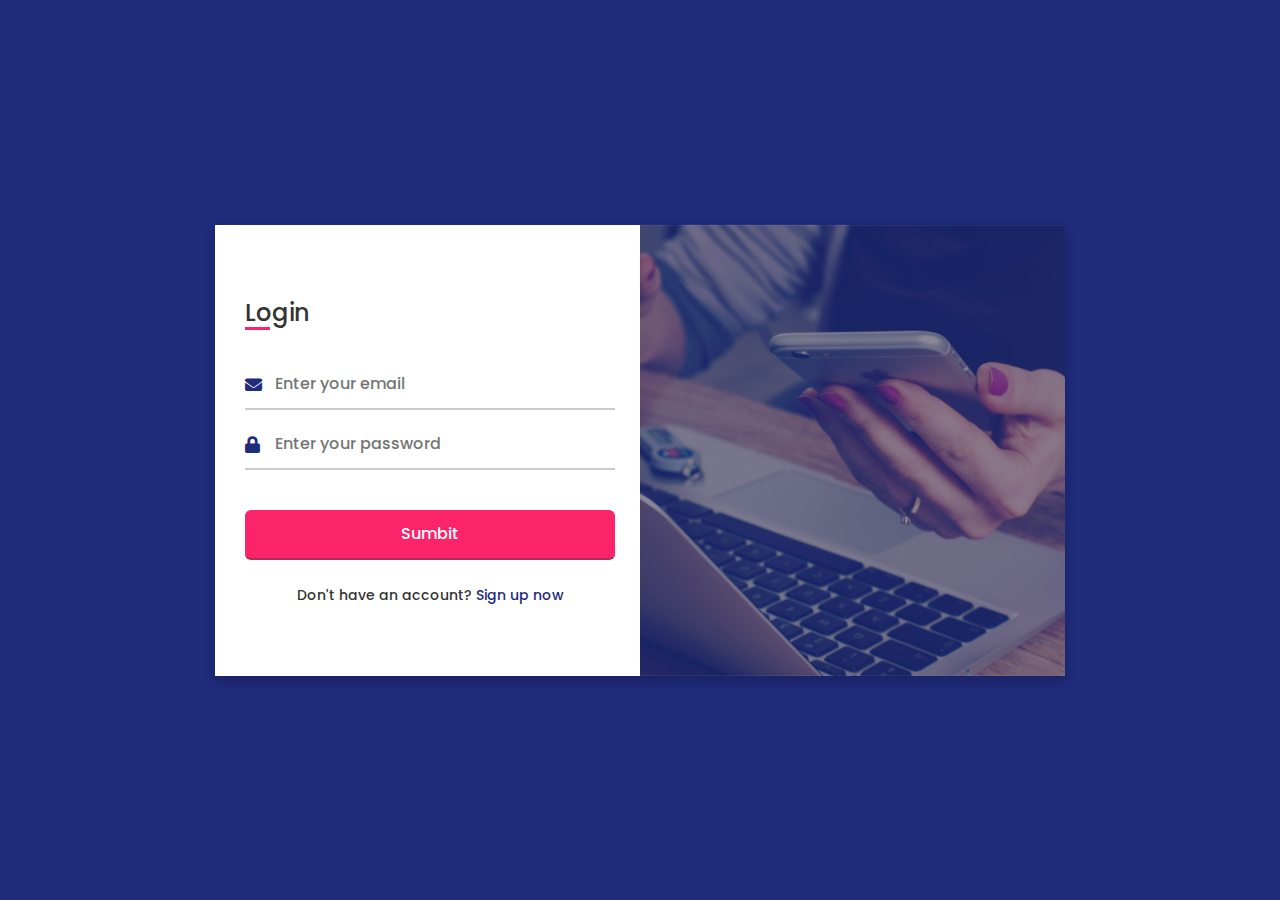
<file: jobfinderportal-master/loginform.html>
<!DOCTYPE html>
<!-- Coding by CodingNepal | www.codingnepalweb.com-->
<html lang="en" dir="ltr">
  <head>
    <meta charset="UTF-8" />
    <title>Login and Registration Form in HTML & CSS | CodingLab</title>
    <link rel="stylesheet" href="assets\css\login_style.css" />
    <!-- Fontawesome CDN Link -->
    <link
      rel="stylesheet"
      href="https://cdnjs.cloudflare.com/ajax/libs/font-awesome/5.15.3/css/all.min.css"
    />
    <meta name="viewport" content="width=device-width, initial-scale=1.0" />
  </head>
  <body>
    <div class="container">
      <input type="checkbox" id="flip" />
      <div class="cover">
        <div class="front">
          <img src="Doc\img\frontImg.jpg" alt="" />
        </div>
        <div class="back">
          <!--<img class="backImg" src="img/backImg.jpg" alt="">-->
          <div class="text">
            <span class="text-1"
              >Complete miles of journey <br />
              with one step</span
            >
            <span class="text-2">Let's get started</span>
          </div>
        </div>
      </div>
      <div class="forms">
        <div class="form-content">
          <div class="login-form">
            <div class="title">Login</div>
            <form action="#">
              <div class="input-boxes">
                <div class="input-box">
                  <i class="fas fa-envelope"></i>
                  <input type="email" placeholder="Enter your email" required />
                </div>
                <div class="input-box">
                  <i class="fas fa-lock"></i>
                  <input
                    type="password"
                    placeholder="Enter your password"
                    required
                  />
                </div>
                <div class="button input-box">
                  <input type="submit" value="Sumbit" />
                </div>
                <div class="text sign-up-text">
                  Don't have an account? <label for="flip">Sign up now</label>
                </div>
              </div>
            </form>
          </div>
          <div class="signup-form">
            <div class="title">Sign Up</div>
            <form action="#">
              <div class="input-boxes">
                <div class="input-box">
                  <i class="fas fa-user"></i>
                  <input type="text" placeholder="Enter your name" required />
                </div>
                <div class="input-box">
                  <i class="fas fa-envelope"></i>
                  <input type="email" placeholder="Enter your email" required />
                </div>
                <div class="input-box">
                  <i class="fas fa-lock"></i>
                  <input
                    type="password"
                    placeholder="Enter your password"
                    required
                  />
                </div>
                <div class="button input-box">
                  <input type="submit" value="Sumbit" />
                </div>
                <div class="text sign-up-text">
                  Already have an account? <label for="flip">Login now</label>
                </div>
              </div>
            </form>
          </div>
        </div>
      </div>
    </div>
  </body>
</html>
</file>
<file: jobfinderportal-master/assets/css/flaticon.css>
/*
  	Flaticon icon font: Flaticon
  	Creation date: 10/03/2020 09:37
  	*/

@font-face {
  font-family: "Flaticon";
  src: url("../fonts/Flaticon.eot");
  src: url("../fonts/Flaticon.eot?#iefix") format("embedded-opentype"),
       url("../fonts/Flaticon.woff2") format("woff2"),
       url("../fonts/Flaticon.woff") format("woff"),
       url("../fonts/Flaticon.ttf") format("truetype"),
       url("../fonts/Flaticon.svg#Flaticon") format("svg");
  font-weight: normal;
  font-style: normal;
}

@media screen and (-webkit-min-device-pixel-ratio:0) {
  @font-face {
    font-family: "Flaticon";
    src: url("../fonts/Flaticon.svg#Flaticon") format("svg");
  }
}

[class^="flaticon-"]:before, [class*=" flaticon-"]:before,
[class^="flaticon-"]:after, [class*=" flaticon-"]:after {   
  font-family: Flaticon;

font-style: normal;
margin-left: 20px;
}

.flaticon-tour:before { content: "\f100"; }
.flaticon-report:before { content: "\f101"; }
.flaticon-cms:before { content: "\f102"; }
.flaticon-app:before { content: "\f103"; }
.flaticon-helmet:before { content: "\f104"; }
.flaticon-high-tech:before { content: "\f105"; }
.flaticon-real-estate:before { content: "\f106"; }
.flaticon-content:before { content: "\f107"; }
.flaticon-search:before { content: "\f108"; }
.flaticon-curriculum-vitae:before { content: "\f109"; }
</file>
<file: jobfinderportal-master/assets/css/price_rangs.css>
/* Ion.RangeSlider
// css version 2.0.3
// Â© 2013-2014 Denis Ineshin | IonDen.com
// ===================================================================================================================*/

/* =====================================================================================================================
// RangeSlider */

.irs {
    position: relative; display: block;
    -webkit-touch-callout: none;
    -webkit-user-select: none;
     -khtml-user-select: none;
       -moz-user-select: none;
        -ms-user-select: none;
            user-select: none;
}
    .irs-line {
        position: relative; display: block;
        overflow: hidden;
        outline: none !important;
    }
        .irs-line-left, .irs-line-mid, .irs-line-right {
            position: absolute; display: block;
            top: 0;
        }
        .irs-line-left {
            left: 0; width: 11%;
        }
        .irs-line-mid {
            left: 9%; width: 82%;
        }
        .irs-line-right {
            right: 0; width: 11%;
        }

    .irs-bar {
        position: absolute; display: block;
        left: 0; width: 0;
    }
        .irs-bar-edge {
            position: absolute; display: block;
            top: 0; left: 0;
        }

    .irs-shadow {
        position: absolute; display: none;
        left: 0; width: 0;
    }

    .irs-slider {
        position: absolute; display: block;
        cursor: default;
        z-index: 1;
    }
        .irs-slider.single {

        }
        .irs-slider.from {

        }
        .irs-slider.to {

        }
        .irs-slider.type_last {
            z-index: 2;
        }

    .irs-min {
        position: absolute; display: block;
        left: 0;
        cursor: default;
    }
    .irs-max {
        position: absolute; display: block;
        right: 0;
        cursor: default;
    }

    .irs-from, .irs-to, .irs-single {
        position: absolute; display: block;
        top: 0; left: 0;
        cursor: default;
        white-space: nowrap;
    }

.irs-grid {
    position: absolute; display: none;
    bottom: 0; left: 0;
    width: 100%; height: 20px;
}
.irs-with-grid .irs-grid {
    display: block;
}
    .irs-grid-pol {
        position: absolute;
        top: 0; left: 0;
        width: 1px; height: 8px;
        background: #000;
    }
    .irs-grid-pol.small {
        height: 4px;
    }
    .irs-grid-text {
        position: absolute;
        bottom: 0; left: 0;
        white-space: nowrap;
        text-align: center;
        font-size: 9px; line-height: 9px;
        padding: 0 3px;
        color: #000;
    }

.irs-disable-mask {
    position: absolute; display: block;
    top: 0; left: -1%;
    width: 102%; height: 100%;
    cursor: default;
    background: rgba(0,0,0,0.0);
    z-index: 2;
}
.lt-ie9 .irs-disable-mask {
    background: #000;
    filter: alpha(opacity=0);
    cursor: not-allowed;
}

.irs-disabled {
    opacity: 0.4;
}


.irs-hidden-input {
    position: absolute !important;
    display: block !important;
    top: 0 !important;
    left: 0 !important;
    width: 0 !important;
    height: 0 !important;
    font-size: 0 !important;
    line-height: 0 !important;
    padding: 0 !important;
    margin: 0 !important;
    outline: none !important;
    z-index: -9999 !important;
    background: none !important;
    border-style: solid !important;
    border-color: transparent !important;
}


/* Ion.RangeSlider, Simple Skin
// css version 2.0.3
// Â© Denis Ineshin, 2014    https://github.com/IonDen
// Â© guybowden, 2014        https://github.com/guybowden
// ===================================================================================================================*/

/* =====================================================================================================================
// Skin details */

.irs {
    height: 55px;
}
.irs-with-grid {
    height: 75px;
}
.irs-line {
    height: 10px; top: 33px;
    background: #EEE;
    background: linear-gradient(to bottom, #DDD -50%, #FFF 150%); /* W3C */
    border: 1px solid #CCC;
    border-radius: 16px;
    -moz-border-radius: 16px;
}
    .irs-line-left {
        height: 8px;
    }
    .irs-line-mid {
        height: 8px;
    }
    .irs-line-right {
        height: 8px;
    }

.irs-bar {
    height: 10px; top: 33px;
    border-top: 1px solid #428bca;
    border-bottom: 1px solid #428bca;
    background: #428bca;
    background: linear-gradient(to top, rgba(66,139,202,1) 0%,rgba(127,195,232,1) 100%); /* W3C */
}
    .irs-bar-edge {
        height: 10px; top: 33px;
        width: 14px;
        border: 1px solid #428bca;
        border-right: 0;
        background: #428bca;
        background: linear-gradient(to top, rgba(66,139,202,1) 0%,rgba(127,195,232,1) 100%); /* W3C */
        border-radius: 16px 0 0 16px;
        -moz-border-radius: 16px 0 0 16px;
    }

.irs-shadow {
    height: 2px; top: 38px;
    background: #000;
    opacity: 0.3;
    border-radius: 5px;
    -moz-border-radius: 5px;
}
.lt-ie9 .irs-shadow {
    filter: alpha(opacity=30);
}

.irs-slider {
    top: 25px;
    width: 27px; height: 27px;
    border: 1px solid #AAA;
    background: #DDD;
    background: linear-gradient(to bottom, rgba(255,255,255,1) 0%,rgba(220,220,220,1) 20%,rgba(255,255,255,1) 100%); /* W3C */
    border-radius: 27px;
    -moz-border-radius: 27px;
    box-shadow: 1px 1px 3px rgba(0,0,0,0.3);
    cursor: pointer;
}

.irs-slider.state_hover, .irs-slider:hover {
    background: #FFF;
}

.irs-min, .irs-max {
    color: #333;
    font-size: 12px; line-height: 1.333;
    text-shadow: none;
    top: 0;
    padding: 1px 5px;
    background: rgba(0,0,0,0.1);
    border-radius: 3px;
    -moz-border-radius: 3px;
}

.lt-ie9 .irs-min, .lt-ie9 .irs-max {
    background: #ccc;
}

.lt-ie9 .irs-from, .lt-ie9 .irs-to, .lt-ie9 .irs-single {
    background: #999;
}

.irs-grid {
    height: 27px;
}
.irs-grid-pol {
    opacity: 0.5;
    background: #428bca;
}
.irs-grid-pol.small {
    background: #999;
}

.irs-grid-text {
    bottom: 5px;
    color: #99a4ac;
}

.irs-disabled {
}
</file>
<file: jobfinderportal-master/assets/css/themify-icons.css>
@font-face {
	font-family: 'themify';
	src:url('../fonts/themify.eot?-fvbane');


	src:url('../fonts/themify.eot?#iefix-fvbane') format('embedded-opentype'),
		url('../fonts/themify.woff?-fvbane') format('woff'),
		url('../fonts/themify.ttf?-fvbane') format('truetype'),
		url('../fonts/themify.svg?-fvbane#themify') format('svg');
	font-weight: normal;
	font-style: normal;
}

[class^="ti-"], [class*=" ti-"] {
	font-family: 'themify';
	speak: none;
	font-style: normal;
	font-weight: normal;
	font-variant: normal;
	text-transform: none;
	line-height: 1;

	/* Better Font Rendering =========== */
	-webkit-font-smoothing: antialiased;
	-moz-osx-font-smoothing: grayscale;
}

.ti-wand:before {
	content: "\e600";
}
.ti-volume:before {
	content: "\e601";
}
.ti-user:before {
	content: "\e602";
}
.ti-unlock:before {
	content: "\e603";
}
.ti-unlink:before {
	content: "\e604";
}
.ti-trash:before {
	content: "\e605";
}
.ti-thought:before {
	content: "\e606";
}
.ti-target:before {
	content: "\e607";
}
.ti-tag:before {
	content: "\e608";
}
.ti-tablet:before {
	content: "\e609";
}
.ti-star:before {
	content: "\e60a";
}
.ti-spray:before {
	content: "\e60b";
}
.ti-signal:before {
	content: "\e60c";
}
.ti-shopping-cart:before {
	content: "\e60d";
}
.ti-shopping-cart-full:before {
	content: "\e60e";
}
.ti-settings:before {
	content: "\e60f";
}
.ti-search:before {
	content: "\e610";
}
.ti-zoom-in:before {
	content: "\e611";
}
.ti-zoom-out:before {
	content: "\e612";
}
.ti-cut:before {
	content: "\e613";
}
.ti-ruler:before {
	content: "\e614";
}
.ti-ruler-pencil:before {
	content: "\e615";
}
.ti-ruler-alt:before {
	content: "\e616";
}
.ti-bookmark:before {
	content: "\e617";
}
.ti-bookmark-alt:before {
	content: "\e618";
}
.ti-reload:before {
	content: "\e619";
}
.ti-plus:before {
	content: "\e61a";
}
.ti-pin:before {
	content: "\e61b";
}
.ti-pencil:before {
	content: "\e61c";
}
.ti-pencil-alt:before {
	content: "\e61d";
}
.ti-paint-roller:before {
	content: "\e61e";
}
.ti-paint-bucket:before {
	content: "\e61f";
}
.ti-na:before {
	content: "\e620";
}
.ti-mobile:before {
	content: "\e621";
}
.ti-minus:before {
	content: "\e622";
}
.ti-medall:before {
	content: "\e623";
}
.ti-medall-alt:before {
	content: "\e624";
}
.ti-marker:before {
	content: "\e625";
}
.ti-marker-alt:before {
	content: "\e626";
}
.ti-arrow-up:before {
	content: "\e627";
}
.ti-arrow-right:before {
	content: "\e628";
}
.ti-arrow-left:before {
	content: "\e629";
}
.ti-arrow-down:before {
	content: "\e62a";
}
.ti-lock:before {
	content: "\e62b";
}
.ti-location-arrow:before {
	content: "\e62c";
}
.ti-link:before {
	content: "\e62d";
}
.ti-layout:before {
	content: "\e62e";
}
.ti-layers:before {
	content: "\e62f";
}
.ti-layers-alt:before {
	content: "\e630";
}
.ti-key:before {
	content: "\e631";
}
.ti-import:before {
	content: "\e632";
}
.ti-image:before {
	content: "\e633";
}
.ti-heart:before {
	content: "\e634";
}
.ti-heart-broken:before {
	content: "\e635";
}
.ti-hand-stop:before {
	content: "\e636";
}
.ti-hand-open:before {
	content: "\e637";
}
.ti-hand-drag:before {
	content: "\e638";
}
.ti-folder:before {
	content: "\e639";
}
.ti-flag:before {
	content: "\e63a";
}
.ti-flag-alt:before {
	content: "\e63b";
}
.ti-flag-alt-2:before {
	content: "\e63c";
}
.ti-eye:before {
	content: "\e63d";
}
.ti-export:before {
	content: "\e63e";
}
.ti-exchange-vertical:before {
	content: "\e63f";
}
.ti-desktop:before {
	content: "\e640";
}
.ti-cup:before {
	content: "\e641";
}
.ti-crown:before {
	content: "\e642";
}
.ti-comments:before {
	content: "\e643";
}
.ti-comment:before {
	content: "\e644";
}
.ti-comment-alt:before {
	content: "\e645";
}
.ti-close:before {
	content: "\e646";
}
.ti-clip:before {
	content: "\e647";
}
.ti-angle-up:before {
	content: "\e648";
}
.ti-angle-right:before {
	content: "\e649";
}
.ti-angle-left:before {
	content: "\e64a";
}
.ti-angle-down:before {
	content: "\e64b";
}
.ti-check:before {
	content: "\e64c";
}
.ti-check-box:before {
	content: "\e64d";
}
.ti-camera:before {
	content: "\e64e";
}
.ti-announcement:before {
	content: "\e64f";
}
.ti-brush:before {
	content: "\e650";
}
.ti-briefcase:before {
	content: "\e651";
}
.ti-bolt:before {
	content: "\e652";
}
.ti-bolt-alt:before {
	content: "\e653";
}
.ti-blackboard:before {
	content: "\e654";
}
.ti-bag:before {
	content: "\e655";
}
.ti-move:before {
	content: "\e656";
}
.ti-arrows-vertical:before {
	content: "\e657";
}
.ti-arrows-horizontal:before {
	content: "\e658";
}
.ti-fullscreen:before {
	content: "\e659";
}
.ti-arrow-top-right:before {
	content: "\e65a";
}
.ti-arrow-top-left:before {
	content: "\e65b";
}
.ti-arrow-circle-up:before {
	content: "\e65c";
}
.ti-arrow-circle-right:before {
	content: "\e65d";
}
.ti-arrow-circle-left:before {
	content: "\e65e";
}
.ti-arrow-circle-down:before {
	content: "\e65f";
}
.ti-angle-double-up:before {
	content: "\e660";
}
.ti-angle-double-right:before {
	content: "\e661";
}
.ti-angle-double-left:before {
	content: "\e662";
}
.ti-angle-double-down:before {
	content: "\e663";
}
.ti-zip:before {
	content: "\e664";
}
.ti-world:before {
	content: "\e665";
}
.ti-wheelchair:before {
	content: "\e666";
}
.ti-view-list:before {
	content: "\e667";
}
.ti-view-list-alt:before {
	content: "\e668";
}
.ti-view-grid:before {
	content: "\e669";
}
.ti-uppercase:before {
	content: "\e66a";
}
.ti-upload:before {
	content: "\e66b";
}
.ti-underline:before {
	content: "\e66c";
}
.ti-truck:before {
	content: "\e66d";
}
.ti-timer:before {
	content: "\e66e";
}
.ti-ticket:before {
	content: "\e66f";
}
.ti-thumb-up:before {
	content: "\e670";
}
.ti-thumb-down:before {
	content: "\e671";
}
.ti-text:before {
	content: "\e672";
}
.ti-stats-up:before {
	content: "\e673";
}
.ti-stats-down:before {
	content: "\e674";
}
.ti-split-v:before {
	content: "\e675";
}
.ti-split-h:before {
	content: "\e676";
}
.ti-smallcap:before {
	content: "\e677";
}
.ti-shine:before {
	content: "\e678";
}
.ti-shift-right:before {
	content: "\e679";
}
.ti-shift-left:before {
	content: "\e67a";
}
.ti-shield:before {
	content: "\e67b";
}
.ti-notepad:before {
	content: "\e67c";
}
.ti-server:before {
	content: "\e67d";
}
.ti-quote-right:before {
	content: "\e67e";
}
.ti-quote-left:before {
	content: "\e67f";
}
.ti-pulse:before {
	content: "\e680";
}
.ti-printer:before {
	content: "\e681";
}
.ti-power-off:before {
	content: "\e682";
}
.ti-plug:before {
	content: "\e683";
}
.ti-pie-chart:before {
	content: "\e684";
}
.ti-paragraph:before {
	content: "\e685";
}
.ti-panel:before {
	content: "\e686";
}
.ti-package:before {
	content: "\e687";
}
.ti-music:before {
	content: "\e688";
}
.ti-music-alt:before {
	content: "\e689";
}
.ti-mouse:before {
	content: "\e68a";
}
.ti-mouse-alt:before {
	content: "\e68b";
}
.ti-money:before {
	content: "\e68c";
}
.ti-microphone:before {
	content: "\e68d";
}
.ti-menu:before {
	content: "\e68e";
}
.ti-menu-alt:before {
	content: "\e68f";
}
.ti-map:before {
	content: "\e690";
}
.ti-map-alt:before {
	content: "\e691";
}
.ti-loop:before {
	content: "\e692";
}
.ti-location-pin:before {
	content: "\e693";
}
.ti-list:before {
	content: "\e694";
}
.ti-light-bulb:before {
	content: "\e695";
}
.ti-Italic:before {
	content: "\e696";
}
.ti-info:before {
	content: "\e697";
}
.ti-infinite:before {
	content: "\e698";
}
.ti-id-badge:before {
	content: "\e699";
}
.ti-hummer:before {
	content: "\e69a";
}
.ti-home:before {
	content: "\e69b";
}
.ti-help:before {
	content: "\e69c";
}
.ti-headphone:before {
	content: "\e69d";
}
.ti-harddrives:before {
	content: "\e69e";
}
.ti-harddrive:before {
	content: "\e69f";
}
.ti-gift:before {
	content: "\e6a0";
}
.ti-game:before {
	content: "\e6a1";
}
.ti-filter:before {
	content: "\e6a2";
}
.ti-files:before {
	content: "\e6a3";
}
.ti-file:before {
	content: "\e6a4";
}
.ti-eraser:before {
	content: "\e6a5";
}
.ti-envelope:before {
	content: "\e6a6";
}
.ti-download:before {
	content: "\e6a7";
}
.ti-direction:before {
	content: "\e6a8";
}
.ti-direction-alt:before {
	content: "\e6a9";
}
.ti-dashboard:before {
	content: "\e6aa";
}
.ti-control-stop:before {
	content: "\e6ab";
}
.ti-control-shuffle:before {
	content: "\e6ac";
}
.ti-control-play:before {
	content: "\e6ad";
}
.ti-control-pause:before {
	content: "\e6ae";
}
.ti-control-forward:before {
	content: "\e6af";
}
.ti-control-backward:before {
	content: "\e6b0";
}
.ti-cloud:before {
	content: "\e6b1";
}
.ti-cloud-up:before {
	content: "\e6b2";
}
.ti-cloud-down:before {
	content: "\e6b3";
}
.ti-clipboard:before {
	content: "\e6b4";
}
.ti-car:before {
	content: "\e6b5";
}
.ti-calendar:before {
	content: "\e6b6";
}
.ti-book:before {
	content: "\e6b7";
}
.ti-bell:before {
	content: "\e6b8";
}
.ti-basketball:before {
	content: "\e6b9";
}
.ti-bar-chart:before {
	content: "\e6ba";
}
.ti-bar-chart-alt:before {
	content: "\e6bb";
}
.ti-back-right:before {
	content: "\e6bc";
}
.ti-back-left:before {
	content: "\e6bd";
}
.ti-arrows-corner:before {
	content: "\e6be";
}
.ti-archive:before {
	content: "\e6bf";
}
.ti-anchor:before {
	content: "\e6c0";
}
.ti-align-right:before {
	content: "\e6c1";
}
.ti-align-left:before {
	content: "\e6c2";
}
.ti-align-justify:before {
	content: "\e6c3";
}
.ti-align-center:before {
	content: "\e6c4";
}
.ti-alert:before {
	content: "\e6c5";
}
.ti-alarm-clock:before {
	content: "\e6c6";
}
.ti-agenda:before {
	content: "\e6c7";
}
.ti-write:before {
	content: "\e6c8";
}
.ti-window:before {
	content: "\e6c9";
}
.ti-widgetized:before {
	content: "\e6ca";
}
.ti-widget:before {
	content: "\e6cb";
}
.ti-widget-alt:before {
	content: "\e6cc";
}
.ti-wallet:before {
	content: "\e6cd";
}
.ti-video-clapper:before {
	content: "\e6ce";
}
.ti-video-camera:before {
	content: "\e6cf";
}
.ti-vector:before {
	content: "\e6d0";
}
.ti-themify-logo:before {
	content: "\e6d1";
}
.ti-themify-favicon:before {
	content: "\e6d2";
}
.ti-themify-favicon-alt:before {
	content: "\e6d3";
}
.ti-support:before {
	content: "\e6d4";
}
.ti-stamp:before {
	content: "\e6d5";
}
.ti-split-v-alt:before {
	content: "\e6d6";
}
.ti-slice:before {
	content: "\e6d7";
}
.ti-shortcode:before {
	content: "\e6d8";
}
.ti-shift-right-alt:before {
	content: "\e6d9";
}
.ti-shift-left-alt:before {
	content: "\e6da";
}
.ti-ruler-alt-2:before {
	content: "\e6db";
}
.ti-receipt:before {
	content: "\e6dc";
}
.ti-pin2:before {
	content: "\e6dd";
}
.ti-pin-alt:before {
	content: "\e6de";
}
.ti-pencil-alt2:before {
	content: "\e6df";
}
.ti-palette:before {
	content: "\e6e0";
}
.ti-more:before {
	content: "\e6e1";
}
.ti-more-alt:before {
	content: "\e6e2";
}
.ti-microphone-alt:before {
	content: "\e6e3";
}
.ti-magnet:before {
	content: "\e6e4";
}
.ti-line-double:before {
	content: "\e6e5";
}
.ti-line-dotted:before {
	content: "\e6e6";
}
.ti-line-dashed:before {
	content: "\e6e7";
}
.ti-layout-width-full:before {
	content: "\e6e8";
}
.ti-layout-width-default:before {
	content: "\e6e9";
}
.ti-layout-width-default-alt:before {
	content: "\e6ea";
}
.ti-layout-tab:before {
	content: "\e6eb";
}
.ti-layout-tab-window:before {
	content: "\e6ec";
}
.ti-layout-tab-v:before {
	content: "\e6ed";
}
.ti-layout-tab-min:before {
	content: "\e6ee";
}
.ti-layout-slider:before {
	content: "\e6ef";
}
.ti-layout-slider-alt:before {
	content: "\e6f0";
}
.ti-layout-sidebar-right:before {
	content: "\e6f1";
}
.ti-layout-sidebar-none:before {
	content: "\e6f2";
}
.ti-layout-sidebar-left:before {
	content: "\e6f3";
}
.ti-layout-placeholder:before {
	content: "\e6f4";
}
.ti-layout-menu:before {
	content: "\e6f5";
}
.ti-layout-menu-v:before {
	content: "\e6f6";
}
.ti-layout-menu-separated:before {
	content: "\e6f7";
}
.ti-layout-menu-full:before {
	content: "\e6f8";
}
.ti-layout-media-right-alt:before {
	content: "\e6f9";
}
.ti-layout-media-right:before {
	content: "\e6fa";
}
.ti-layout-media-overlay:before {
	content: "\e6fb";
}
.ti-layout-media-overlay-alt:before {
	content: "\e6fc";
}
.ti-layout-media-overlay-alt-2:before {
	content: "\e6fd";
}
.ti-layout-media-left-alt:before {
	content: "\e6fe";
}
.ti-layout-media-left:before {
	content: "\e6ff";
}
.ti-layout-media-center-alt:before {
	content: "\e700";
}
.ti-layout-media-center:before {
	content: "\e701";
}
.ti-layout-list-thumb:before {
	content: "\e702";
}
.ti-layout-list-thumb-alt:before {
	content: "\e703";
}
.ti-layout-list-post:before {
	content: "\e704";
}
.ti-layout-list-large-image:before {
	content: "\e705";
}
.ti-layout-line-solid:before {
	content: "\e706";
}
.ti-layout-grid4:before {
	content: "\e707";
}
.ti-layout-grid3:before {
	content: "\e708";
}
.ti-layout-grid2:before {
	content: "\e709";
}
.ti-layout-grid2-thumb:before {
	content: "\e70a";
}
.ti-layout-cta-right:before {
	content: "\e70b";
}
.ti-layout-cta-left:before {
	content: "\e70c";
}
.ti-layout-cta-center:before {
	content: "\e70d";
}
.ti-layout-cta-btn-right:before {
	content: "\e70e";
}
.ti-layout-cta-btn-left:before {
	content: "\e70f";
}
.ti-layout-column4:before {
	content: "\e710";
}
.ti-layout-column3:before {
	content: "\e711";
}
.ti-layout-column2:before {
	content: "\e712";
}
.ti-layout-accordion-separated:before {
	content: "\e713";
}
.ti-layout-accordion-merged:before {
	content: "\e714";
}
.ti-layout-accordion-list:before {
	content: "\e715";
}
.ti-ink-pen:before {
	content: "\e716";
}
.ti-info-alt:before {
	content: "\e717";
}
.ti-help-alt:before {
	content: "\e718";
}
.ti-headphone-alt:before {
	content: "\e719";
}
.ti-hand-point-up:before {
	content: "\e71a";
}
.ti-hand-point-right:before {
	content: "\e71b";
}
.ti-hand-point-left:before {
	content: "\e71c";
}
.ti-hand-point-down:before {
	content: "\e71d";
}
.ti-gallery:before {
	content: "\e71e";
}
.ti-face-smile:before {
	content: "\e71f";
}
.ti-face-sad:before {
	content: "\e720";
}
.ti-credit-card:before {
	content: "\e721";
}
.ti-control-skip-forward:before {
	content: "\e722";
}
.ti-control-skip-backward:before {
	content: "\e723";
}
.ti-control-record:before {
	content: "\e724";
}
.ti-control-eject:before {
	content: "\e725";
}
.ti-comments-smiley:before {
	content: "\e726";
}
.ti-brush-alt:before {
	content: "\e727";
}
.ti-youtube:before {
	content: "\e728";
}
.ti-vimeo:before {
	content: "\e729";
}
.ti-twitter:before {
	content: "\e72a";
}
.ti-time:before {
	content: "\e72b";
}
.ti-tumblr:before {
	content: "\e72c";
}
.ti-skype:before {
	content: "\e72d";
}
.ti-share:before {
	content: "\e72e";
}
.ti-share-alt:before {
	content: "\e72f";
}
.ti-rocket:before {
	content: "\e730";
}
.ti-pinterest:before {
	content: "\e731";
}
.ti-new-window:before {
	content: "\e732";
}
.ti-microsoft:before {
	content: "\e733";
}
.ti-list-ol:before {
	content: "\e734";
}
.ti-linkedin:before {
	content: "\e735";
}
.ti-layout-sidebar-2:before {
	content: "\e736";
}
.ti-layout-grid4-alt:before {
	content: "\e737";
}
.ti-layout-grid3-alt:before {
	content: "\e738";
}
.ti-layout-grid2-alt:before {
	content: "\e739";
}
.ti-layout-column4-alt:before {
	content: "\e73a";
}
.ti-layout-column3-alt:before {
	content: "\e73b";
}
.ti-layout-column2-alt:before {
	content: "\e73c";
}
.ti-instagram:before {
	content: "\e73d";
}
.ti-google:before {
	content: "\e73e";
}
.ti-github:before {
	content: "\e73f";
}
.ti-flickr:before {
	content: "\e740";
}
.ti-facebook:before {
	content: "\e741";
}
.ti-dropbox:before {
	content: "\e742";
}
.ti-dribbble:before {
	content: "\e743";
}
.ti-apple:before {
	content: "\e744";
}
.ti-android:before {
	content: "\e745";
}
.ti-save:before {
	content: "\e746";
}
.ti-save-alt:before {
	content: "\e747";
}
.ti-yahoo:before {
	content: "\e748";
}
.ti-wordpress:before {
	content: "\e749";
}
.ti-vimeo-alt:before {
	content: "\e74a";
}
.ti-twitter-alt:before {
	content: "\e74b";
}
.ti-tumblr-alt:before {
	content: "\e74c";
}
.ti-trello:before {
	content: "\e74d";
}
.ti-stack-overflow:before {
	content: "\e74e";
}
.ti-soundcloud:before {
	content: "\e74f";
}
.ti-sharethis:before {
	content: "\e750";
}
.ti-sharethis-alt:before {
	content: "\e751";
}
.ti-reddit:before {
	content: "\e752";
}
.ti-pinterest-alt:before {
	content: "\e753";
}
.ti-microsoft-alt:before {
	content: "\e754";
}
.ti-linux:before {
	content: "\e755";
}
.ti-jsfiddle:before {
	content: "\e756";
}
.ti-joomla:before {
	content: "\e757";
}
.ti-html5:before {
	content: "\e758";
}
.ti-flickr-alt:before {
	content: "\e759";
}
.ti-email:before {
	content: "\e75a";
}
.ti-drupal:before {
	content: "\e75b";
}
.ti-dropbox-alt:before {
	content: "\e75c";
}
.ti-css3:before {
	content: "\e75d";
}
.ti-rss:before {
	content: "\e75e";
}
.ti-rss-alt:before {
	content: "\e75f";
}
</file>
<file: jobfinderportal-master/assets/css/nice-select.css>
.nice-select {
  -webkit-tap-highlight-color: transparent;
  background-color: #fff;
  border-radius: 5px;
  border: solid 1px #e8e8e8;
  box-sizing: border-box;
  clear: both;
  cursor: pointer;
  display: block;
  float: left;
  font-family: inherit;
  font-size: 14px;
  font-weight: normal;
  height: 42px;
  line-height: 40px;
  outline: none;
  padding-left: 18px;
  padding-right: 30px;
  position: relative;
  text-align: left !important;
  -webkit-transition: all 0.2s ease-in-out;
  transition: all 0.2s ease-in-out;
  -webkit-user-select: none;
     -moz-user-select: none;
      -ms-user-select: none;
          user-select: none;
  white-space: nowrap;
  width: auto; }
  .nice-select:hover {
    border-color: #dbdbdb; }
  .nice-select:active, .nice-select.open, .nice-select:focus {
    border-color: #999; }
  .nice-select:after {
    border-bottom: 2px solid #999;
    border-right: 2px solid #999;
    content: '';
    display: block;
    height: 5px;
    margin-top: -4px;
    pointer-events: none;
    position: absolute;
    right: 12px;
    top: 50%;
    -webkit-transform-origin: 66% 66%;
        -ms-transform-origin: 66% 66%;
            transform-origin: 66% 66%;
    -webkit-transform: rotate(45deg);
        -ms-transform: rotate(45deg);
            transform: rotate(45deg);
    -webkit-transition: all 0.15s ease-in-out;
    transition: all 0.15s ease-in-out;
    width: 5px; }
  .nice-select.open:after {
    -webkit-transform: rotate(-135deg);
        -ms-transform: rotate(-135deg);
            transform: rotate(-135deg); }
  .nice-select.open .list {
    opacity: 1;
    pointer-events: auto;
    -webkit-transform: scale(1) translateY(0);
        -ms-transform: scale(1) translateY(0);
            transform: scale(1) translateY(0); }
  .nice-select.disabled {
    border-color: #ededed;
    color: #999;
    pointer-events: none; }
    .nice-select.disabled:after {
      border-color: #cccccc; }
  .nice-select.wide {
    width: 100%; }
    .nice-select.wide .list {
      left: 0 !important;
      right: 0 !important; }
  .nice-select.right {
    float: right; }
    .nice-select.right .list {
      left: auto;
      right: 0; }
  .nice-select.small {
    font-size: 12px;
    height: 36px;
    line-height: 34px; }
    .nice-select.small:after {
      height: 4px;
      width: 4px; }
    .nice-select.small .option {
      line-height: 34px;
      min-height: 34px; }
  .nice-select .list {
    background-color: #fff;
    border-radius: 5px;
    box-shadow: 0 0 0 1px rgba(68, 68, 68, 0.11);
    box-sizing: border-box;
    margin-top: 4px;
    opacity: 0;
    overflow: hidden;
    padding: 0;
    pointer-events: none;
    position: absolute;
    top: 100%;
    left: 0;
    -webkit-transform-origin: 50% 0;
        -ms-transform-origin: 50% 0;
            transform-origin: 50% 0;
    -webkit-transform: scale(0.75) translateY(-21px);
        -ms-transform: scale(0.75) translateY(-21px);
            transform: scale(0.75) translateY(-21px);
    -webkit-transition: all 0.2s cubic-bezier(0.5, 0, 0, 1.25), opacity 0.15s ease-out;
    transition: all 0.2s cubic-bezier(0.5, 0, 0, 1.25), opacity 0.15s ease-out;
    z-index: 9; }
    .nice-select .list:hover .option:not(:hover) {
      background-color: transparent !important; }
  .nice-select .option {
    cursor: pointer;
    font-weight: 400;
    line-height: 40px;
    list-style: none;
    min-height: 40px;
    outline: none;
    padding-left: 18px;
    padding-right: 29px;
    text-align: left;
    -webkit-transition: all 0.2s;
    transition: all 0.2s; }
    .nice-select .option:hover, .nice-select .option.focus, .nice-select .option.selected.focus {
      background-color: #f6f6f6; }
    .nice-select .option.selected {
      font-weight: bold; }
    .nice-select .option.disabled {
      background-color: transparent;
      color: #999;
      cursor: default; }

.no-csspointerevents .nice-select .list {
  display: none; }

.no-csspointerevents .nice-select.open .list {
  display: block; }
</file>
<file: jobfinderportal-master/assets/css/style.css>
@import url("https://fonts.googleapis.com/css?family=Barlow:300,400,500,600,700,900|Muli:300,400,500,600,700,800,900&display=swap");
.white-bg {
  background: #ffffff;
}
.gray-bg {
  background: #f5f5f5;
}
.gray-bg {
  background: #f7f7fd;
}
.white-bg {
  background: #fff;
}
.black-bg {
  background: #16161a;
}
.theme-bg {
  background: #fb246a;
}
.brand-bg {
  background: #f1f4fa;
}
.testimonial-bg {
  background: #f9fafc;
}
.white-color {
  color: #fff;
}
.black-color {
  color: #16161a;
}
.theme-color {
  color: #fb246a;
}
.boxed-btn {
  background: #fff;
  color: #fb246a !important;
  display: inline-block;
  padding: 18px 44px;
  font-family: "Muli", sans-serif;
  font-size: 14px;
  font-weight: 400;
  border: 0;
  border: 1px solid #fb246a;
  letter-spacing: 3px;
  text-align: center;
  color: #fb246a;
  text-transform: uppercase;
  cursor: pointer;
}
.boxed-btn:hover {
  background: #fb246a;
  color: #fff !important;
  border: 1px solid #fb246a;
}
.boxed-btn:focus {
  outline: none;
}
.boxed-btn.large-width {
  width: 220px;
}
[data-overlay] {
  position: relative;
  background-size: cover;
  background-repeat: no-repeat;
  background-position: center center;
}
[data-overlay]::before {
  position: absolute;
  left: 0;
  top: 0;
  right: 0;
  bottom: 0;
  content: "";
}
[data-opacity="1"]::before {
  opacity: 0.1;
}
[data-opacity="2"]::before {
  opacity: 0.2;
}
[data-opacity="3"]::before {
  opacity: 0.3;
}
[data-opacity="4"]::before {
  opacity: 0.4;
}
[data-opacity="5"]::before {
  opacity: 0.5;
}
[data-opacity="6"]::before {
  opacity: 0.6;
}
[data-opacity="7"]::before {
  opacity: 0.7;
}
[data-opacity="8"]::before {
  opacity: 0.8;
}
[data-opacity="9"]::before {
  opacity: 0.9;
}
body {
  font-family: "Muli", sans-serif;
  font-weight: normal;
  font-style: normal;
}
h1,
h2,
h3,
h4,
h5,
h6 {
  font-family: "Muli", sans-serif;
  color: #0b1c39;
  margin-top: 0px;
  font-style: normal;
  font-weight: 500;
  text-transform: normal;
}
p {
  font-family: "Muli", sans-serif;
  color: #506172;
  font-size: 16px;
  line-height: 30px;
  margin-bottom: 15px;
  font-weight: normal;
}
.bg-img-1 {
  background-image: url(../img/slider/slider-img-1.jpg);
}
.bg-img-2 {
  background-image: url(../img/background-img/bg-img-2.jpg);
}
.cta-bg-1 {
  background-image: url(../img/background-img/bg-img-3.jpg);
}
.img {
  max-width: 100%;
  -webkit-transition: all 0.3s ease-out 0s;
  -moz-transition: all 0.3s ease-out 0s;
  -ms-transition: all 0.3s ease-out 0s;
  -o-transition: all 0.3s ease-out 0s;
  transition: all 0.3s ease-out 0s;
}
.f-left {
  float: left;
}
.f-right {
  float: right;
}
.fix {
  overflow: hidden;
}
.clear {
  clear: both;
}
a,
.button {
  -webkit-transition: all 0.3s ease-out 0s;
  -moz-transition: all 0.3s ease-out 0s;
  -ms-transition: all 0.3s ease-out 0s;
  -o-transition: all 0.3s ease-out 0s;
  transition: all 0.3s ease-out 0s;
}
a:focus,
.button:focus {
  text-decoration: none;
  outline: none;
}
a {
  color: #635c5c;
}
a:hover {
  color: #fff;
}
a:focus,
a:hover,
.portfolio-cat a:hover,
.footer -menu li a:hover {
  text-decoration: none;
}
a,
button {
  color: #fff;
  outline: medium none;
}
button:focus,
input:focus,
input:focus,
textarea,
textarea:focus {
  outline: 0;
}
.uppercase {
  text-transform: uppercase;
}
input:focus::-moz-placeholder {
  opacity: 0;
  -webkit-transition: 0.4s;
  -o-transition: 0.4s;
  transition: 0.4s;
}
.capitalize {
  text-transform: capitalize;
}
h1 a,
h2 a,
h3 a,
h4 a,
h5 a,
h6 a {
  color: inherit;
}
ul {
  margin: 0px;
  padding: 0px;
}
li {
  list-style: none;
}
hr {
  border-bottom: 1px solid #eceff8;
  border-top: 0 none;
  margin: 30px 0;
  padding: 0;
}
.theme-overlay {
  position: relative;
}
.theme-overlay::before {
  background: #1696e7 none repeat scroll 0 0;
  content: "";
  height: 100%;
  left: 0;
  opacity: 0.6;
  position: absolute;
  top: 0;
  width: 100%;
}
.overlay {
  position: relative;
  z-index: 0;
}
.overlay::before {
  position: absolute;
  content: "";
  top: 0;
  left: 0;
  width: 100%;
  height: 100%;
  z-index: -1;
}
.overlay2 {
  position: relative;
  z-index: 0;
}
.overlay2::before {
  position: absolute;
  content: "";
  background-color: #2e2200;
  top: 0;
  left: 0;
  width: 100%;
  height: 100%;
  z-index: -1;
  opacity: 0.5;
}
.section-padding {
  padding-top: 120px;
  padding-bottom: 120px;
}
.separator {
  border-top: 1px solid #f2f2f2;
}
.mb-90 {
  margin-bottom: 90px;
}
@media (max-width: 767px) {
  .mb-90 {
    margin-bottom: 30px;
  }
}
@media (min-width: 768px) and (max-width: 991px) {
  .mb-90 {
    margin-bottom: 45px;
  }
}
.owl-carousel .owl-nav div {
  background: rgba(255, 255, 255, 0.8) none repeat scroll 0 0;
  height: 40px;
  left: 20px;
  line-height: 40px;
  font-size: 22px;
  color: #646464;
  opacity: 1;
  visibility: visible;
  position: absolute;
  text-align: center;
  top: 50%;
  transform: translateY(-50%);
  transition: all 0.3s ease 0s;
  width: 40px;
}
.owl-carousel .owl-nav div.owl-next {
  left: auto;
  right: -30px;
}
.owl-carousel .owl-nav div.owl-next i {
  position: relative;
  right: 0;
  top: 1px;
}
.owl-carousel .owl-nav div.owl-prev i {
  position: relative;
  right: 1px;
  top: 0px;
}
.owl-carousel:hover .owl-nav div {
  opacity: 1;
  visibility: visible;
}
.owl-carousel:hover .owl-nav div:hover {
  color: #fff;
  background: #ff3500;
}
.btn {
  background: #fb246a;
  -moz-user-select: none;
  text-transform: capitalize;
  color: #fff;
  cursor: pointer;
  display: inline-block;
  font-size: 14px;
  font-weight: 500;
  letter-spacing: 1px;
  line-height: 0;
  margin-bottom: 0;
  padding: 27px 44px;
  border-radius: 0px;
  margin: 10px;
  cursor: pointer;
  transition: color 0.4s linear;
  position: relative;
  z-index: 1;
  border: 0;
  overflow: hidden;
  margin: 0;
}
.btn::before {
  content: "";
  position: absolute;
  left: 0;
  top: 0;
  width: 101%;
  height: 101%;
  background: #da2461;
  z-index: 1;
  border-radius: 5px;
  transition: transform 0.5s;
  transition-timing-function: ease;
  transform-origin: 0 0;
  transition-timing-function: cubic-bezier(0.5, 1.6, 0.4, 0.7);
  transform: scaleX(0);
  border-radius: 0;
}
.btn:hover::before {
  transform: scaleX(1);
  color: #fff !important;
  z-index: -1;
}
.head-btn2 {
  background: none;
  border: 1px solid #fb246a;
  color: #fb246a;
}
@media only screen and (min-width: 992px) and (max-width: 1199px) {
  .head-btn2 {
    padding: 27px 34px;
  }
}
.head-btn2::before {
  color: #fff !important;
}
.head-btn2:hover {
  color: #fff;
}
.head-btn1 {
  margin-right: 5px;
}
@media only screen and (min-width: 992px) and (max-width: 1199px) {
  .head-btn1 {
    padding: 27px 27px;
  }
}
.border-btn4 {
  border: 1px solid #fff;
  color: #fff;
}
.btn.focus,
.btn:focus {
  outline: 0;
  box-shadow: none;
}
.border-btn {
  border: 1px solid #fb246a;
  color: #fb246a;
  font: "Muli", sans-serif;
  background: none;
  -moz-user-select: none;
  padding: 27px 44px;
  margin: 0px;
  text-transform: capitalize;
  cursor: pointer;
  display: inline-block;
  font-size: 14px;
  font-weight: 500;
  letter-spacing: 1px;
  margin-bottom: 0;
  border-radius: 0px;
  position: relative;
  transition: color 0.4s linear;
  position: relative;
  overflow: hidden;
  margin: 0;
}
.border-btn::before {
  border: 1px solid transparent;
  content: "";
  position: absolute;
  left: 0;
  top: 0;
  width: 120%;
  height: 105%;
  background: #da2461;
  z-index: -1;
  transition: transform 0.5s;
  transition-timing-function: ease;
  transform-origin: 0 0;
  transition-timing-function: cubic-bezier(0.5, 1.6, 0.4, 0.7);
  transform: scaleY(0);
  border-radius: 0;
}
.border-btn:hover::before {
  transform: scaleY(1);
  order: 2px solid transparent;
}
.post-btn {
  border-radius: 5px;
  padding: 30px 55px;
}
.border-btn2 {
  border: 1px solid #8b92dd;
  color: #8b92dd;
  font: "Muli", sans-serif;
  background: none;
  -moz-user-select: none;
  padding: 19px 69px;
  margin: 0px;
  text-transform: uppercase;
  cursor: pointer;
  display: inline-block;
  font-size: 14px;
  font-weight: 500;
  letter-spacing: 1px;
  margin-bottom: 0;
  border-radius: 5px;
  position: relative;
  transition: color 0.4s linear;
  position: relative;
  overflow: hidden;
  margin: 0;
}
@media (max-width: 767px) {
  .border-btn2 {
    padding: 19px 30px;
  }
}
.border-btn2::before {
  border: 1px solid transparent;
  content: "";
  position: absolute;
  left: 0;
  top: 0;
  width: 101%;
  height: 101%;
  background: #8b92dd;
  z-index: -1;
  transition: transform 0.5s;
  transition-timing-function: ease;
  transform-origin: 0 0;
  transition-timing-function: cubic-bezier(0.5, 1.6, 0.4, 0.7);
  transform: scaleY(0);
  border-radius: 0px;
}
.border-btn2:hover::before {
  transform: scaleY(1);
  order: 2px solid transparent;
}
.breadcrumb > .active {
  color: #888;
}
#scrollUp {
  background: #fb246a;
  height: 50px;
  width: 50px;
  right: 31px;
  bottom: 18px;
  color: #fff;
  font-size: 20px;
  text-align: center;
  border-radius: 50%;
  line-height: 48px;
  border: 2px solid transparent;
}
@media (max-width: 767px) {
  #scrollUp {
    right: 16px;
  }
}
#scrollUp:hover {
  color: #fff;
}
.sticky-bar {
  left: 0;
  margin: auto;
  position: fixed;
  top: 0;
  width: 100%;
  -webkit-box-shadow: 0 10px 15px rgba(25, 25, 25, 0.1);
  box-shadow: 0 10px 15px rgba(25, 25, 25, 0.1);
  z-index: 9999;
  -webkit-animation: 300ms ease-in-out 0s normal none 1 running fadeInDown;
  animation: 300ms ease-in-out 0s normal none 1 running fadeInDown;
  -webkit-box-shadow: 0 10px 15px rgba(25, 25, 25, 0.1);
  background: #fff;
}
.mt-5 {
  margin-top: 5px;
}
.mt-10 {
  margin-top: 10px;
}
.mt-15 {
  margin-top: 15px;
}
.mt-20 {
  margin-top: 20px;
}
.mt-25 {
  margin-top: 25px;
}
.mt-30 {
  margin-top: 30px;
}
.mt-35 {
  margin-top: 35px;
}
.mt-40 {
  margin-top: 40px;
}
.mt-45 {
  margin-top: 45px;
}
.mt-50 {
  margin-top: 50px;
}
.mt-55 {
  margin-top: 55px;
}
.mt-60 {
  margin-top: 60px;
}
.mt-65 {
  margin-top: 65px;
}
.mt-70 {
  margin-top: 70px;
}
.mt-75 {
  margin-top: 75px;
}
.mt-80 {
  margin-top: 80px;
}
.mt-85 {
  margin-top: 85px;
}
.mt-90 {
  margin-top: 90px;
}
.mt-95 {
  margin-top: 95px;
}
.mt-100 {
  margin-top: 100px;
}
.mt-105 {
  margin-top: 105px;
}
.mt-110 {
  margin-top: 110px;
}
.mt-115 {
  margin-top: 115px;
}
.mt-120 {
  margin-top: 120px;
}
.mt-125 {
  margin-top: 125px;
}
.mt-130 {
  margin-top: 130px;
}
.mt-135 {
  margin-top: 135px;
}
.mt-140 {
  margin-top: 140px;
}
.mt-145 {
  margin-top: 145px;
}
.mt-150 {
  margin-top: 150px;
}
.mt-155 {
  margin-top: 155px;
}
.mt-160 {
  margin-top: 160px;
}
.mt-165 {
  margin-top: 165px;
}
.mt-170 {
  margin-top: 170px;
}
.mt-175 {
  margin-top: 175px;
}
.mt-180 {
  margin-top: 180px;
}
.mt-185 {
  margin-top: 185px;
}
.mt-190 {
  margin-top: 190px;
}
.mt-195 {
  margin-top: 195px;
}
.mt-200 {
  margin-top: 200px;
}
.mb-5 {
  margin-bottom: 5px;
}
.mb-10 {
  margin-bottom: 10px;
}
.mb-15 {
  margin-bottom: 15px;
}
.mb-20 {
  margin-bottom: 20px;
}
.mb-25 {
  margin-bottom: 25px;
}
.mb-30 {
  margin-bottom: 30px;
}
.mb-35 {
  margin-bottom: 35px;
}
.mb-40 {
  margin-bottom: 40px;
}
.mb-45 {
  margin-bottom: 45px;
}
.mb-50 {
  margin-bottom: 50px;
}
.mb-55 {
  margin-bottom: 55px;
}
.mb-60 {
  margin-bottom: 60px;
}
.mb-65 {
  margin-bottom: 65px;
}
.mb-70 {
  margin-bottom: 70px;
}
.mb-75 {
  margin-bottom: 75px;
}
.mb-80 {
  margin-bottom: 80px;
}
.mb-85 {
  margin-bottom: 85px;
}
.mb-90 {
  margin-bottom: 90px;
}
.mb-95 {
  margin-bottom: 95px;
}
.mb-100 {
  margin-bottom: 100px;
}
.mb-105 {
  margin-bottom: 105px;
}
.mb-110 {
  margin-bottom: 110px;
}
.mb-115 {
  margin-bottom: 115px;
}
.mb-120 {
  margin-bottom: 120px;
}
.mb-125 {
  margin-bottom: 125px;
}
.mb-130 {
  margin-bottom: 130px;
}
.mb-135 {
  margin-bottom: 135px;
}
.mb-140 {
  margin-bottom: 140px;
}
.mb-145 {
  margin-bottom: 145px;
}
.mb-150 {
  margin-bottom: 150px;
}
.mb-155 {
  margin-bottom: 155px;
}
.mb-160 {
  margin-bottom: 160px;
}
.mb-165 {
  margin-bottom: 165px;
}
.mb-170 {
  margin-bottom: 170px;
}
.mb-175 {
  margin-bottom: 175px;
}
.mb-180 {
  margin-bottom: 180px;
}
.mb-185 {
  margin-bottom: 185px;
}
.mb-190 {
  margin-bottom: 190px;
}
.mb-195 {
  margin-bottom: 195px;
}
.mb-200 {
  margin-bottom: 200px;
}
.ml-5 {
  margin-left: 5px;
}
.ml-10 {
  margin-left: 10px;
}
.ml-15 {
  margin-left: 15px;
}
.ml-20 {
  margin-left: 20px;
}
.ml-25 {
  margin-left: 25px;
}
.ml-30 {
  margin-left: 30px;
}
.ml-35 {
  margin-left: 35px;
}
.ml-40 {
  margin-left: 40px;
}
.ml-45 {
  margin-left: 45px;
}
.ml-50 {
  margin-left: 50px;
}
.ml-55 {
  margin-left: 55px;
}
.ml-60 {
  margin-left: 60px;
}
.ml-65 {
  margin-left: 65px;
}
.ml-70 {
  margin-left: 70px;
}
.ml-75 {
  margin-left: 75px;
}
.ml-80 {
  margin-left: 80px;
}
.ml-85 {
  margin-left: 85px;
}
.ml-90 {
  margin-left: 90px;
}
.ml-95 {
  margin-left: 95px;
}
.ml-100 {
  margin-left: 100px;
}
.ml-105 {
  margin-left: 105px;
}
.ml-110 {
  margin-left: 110px;
}
.ml-115 {
  margin-left: 115px;
}
.ml-120 {
  margin-left: 120px;
}
.ml-125 {
  margin-left: 125px;
}
.ml-130 {
  margin-left: 130px;
}
.ml-135 {
  margin-left: 135px;
}
.ml-140 {
  margin-left: 140px;
}
.ml-145 {
  margin-left: 145px;
}
.ml-150 {
  margin-left: 150px;
}
.ml-155 {
  margin-left: 155px;
}
.ml-160 {
  margin-left: 160px;
}
.ml-165 {
  margin-left: 165px;
}
.ml-170 {
  margin-left: 170px;
}
.ml-175 {
  margin-left: 175px;
}
.ml-180 {
  margin-left: 180px;
}
.ml-185 {
  margin-left: 185px;
}
.ml-190 {
  margin-left: 190px;
}
.ml-195 {
  margin-left: 195px;
}
.ml-200 {
  margin-left: 200px;
}
.mr-5 {
  margin-right: 5px;
}
.mr-10 {
  margin-right: 10px;
}
.mr-15 {
  margin-right: 15px;
}
.mr-20 {
  margin-right: 20px;
}
.mr-25 {
  margin-right: 25px;
}
.mr-30 {
  margin-right: 30px;
}
.mr-35 {
  margin-right: 35px;
}
.mr-40 {
  margin-right: 40px;
}
.mr-45 {
  margin-right: 45px;
}
.mr-50 {
  margin-right: 50px;
}
.mr-55 {
  margin-right: 55px;
}
.mr-60 {
  margin-right: 60px;
}
.mr-65 {
  margin-right: 65px;
}
.mr-70 {
  margin-right: 70px;
}
.mr-75 {
  margin-right: 75px;
}
.mr-80 {
  margin-right: 80px;
}
.mr-85 {
  margin-right: 85px;
}
.mr-90 {
  margin-right: 90px;
}
.mr-95 {
  margin-right: 95px;
}
.mr-100 {
  margin-right: 100px;
}
.mr-105 {
  margin-right: 105px;
}
.mr-110 {
  margin-right: 110px;
}
.mr-115 {
  margin-right: 115px;
}
.mr-120 {
  margin-right: 120px;
}
.mr-125 {
  margin-right: 125px;
}
.mr-130 {
  margin-right: 130px;
}
.mr-135 {
  margin-right: 135px;
}
.mr-140 {
  margin-right: 140px;
}
.mr-145 {
  margin-right: 145px;
}
.mr-150 {
  margin-right: 150px;
}
.mr-155 {
  margin-right: 155px;
}
.mr-160 {
  margin-right: 160px;
}
.mr-165 {
  margin-right: 165px;
}
.mr-170 {
  margin-right: 170px;
}
.mr-175 {
  margin-right: 175px;
}
.mr-180 {
  margin-right: 180px;
}
.mr-185 {
  margin-right: 185px;
}
.mr-190 {
  margin-right: 190px;
}
.mr-195 {
  margin-right: 195px;
}
.mr-200 {
  margin-right: 200px;
}
.pt-5 {
  padding-top: 5px;
}
.pt-10 {
  padding-top: 10px;
}
.pt-15 {
  padding-top: 15px;
}
.pt-20 {
  padding-top: 20px;
}
.pt-25 {
  padding-top: 25px;
}
.pt-30 {
  padding-top: 30px;
}
.pt-35 {
  padding-top: 35px;
}
.pt-40 {
  padding-top: 40px;
}
.pt-45 {
  padding-top: 45px;
}
.pt-50 {
  padding-top: 50px;
}
.pt-55 {
  padding-top: 55px;
}
.pt-60 {
  padding-top: 60px;
}
.pt-65 {
  padding-top: 65px;
}
.pt-70 {
  padding-top: 70px;
}
.pt-75 {
  padding-top: 75px;
}
.pt-80 {
  padding-top: 80px;
}
.pt-85 {
  padding-top: 85px;
}
.pt-90 {
  padding-top: 90px;
}
.pt-95 {
  padding-top: 95px;
}
.pt-100 {
  padding-top: 100px;
}
.pt-105 {
  padding-top: 105px;
}
.pt-110 {
  padding-top: 110px;
}
.pt-115 {
  padding-top: 115px;
}
.pt-120 {
  padding-top: 120px;
}
.pt-125 {
  padding-top: 125px;
}
.pt-130 {
  padding-top: 130px;
}
.pt-135 {
  padding-top: 135px;
}
.pt-140 {
  padding-top: 140px;
}
.pt-145 {
  padding-top: 145px;
}
.pt-150 {
  padding-top: 150px;
}
.pt-155 {
  padding-top: 155px;
}
.pt-160 {
  padding-top: 160px;
}
.pt-165 {
  padding-top: 165px;
}
.pt-170 {
  padding-top: 170px;
}
.pt-175 {
  padding-top: 175px;
}
.pt-180 {
  padding-top: 180px;
}
.pt-185 {
  padding-top: 185px;
}
.pt-190 {
  padding-top: 190px;
}
.pt-195 {
  padding-top: 195px;
}
.pt-200 {
  padding-top: 200px;
}
.pt-260 {
  padding-top: 260px;
}
.pb-5 {
  padding-bottom: 5px;
}
.pb-10 {
  padding-bottom: 10px;
}
.pb-15 {
  padding-bottom: 15px;
}
.pb-20 {
  padding-bottom: 20px;
}
.pb-25 {
  padding-bottom: 25px;
}
.pb-30 {
  padding-bottom: 30px;
}
.pb-35 {
  padding-bottom: 35px;
}
.pb-40 {
  padding-bottom: 40px;
}
.pb-45 {
  padding-bottom: 45px;
}
.pb-50 {
  padding-bottom: 50px;
}
.pb-55 {
  padding-bottom: 55px;
}
.pb-60 {
  padding-bottom: 60px;
}
.pb-65 {
  padding-bottom: 65px;
}
.pb-70 {
  padding-bottom: 70px;
}
.pb-75 {
  padding-bottom: 75px;
}
.pb-80 {
  padding-bottom: 80px;
}
.pb-85 {
  padding-bottom: 85px;
}
.pb-90 {
  padding-bottom: 90px;
}
.pb-95 {
  padding-bottom: 95px;
}
.pb-100 {
  padding-bottom: 100px;
}
.pb-105 {
  padding-bottom: 105px;
}
.pb-110 {
  padding-bottom: 110px;
}
.pb-115 {
  padding-bottom: 115px;
}
.pb-120 {
  padding-bottom: 120px;
}
.pb-125 {
  padding-bottom: 125px;
}
.pb-130 {
  padding-bottom: 130px;
}
.pb-135 {
  padding-bottom: 135px;
}
.pb-140 {
  padding-bottom: 140px;
}
.pb-145 {
  padding-bottom: 145px;
}
.pb-150 {
  padding-bottom: 150px;
}
.pb-155 {
  padding-bottom: 155px;
}
.pb-160 {
  padding-bottom: 160px;
}
.pb-165 {
  padding-bottom: 165px;
}
.pb-170 {
  padding-bottom: 170px;
}
.pb-175 {
  padding-bottom: 175px;
}
.pb-180 {
  padding-bottom: 180px;
}
.pb-185 {
  padding-bottom: 185px;
}
.pb-190 {
  padding-bottom: 190px;
}
.pb-195 {
  padding-bottom: 195px;
}
.pb-200 {
  padding-bottom: 200px;
}
.pl-5 {
  padding-left: 5px;
}
.pl-10 {
  padding-left: 10px;
}
.pl-15 {
  padding-left: 15px;
}
.pl-20 {
  padding-left: 20px;
}
.pl-25 {
  padding-left: 25px;
}
.pl-30 {
  padding-left: 30px;
}
.pl-35 {
  padding-left: 35px;
}
.pl-40 {
  padding-left: 40px;
}
.pl-45 {
  padding-left: 45px;
}
.pl-50 {
  padding-left: 50px;
}
.pl-55 {
  padding-left: 55px;
}
.pl-60 {
  padding-left: 60px;
}
.pl-65 {
  padding-left: 65px;
}
.pl-70 {
  padding-left: 70px;
}
.pl-75 {
  padding-left: 75px;
}
.pl-80 {
  padding-left: 80px;
}
.pl-85 {
  padding-left: 85px;
}
.pl-90 {
  padding-left: 90px;
}
.pl-95 {
  padding-left: 95px;
}
.pl-100 {
  padding-left: 100px;
}
.pl-105 {
  padding-left: 105px;
}
.pl-110 {
  padding-left: 110px;
}
.pl-115 {
  padding-left: 115px;
}
.pl-120 {
  padding-left: 120px;
}
.pl-125 {
  padding-left: 125px;
}
.pl-130 {
  padding-left: 130px;
}
.pl-135 {
  padding-left: 135px;
}
.pl-140 {
  padding-left: 140px;
}
.pl-145 {
  padding-left: 145px;
}
.pl-150 {
  padding-left: 150px;
}
.pl-155 {
  padding-left: 155px;
}
.pl-160 {
  padding-left: 160px;
}
.pl-165 {
  padding-left: 165px;
}
.pl-170 {
  padding-left: 170px;
}
.pl-175 {
  padding-left: 175px;
}
.pl-180 {
  padding-left: 180px;
}
.pl-185 {
  padding-left: 185px;
}
.pl-190 {
  padding-left: 190px;
}
.pl-195 {
  padding-left: 195px;
}
.pl-200 {
  padding-left: 200px;
}
.pr-5 {
  padding-right: 5px;
}
.pr-10 {
  padding-right: 10px;
}
.pr-15 {
  padding-right: 15px;
}
.pr-20 {
  padding-right: 20px;
}
.pr-25 {
  padding-right: 25px;
}
.pr-30 {
  padding-right: 30px;
}
.pr-35 {
  padding-right: 35px;
}
.pr-40 {
  padding-right: 40px;
}
.pr-45 {
  padding-right: 45px;
}
.pr-50 {
  padding-right: 50px;
}
.pr-55 {
  padding-right: 55px;
}
.pr-60 {
  padding-right: 60px;
}
.pr-65 {
  padding-right: 65px;
}
.pr-70 {
  padding-right: 70px;
}
.pr-75 {
  padding-right: 75px;
}
.pr-80 {
  padding-right: 80px;
}
.pr-85 {
  padding-right: 85px;
}
.pr-90 {
  padding-right: 90px;
}
.pr-95 {
  padding-right: 95px;
}
.pr-100 {
  padding-right: 100px;
}
.pr-105 {
  padding-right: 105px;
}
.pr-110 {
  padding-right: 110px;
}
.pr-115 {
  padding-right: 115px;
}
.pr-120 {
  padding-right: 120px;
}
.pr-125 {
  padding-right: 125px;
}
.pr-130 {
  padding-right: 130px;
}
.pr-135 {
  padding-right: 135px;
}
.pr-140 {
  padding-right: 140px;
}
.pr-145 {
  padding-right: 145px;
}
.pr-150 {
  padding-right: 150px;
}
.pr-155 {
  padding-right: 155px;
}
.pr-160 {
  padding-right: 160px;
}
.pr-165 {
  padding-right: 165px;
}
.pr-170 {
  padding-right: 170px;
}
.pr-175 {
  padding-right: 175px;
}
.pr-180 {
  padding-right: 180px;
}
.pr-185 {
  padding-right: 185px;
}
.pr-190 {
  padding-right: 190px;
}
.pr-195 {
  padding-right: 195px;
}
.pr-200 {
  padding-right: 200px;
}
.bounce-animate {
  animation-name: float-bob;
  animation-duration: 2s;
  animation-iteration-count: infinite;
  -moz-animation-name: float-bob;
  -moz-animation-duration: 2s;
  -moz-animation-iteration-count: infinite;
  -moz-animation-timing-function: linear;
  -ms-animation-name: float-bob;
  -ms-animation-duration: 2s;
  -ms-animation-iteration-count: infinite;
  -ms-animation-timing-function: linear;
  -o-animation-name: float-bob;
  -o-animation-duration: 2s;
  -o-animation-iteration-count: infinite;
  -o-animation-timing-function: linear;
}
@-webkit-keyframes float-bob {
  0% {
    -webkit-transform: translateY(-20px);
    transform: translateY(-20px);
  }
  50% {
    -webkit-transform: translateY(-10px);
    transform: translateY(-10px);
  }
  100% {
    -webkit-transform: translateY(-20px);
    transform: translateY(-20px);
  }
}
.heartbeat {
  animation: heartbeat 1s infinite alternate;
}
@-webkit-keyframes heartbeat {
  to {
    -webkit-transform: scale(1.03);
    transform: scale(1.03);
  }
}
.rotateme {
  -webkit-animation-name: rotateme;
  animation-name: rotateme;
  -webkit-animation-duration: 30s;
  animation-duration: 30s;
  -webkit-animation-iteration-count: infinite;
  animation-iteration-count: infinite;
  -webkit-animation-timing-function: linear;
  animation-timing-function: linear;
}
@keyframes rotateme {
  from {
    -webkit-transform: rotate(0deg);
    transform: rotate(0deg);
  }
  to {
    -webkit-transform: rotate(360deg);
    transform: rotate(360deg);
  }
}
@-webkit-keyframes rotateme {
  from {
    -webkit-transform: rotate(0deg);
  }
  to {
    -webkit-transform: rotate(360deg);
  }
}
.preloader {
  background-color: #f7f7f7;
  width: 100%;
  height: 100%;
  position: fixed;
  top: 0;
  left: 0;
  right: 0;
  bottom: 0;
  z-index: 999999;
  -webkit-transition: 0.6s;
  -o-transition: 0.6s;
  transition: 0.6s;
  margin: 0 auto;
}
.preloader .preloader-circle {
  width: 100px;
  height: 100px;
  position: relative;
  border-style: solid;
  border-width: 1px;
  border-top-color: #fb246a;
  border-bottom-color: transparent;
  border-left-color: transparent;
  border-right-color: transparent;
  z-index: 10;
  border-radius: 50%;
  -webkit-box-shadow: 0 1px 5px 0 rgba(35, 181, 185, 0.15);
  box-shadow: 0 1px 5px 0 rgba(35, 181, 185, 0.15);
  background-color: #ffffff;
  -webkit-animation: zoom 2000ms infinite ease;
  animation: zoom 2000ms infinite ease;
  -webkit-transition: 0.6s;
  -o-transition: 0.6s;
  transition: 0.6s;
}
.preloader .preloader-circle2 {
  border-top-color: #0078ff;
}
.preloader .preloader-img {
  position: absolute;
  top: 50%;
  z-index: 200;
  left: 0;
  right: 0;
  margin: 0 auto;
  text-align: center;
  display: inline-block;
  -webkit-transform: translateY(-50%);
  -ms-transform: translateY(-50%);
  transform: translateY(-50%);
  padding-top: 6px;
  -webkit-transition: 0.6s;
  -o-transition: 0.6s;
  transition: 0.6s;
}
.preloader .preloader-img img {
  max-width: 55px;
}
.preloader .pere-text strong {
  font-weight: 800;
  color: #dca73a;
  text-transform: uppercase;
}
@-webkit-keyframes zoom {
  0% {
    -webkit-transform: rotate(0deg);
    transform: rotate(0deg);
    -webkit-transition: 0.6s;
    -o-transition: 0.6s;
    transition: 0.6s;
  }
  100% {
    -webkit-transform: rotate(360deg);
    transform: rotate(360deg);
    -webkit-transition: 0.6s;
    -o-transition: 0.6s;
    transition: 0.6s;
  }
}
@keyframes zoom {
  0% {
    -webkit-transform: rotate(0deg);
    transform: rotate(0deg);
    -webkit-transition: 0.6s;
    -o-transition: 0.6s;
    transition: 0.6s;
  }
  100% {
    -webkit-transform: rotate(360deg);
    transform: rotate(360deg);
    -webkit-transition: 0.6s;
    -o-transition: 0.6s;
    transition: 0.6s;
  }
}
.section-padding2 {
  padding-top: 200px;
  padding-bottom: 200px;
}
@media only screen and (min-width: 1200px) and (max-width: 1600px) {
  .section-padding2 {
    padding-top: 200px;
    padding-bottom: 200px;
  }
}
@media only screen and (min-width: 992px) and (max-width: 1199px) {
  .section-padding2 {
    padding-top: 200px;
    padding-bottom: 200px;
  }
}
@media only screen and (min-width: 768px) and (max-width: 991px) {
  .section-padding2 {
    padding-top: 100px;
    padding-bottom: 100px;
  }
}
@media only screen and (min-width: 576px) and (max-width: 767px) {
  .section-padding2 {
    padding-top: 70px;
    padding-bottom: 70px;
  }
}
@media (max-width: 767px) {
  .section-padding2 {
    padding-top: 70px;
    padding-bottom: 70px;
  }
}
.section-padding30 {
  padding-top: 200px;
  padding-bottom: 170px;
}
@media only screen and (min-width: 1200px) and (max-width: 1600px) {
  .section-padding30 {
    padding-top: 200px;
    padding-bottom: 170px;
  }
}
@media only screen and (min-width: 992px) and (max-width: 1199px) {
  .section-padding30 {
    padding-top: 150px;
    padding-bottom: 120px;
  }
}
@media only screen and (min-width: 768px) and (max-width: 991px) {
  .section-padding30 {
    padding-top: 100px;
    padding-bottom: 70px;
  }
}
@media only screen and (min-width: 576px) and (max-width: 767px) {
  .section-padding30 {
    padding-top: 60px;
    padding-bottom: 28px;
  }
}
@media (max-width: 767px) {
  .section-padding30 {
    padding-top: 60px;
    padding-bottom: 28px;
  }
}
.section-pad-t30 {
  padding-top: 195px;
  padding-bottom: 195px;
}
@media only screen and (min-width: 1200px) and (max-width: 1600px) {
  .section-pad-t30 {
    padding-top: 195px;
    padding-bottom: 195px;
  }
}
@media only screen and (min-width: 992px) and (max-width: 1199px) {
  .section-pad-t30 {
    padding-top: 195px;
    padding-bottom: 195px;
  }
}
@media only screen and (min-width: 768px) and (max-width: 991px) {
  .section-pad-t30 {
    padding-top: 95px;
    padding-bottom: 95px;
  }
}
@media only screen and (min-width: 576px) and (max-width: 767px) {
  .section-pad-t30 {
    padding-top: 65px;
    padding-bottom: 65px;
  }
}
@media (max-width: 767px) {
  .section-pad-t30 {
    padding-top: 65px;
    padding-bottom: 65px;
  }
}
.feature-padding {
  padding-top: 195px;
  padding-bottom: 130px;
}
@media only screen and (min-width: 992px) and (max-width: 1199px) {
  .feature-padding {
    padding-top: 195px;
    padding-bottom: 130px;
  }
}
@media only screen and (min-width: 768px) and (max-width: 991px) {
  .feature-padding {
    padding-top: 70px;
    padding-bottom: 50px;
  }
}
@media only screen and (min-width: 576px) and (max-width: 767px) {
  .feature-padding {
    padding-top: 70px;
    padding-bottom: 50px;
  }
}
@media (max-width: 767px) {
  .feature-padding {
    padding-top: 70px;
    padding-bottom: 50px;
  }
}
.section-padding3 {
  padding-top: 200px;
  padding-bottom: 200px;
}
@media only screen and (min-width: 1200px) and (max-width: 1600px) {
  .section-padding3 {
    padding-top: 200px;
    padding-bottom: 200px;
  }
}
@media only screen and (min-width: 992px) and (max-width: 1199px) {
  .section-padding3 {
    padding-top: 150px;
    padding-bottom: 150px;
  }
}
@media only screen and (min-width: 768px) and (max-width: 991px) {
  .section-padding3 {
    padding-top: 50px;
    padding-bottom: 100px;
  }
}
@media only screen and (min-width: 576px) and (max-width: 767px) {
  .section-padding3 {
    padding-top: 60px;
    padding-bottom: 60px;
  }
}
@media (max-width: 767px) {
  .section-padding3 {
    padding-top: 40px;
    padding-bottom: 70px;
  }
}
.section-padd-top30 {
  padding-top: 170px;
  padding-bottom: 200px;
}
@media only screen and (min-width: 1200px) and (max-width: 1600px) {
  .section-padd-top30 {
    padding-top: 170px;
    padding-bottom: 200px;
  }
}
@media only screen and (min-width: 992px) and (max-width: 1199px) {
  .section-padd-top30 {
    padding-top: 170px;
    padding-bottom: 200px;
  }
}
@media only screen and (min-width: 768px) and (max-width: 991px) {
  .section-padd-top30 {
    padding-top: 100px;
    padding-bottom: 160px;
  }
}
@media only screen and (min-width: 576px) and (max-width: 767px) {
  .section-padd-top30 {
    padding-top: 50px;
    padding-bottom: 90px;
  }
}
@media (max-width: 767px) {
  .section-padd-top30 {
    padding-top: 35px;
    padding-bottom: 90px;
  }
}
.testimonial-padding {
  padding-top: 190px;
  padding-bottom: 220px;
}
@media only screen and (min-width: 992px) and (max-width: 1199px) {
  .testimonial-padding {
    padding-top: 150px;
    padding-bottom: 150px;
  }
}
@media only screen and (min-width: 768px) and (max-width: 991px) {
  .testimonial-padding {
    padding-top: 100px;
    padding-bottom: 100px;
  }
}
@media only screen and (min-width: 576px) and (max-width: 767px) {
  .testimonial-padding {
    padding-top: 80px;
    padding-bottom: 100px;
  }
}
@media (max-width: 767px) {
  .testimonial-padding {
    padding-top: 80px;
    padding-bottom: 100px;
  }
}
.blog-h-padding {
  padding-top: 190px;
  padding-bottom: 170px;
}
@media only screen and (min-width: 992px) and (max-width: 1199px) {
  .blog-h-padding {
    padding-top: 150px;
    padding-bottom: 100px;
  }
}
@media only screen and (min-width: 768px) and (max-width: 991px) {
  .blog-h-padding {
    padding-top: 70px;
    padding-bottom: 40px;
  }
}
@media only screen and (min-width: 576px) and (max-width: 767px) {
  .blog-h-padding {
    padding-top: 70px;
    padding-bottom: 40px;
  }
}
@media (max-width: 767px) {
  .blog-h-padding {
    padding-top: 70px;
    padding-bottom: 40px;
  }
}
.footer-padding {
  padding-top: 170px;
  padding-bottom: 20px;
}
@media only screen and (min-width: 1200px) and (max-width: 1600px) {
  .footer-padding {
    padding-top: 170px;
    padding-bottom: 20px;
  }
}
@media only screen and (min-width: 992px) and (max-width: 1199px) {
  .footer-padding {
    padding-top: 170px;
    padding-bottom: 20px;
  }
}
@media only screen and (min-width: 768px) and (max-width: 991px) {
  .footer-padding {
    padding-top: 100px;
    padding-bottom: 20px;
  }
}
@media only screen and (min-width: 576px) and (max-width: 767px) {
  .footer-padding {
    padding-top: 80px;
    padding-bottom: 0px;
  }
}
@media (max-width: 767px) {
  .footer-padding {
    padding-top: 80px;
    padding-bottom: 0px;
  }
}
.section-tittle h2 {
  color: #28395a;
  font-size: 50px;
  font-weight: 700;
  line-height: 1.2;
  margin-bottom: 95px;
}
@media (max-width: 767px) {
  .section-tittle h2 {
    font-size: 30px;
    line-height: 1.4;
    margin-bottom: 50px;
  }
}
.section-tittle span {
  color: #fb246a;
  text-transform: uppercase;
  margin-bottom: 28px;
  display: block;
}
.section-tittle.white-text h2 {
  color: #fff;
}
.small-section-tittle h4 {
  color: #28395a;
  font-size: 18px;
  font-weight: 600;
  line-height: 1.2;
  margin-bottom: 20px;
}
.small-section-tittle2 h4 {
  color: #1e2147;
  font-size: 18px;
  font-weight: 600;
  line-height: 1.2;
  margin-bottom: 20px;
}
.small-section-tittle2 .ion {
  float: left;
  padding-right: 16px;
}
.section-tittle2 h2 {
  margin-bottom: 35px;
}
@media only screen and (min-width: 992px) and (max-width: 1199px) {
  .section-tittle2 h2 {
    font-size: 43px;
  }
}
@media (max-width: 767px) {
  .section-tittle2 h2 {
    font-size: 29px;
  }
}
.section-overly {
  position: relative;
  z-index: 0;
}
.section-overly::before {
  position: absolute;
  content: "";
  background-color: rgba(31, 43, 123, 0.8);
  width: 100%;
  height: 100%;
  left: 0;
  top: 0;
  bottom: 0;
  right: 0;
  z-index: -1;
  background-repeat: no-repeat;
}
.white-bg {
  background: #ffffff;
}
.gray-bg {
  background: #f5f5f5;
}
.gray-bg {
  background: #f7f7fd;
}
.white-bg {
  background: #fff;
}
.black-bg {
  background: #16161a;
}
.theme-bg {
  background: #fb246a;
}
.brand-bg {
  background: #f1f4fa;
}
.testimonial-bg {
  background: #f9fafc;
}
.white-color {
  color: #fff;
}
.black-color {
  color: #16161a;
}
.theme-color {
  color: #fb246a;
}
.latest-blog-area .area-heading {
  margin-bottom: 70px;
}
.blog_area a {
  color: "Muli", sans-serif !important;
  text-decoration: none;
  transition: 0.4s;
}
.blog_area a:hover,
.blog_area a :hover {
  background: -webkit-linear-gradient(131deg, #fb246a 0%, #fb246a 99%);
  -webkit-background-clip: text;
  -webkit-text-fill-color: transparent;
  text-decoration: none;
  transition: 0.4s;
}
.single-blog {
  overflow: hidden;
  margin-bottom: 30px;
}
.single-blog:hover {
  box-shadow: 0px 10px 20px 0px rgba(42, 34, 123, 0.1);
}
.single-blog .thumb {
  overflow: hidden;
  position: relative;
}
.single-blog .thumb:after {
  content: "";
  position: absolute;
  left: 0;
  top: 0;
  width: 100%;
  height: 100%;
  background: #000;
  opacity: 0;
  -webkit-transition: all 0.3s ease-out 0s;
  -moz-transition: all 0.3s ease-out 0s;
  -ms-transition: all 0.3s ease-out 0s;
  -o-transition: all 0.3s ease-out 0s;
  transition: all 0.3s ease-out 0s;
}
.single-blog h4 {
  border-bottom: 1px solid #dfdfdf;
  padding-bottom: 34px;
  margin-bottom: 25px;
}
.single-blog a {
  font-size: 20px;
  font-weight: 600;
}
.single-blog .date {
  color: #666666;
  text-align: left;
  display: inline-block;
  font-size: 13px;
  font-weight: 300;
}
.single-blog .tag {
  text-align: left;
  display: inline-block;
  float: left;
  font-size: 13px;
  font-weight: 300;
  margin-right: 22px;
  position: relative;
}
.single-blog .tag:after {
  content: "";
  position: absolute;
  width: 1px;
  height: 10px;
  background: #acacac;
  right: -12px;
  top: 7px;
}
@media (max-width: 1199px) {
  .single-blog .tag {
    margin-right: 8px;
  }
  .single-blog .tag:after {
    display: none;
  }
}
.single-blog .likes {
  margin-right: 16px;
}
@media (max-width: 800px) {
  .single-blog {
    margin-bottom: 30px;
  }
}
.single-blog .single-blog-content {
  padding: 30px;
}
.single-blog .single-blog-content .meta-bottom p {
  font-size: 13px;
  font-weight: 300;
}
.single-blog .single-blog-content .meta-bottom i {
  color: #fdcb9e;
  font-size: 13px;
  margin-right: 7px;
}
@media (max-width: 1199px) {
  .single-blog .single-blog-content {
    padding: 15px;
  }
}
.single-blog:hover .thumb:after {
  opacity: 0.7;
  -webkit-transition: all 0.3s ease-out 0s;
  -moz-transition: all 0.3s ease-out 0s;
  -ms-transition: all 0.3s ease-out 0s;
  -o-transition: all 0.3s ease-out 0s;
  transition: all 0.3s ease-out 0s;
}
@media (max-width: 1199px) {
  .single-blog h4 {
    transition: all 300ms linear 0s;
    border-bottom: 1px solid #dfdfdf;
    padding-bottom: 14px;
    margin-bottom: 12px;
  }
  .single-blog h4 a {
    font-size: 18px;
  }
}
.full_image.single-blog {
  position: relative;
}
.full_image.single-blog .single-blog-content {
  position: absolute;
  left: 35px;
  bottom: 0;
  opacity: 0;
  visibility: hidden;
  -webkit-transition: all 0.3s ease-out 0s;
  -moz-transition: all 0.3s ease-out 0s;
  -ms-transition: all 0.3s ease-out 0s;
  -o-transition: all 0.3s ease-out 0s;
  transition: all 0.3s ease-out 0s;
}
@media (min-width: 992px) {
  .full_image.single-blog .single-blog-content {
    bottom: 100px;
  }
}
.full_image.single-blog h4 {
  -webkit-transition: all 0.3s ease-out 0s;
  -moz-transition: all 0.3s ease-out 0s;
  -ms-transition: all 0.3s ease-out 0s;
  -o-transition: all 0.3s ease-out 0s;
  transition: all 0.3s ease-out 0s;
  border-bottom: none;
  padding-bottom: 5px;
}
.full_image.single-blog a {
  font-size: 20px;
  font-weight: 600;
}
.full_image.single-blog .date {
  color: #fff;
}
.full_image.single-blog:hover .single-blog-content {
  opacity: 1;
  visibility: visible;
  -webkit-transition: all 0.3s ease-out 0s;
  -moz-transition: all 0.3s ease-out 0s;
  -ms-transition: all 0.3s ease-out 0s;
  -o-transition: all 0.3s ease-out 0s;
  transition: all 0.3s ease-out 0s;
}
.l_blog_item .l_blog_text .date {
  margin-top: 24px;
  margin-bottom: 15px;
}
.l_blog_item .l_blog_text .date a {
  font-size: 12px;
}
.l_blog_item .l_blog_text h4 {
  font-size: 18px;
  border-bottom: 1px solid #eeeeee;
  margin-bottom: 0px;
  padding-bottom: 20px;
  -webkit-transition: all 0.3s ease-out 0s;
  -moz-transition: all 0.3s ease-out 0s;
  -ms-transition: all 0.3s ease-out 0s;
  -o-transition: all 0.3s ease-out 0s;
  transition: all 0.3s ease-out 0s;
}
.l_blog_item .l_blog_text p {
  margin-bottom: 0px;
  padding-top: 20px;
}
.causes_slider .owl-dots {
  text-align: center;
  margin-top: 80px;
}
.causes_slider .owl-dots .owl-dot {
  height: 14px;
  width: 14px;
  background: #eeeeee;
  display: inline-block;
  margin-right: 7px;
}
.causes_slider .owl-dots .owl-dot:last-child {
  margin-right: 0px;
}
.causes_item {
  background: #fff;
}
.causes_item .causes_img {
  position: relative;
}
.causes_item .causes_img .c_parcent {
  position: absolute;
  bottom: 0px;
  width: 100%;
  left: 0px;
  height: 3px;
  background: rgba(255, 255, 255, 0.5);
}
.causes_item .causes_img .c_parcent span {
  width: 70%;
  height: 3px;
  position: absolute;
  left: 0px;
  bottom: 0px;
}
.causes_item .causes_img .c_parcent span:before {
  content: "75%";
  position: absolute;
  right: -10px;
  bottom: 0px;
  color: #fff;
  padding: 0px 5px;
}
.causes_item .causes_text {
  padding: 30px 35px 40px 30px;
}
.causes_item .causes_text h4 {
  font-size: 18px;
  font-weight: 600;
  margin-bottom: 15px;
  cursor: pointer;
}
.causes_item .causes_text p {
  font-size: 14px;
  line-height: 24px;
  font-weight: 300;
  margin-bottom: 0px;
}
.causes_item .causes_bottom a {
  width: 50%;
  border: 1px solid;
  text-align: center;
  float: left;
  line-height: 50px;
  color: #fff;
  font-size: 14px;
  font-weight: 500;
}
.causes_item .causes_bottom a + a {
  border-color: #eeeeee;
  background: #fff;
  font-size: 14px;
}
.latest_blog_area {
  background: #f9f9ff;
}
.single-recent-blog-post {
  margin-bottom: 30px;
}
.single-recent-blog-post .thumb {
  overflow: hidden;
}
.single-recent-blog-post .thumb img {
  transition: all 0.7s linear;
}
.single-recent-blog-post .details {
  padding-top: 30px;
}
.single-recent-blog-post .details .sec_h4 {
  line-height: 24px;
  padding: 10px 0px 13px;
  transition: all 0.3s linear;
}
.single-recent-blog-post .date {
  font-size: 14px;
  line-height: 24px;
  font-weight: 400;
}
.single-recent-blog-post:hover img {
  transform: scale(1.23) rotate(10deg);
}
.tags .tag_btn {
  font-size: 12px;
  font-weight: 500;
  line-height: 20px;
  border: 1px solid #eeeeee;
  display: inline-block;
  padding: 1px 18px;
  text-align: center;
}
.tags .tag_btn + .tag_btn {
  margin-left: 2px;
}
.blog_categorie_area {
  padding-top: 30px;
  padding-bottom: 30px;
}
@media (min-width: 900px) {
  .blog_categorie_area {
    padding-top: 80px;
    padding-bottom: 80px;
  }
}
@media (min-width: 1100px) {
  .blog_categorie_area {
    padding-top: 120px;
    padding-bottom: 120px;
  }
}
.categories_post {
  position: relative;
  text-align: center;
  cursor: pointer;
}
.categories_post img {
  max-width: 100%;
}
.categories_post .categories_details {
  position: absolute;
  top: 20px;
  left: 20px;
  right: 20px;
  bottom: 20px;
  background: rgba(34, 34, 34, 0.75);
  color: #fff;
  transition: all 0.3s linear;
  display: flex;
  align-items: center;
  justify-content: center;
}
.categories_post .categories_details h5 {
  margin-bottom: 0px;
  font-size: 18px;
  line-height: 26px;
  text-transform: uppercase;
  color: #fff;
  position: relative;
}
.categories_post .categories_details p {
  font-weight: 300;
  font-size: 14px;
  line-height: 26px;
  margin-bottom: 0px;
}
.categories_post .categories_details .border_line {
  margin: 10px 0px;
  background: #fff;
  width: 100%;
  height: 1px;
}
.categories_post:hover .categories_details {
  background: rgba(222, 99, 32, 0.85);
}
.blog_item {
  margin-bottom: 50px;
}
.blog_details {
  padding: 30px 0 20px 10px;
  box-shadow: 0px 10px 20px 0px rgba(221, 221, 221, 0.3);
}
@media (min-width: 768px) {
  .blog_details {
    padding: 60px 30px 35px 35px;
  }
}
.blog_details p {
  margin-bottom: 30px;
}
.blog_details a {
  color: #242b5e;
}
.blog_details a:hover {
  color: #fb246a;
}
.blog_details h2 {
  font-size: 18px;
  font-weight: 600;
  margin-bottom: 8px;
}
@media (min-width: 768px) {
  .blog_details h2 {
    font-size: 24px;
    margin-bottom: 15px;
  }
}
.blog-info-link li {
  float: left;
  font-size: 14px;
}
.blog-info-link li a {
  color: #999999;
}
.blog-info-link li i,
.blog-info-link li span {
  font-size: 13px;
  margin-right: 5px;
}
.blog-info-link li::after {
  content: "|";
  padding-left: 10px;
  padding-right: 10px;
}
.blog-info-link li:last-child::after {
  display: none;
}
.blog-info-link::after {
  content: "";
  display: block;
  clear: both;
  display: table;
}
.blog_item_img {
  position: relative;
}
.blog_item_img .blog_item_date {
  position: absolute;
  bottom: -10px;
  left: 10px;
  display: block;
  color: #fff;
  background-color: #fb246a;
  padding: 8px 15px;
  border-radius: 5px;
}
@media (min-width: 768px) {
  .blog_item_img .blog_item_date {
    bottom: -20px;
    left: 40px;
    padding: 13px 30px;
  }
}
.blog_item_img .blog_item_date h3 {
  font-size: 22px;
  font-weight: 600;
  color: #fff;
  margin-bottom: 0;
  line-height: 1.2;
}
@media (min-width: 768px) {
  .blog_item_img .blog_item_date h3 {
    font-size: 30px;
  }
}
.blog_item_img .blog_item_date p {
  font-size: 18px;
  margin-bottom: 0;
  color: #fff;
}
@media (min-width: 768px) {
  .blog_item_img .blog_item_date p {
    font-size: 18px;
  }
}
.blog_right_sidebar .widget_title {
  font-size: 20px;
  margin-bottom: 40px;
}
.blog_right_sidebar .widget_title::after {
  content: "";
  display: block;
  padding-top: 15px;
  border-bottom: 1px solid #f0e9ff;
}
.blog_right_sidebar .single_sidebar_widget {
  background: #fbf9ff;
  padding: 30px;
  margin-bottom: 30px;
}
.blog_right_sidebar .single_sidebar_widget .btn_1 {
  margin-top: 0px;
}
.blog_right_sidebar .search_widget .form-control {
  height: 50px;
  border-color: #f0e9ff;
  font-size: 13px;
  color: #999999;
  padding-left: 20px;
  border-radius: 0;
  border-right: 0;
}
.blog_right_sidebar .search_widget .form-control::placeholder {
  color: #999999;
}
.blog_right_sidebar .search_widget .form-control:focus {
  border-color: #f0e9ff;
  outline: 0;
  box-shadow: none;
}
.blog_right_sidebar .search_widget .input-group button {
  background: #fb246a;
  border-left: 0;
  border: 1px solid #f0e9ff;
  padding: 4px 15px;
  border-left: 0;
  cursor: pointer;
}
.blog_right_sidebar .search_widget .input-group button i {
  color: #fff;
}
.blog_right_sidebar .search_widget .input-group button span {
  font-size: 14px;
  color: #999999;
}
.blog_right_sidebar .newsletter_widget .form-control {
  height: 50px;
  border-color: #f0e9ff;
  font-size: 13px;
  color: #999999;
  padding-left: 20px;
  border-radius: 0;
}
.blog_right_sidebar .newsletter_widget .form-control::placeholder {
  color: #999999;
}
.blog_right_sidebar .newsletter_widget .form-control:focus {
  border-color: #f0e9ff;
  outline: 0;
  box-shadow: none;
}
.blog_right_sidebar .newsletter_widget .input-group button {
  background: #fff;
  border-left: 0;
  border: 1px solid #f0e9ff;
  padding: 4px 15px;
  border-left: 0;
}
.blog_right_sidebar .newsletter_widget .input-group button i,
.blog_right_sidebar .newsletter_widget .input-group button span {
  font-size: 14px;
  color: #fff;
}
.blog_right_sidebar .post_category_widget .cat-list li {
  border-bottom: 1px solid #f0e9ff;
  transition: all 0.3s ease 0s;
  padding-bottom: 12px;
}
.blog_right_sidebar .post_category_widget .cat-list li:last-child {
  border-bottom: 0;
}
.blog_right_sidebar .post_category_widget .cat-list li a {
  font-size: 14px;
  line-height: 20px;
  color: #888888;
}
.blog_right_sidebar .post_category_widget .cat-list li a p {
  margin-bottom: 0px;
}
.blog_right_sidebar .post_category_widget .cat-list li + li {
  padding-top: 15px;
}
.blog_right_sidebar .popular_post_widget .post_item .media-body {
  justify-content: center;
  align-self: center;
  padding-left: 20px;
}
.blog_right_sidebar .popular_post_widget .post_item .media-body h3 {
  font-size: 16px;
  line-height: 20px;
  margin-bottom: 6px;
  transition: all 0.3s linear;
}
.blog_right_sidebar .popular_post_widget .post_item .media-body a:hover {
  color: #fff;
}
.blog_right_sidebar .popular_post_widget .post_item .media-body p {
  font-size: 14px;
  line-height: 21px;
  margin-bottom: 0px;
}
.blog_right_sidebar .popular_post_widget .post_item + .post_item {
  margin-top: 20px;
}
.blog_right_sidebar .tag_cloud_widget ul li {
  display: inline-block;
}
.blog_right_sidebar .tag_cloud_widget ul li a {
  display: inline-block;
  border: 1px solid #eeeeee;
  background: #fff;
  padding: 4px 20px;
  margin-bottom: 8px;
  margin-right: 3px;
  transition: all 0.3s ease 0s;
  color: #888888;
  font-size: 13px;
}
.blog_right_sidebar .tag_cloud_widget ul li a:hover {
  background: #fb246a;
  color: #fff !important;
  -webkit-text-fill-color: #fff;
  text-decoration: none;
  -webkit-transition: 0.5s;
  transition: 0.5s;
}
.blog_right_sidebar .instagram_feeds .instagram_row {
  display: flex;
  margin-right: -6px;
  margin-left: -6px;
}
.blog_right_sidebar .instagram_feeds .instagram_row li {
  width: 33.33%;
  float: left;
  padding-right: 6px;
  padding-left: 6px;
  margin-bottom: 15px;
}
.blog_right_sidebar .br {
  width: 100%;
  height: 1px;
  background: #eee;
  margin: 30px 0px;
}
.blog-pagination {
  margin-top: 80px;
}
.blog-pagination .page-link {
  font-size: 14px;
  position: relative;
  display: block;
  padding: 0;
  text-align: center;
  margin-left: -1px;
  line-height: 45px;
  width: 45px;
  height: 45px;
  border-radius: 0 !important;
  color: #8a8a8a;
  border: 1px solid #f0e9ff;
  margin-right: 10px;
}
.blog-pagination .page-link i,
.blog-pagination .page-link span {
  font-size: 13px;
}
.blog-pagination .page-item.active .page-link {
  background-color: #fbf9ff;
  border-color: #f0e9ff;
  color: #888888;
}
.blog-pagination .page-item:last-child .page-link {
  margin-right: 0;
}
.single-post-area .blog_details {
  box-shadow: none;
  padding: 0;
}
.single-post-area .social-links {
  padding-top: 10px;
}
.single-post-area .social-links li {
  display: inline-block;
  margin-bottom: 10px;
}
.single-post-area .social-links li a {
  color: #cccccc;
  padding: 7px;
  font-size: 14px;
  transition: all 0.2s linear;
}
.single-post-area .blog_details {
  padding-top: 26px;
}
.single-post-area .blog_details p {
  margin-bottom: 20px;
  font-size: 15px;
}
.single-post-area .quote-wrapper {
  background: rgba(130, 139, 178, 0.1);
  padding: 15px;
  line-height: 1.733;
  color: #888888;
  font-style: italic;
  margin-top: 25px;
  margin-bottom: 25px;
}
@media (min-width: 768px) {
  .single-post-area .quote-wrapper {
    padding: 30px;
  }
}
.single-post-area .quotes {
  background: #fff;
  padding: 15px 15px 15px 20px;
  border-left: 2px solid;
}
@media (min-width: 768px) {
  .single-post-area .quotes {
    padding: 25px 25px 25px 30px;
  }
}
.single-post-area .arrow {
  position: absolute;
}
.single-post-area .arrow .lnr {
  font-size: 20px;
  font-weight: 600;
}
.single-post-area .thumb .overlay-bg {
  background: rgba(0, 0, 0, 0.8);
}
.single-post-area .navigation-top {
  padding-top: 15px;
  border-top: 1px solid #f0e9ff;
}
.single-post-area .navigation-top p {
  margin-bottom: 0;
}
.single-post-area .navigation-top .like-info {
  font-size: 14px;
}
.single-post-area .navigation-top .like-info i,
.single-post-area .navigation-top .like-info span {
  font-size: 16px;
  margin-right: 5px;
}
.single-post-area .navigation-top .comment-count {
  font-size: 14px;
}
.single-post-area .navigation-top .comment-count i,
.single-post-area .navigation-top .comment-count span {
  font-size: 16px;
  margin-right: 5px;
}
.single-post-area .navigation-top .social-icons li {
  display: inline-block;
  margin-right: 15px;
}
.single-post-area .navigation-top .social-icons li:last-child {
  margin: 0;
}
.single-post-area .navigation-top .social-icons li i,
.single-post-area .navigation-top .social-icons li span {
  font-size: 14px;
  color: #999999;
}
.single-post-area .blog-author {
  padding: 40px 30px;
  background: #fbf9ff;
  margin-top: 50px;
}
@media (max-width: 600px) {
  .single-post-area .blog-author {
    padding: 20px 8px;
  }
}
.single-post-area .blog-author img {
  width: 90px;
  height: 90px;
  border-radius: 50%;
  margin-right: 30px;
}
@media (max-width: 600px) {
  .single-post-area .blog-author img {
    margin-right: 15px;
    width: 45px;
    height: 45px;
  }
}
.single-post-area .blog-author a {
  display: inline-block;
}
.single-post-area .blog-author a:hover {
  color: #fb246a;
}
.single-post-area .blog-author p {
  margin-bottom: 0;
  font-size: 15px;
}
.single-post-area .blog-author h4 {
  font-size: 16px;
}
.single-post-area .navigation-area {
  border-bottom: 1px solid #eee;
  padding-bottom: 30px;
  margin-top: 55px;
}
.single-post-area .navigation-area p {
  margin-bottom: 0px;
}
.single-post-area .navigation-area h4 {
  font-size: 18px;
  line-height: 25px;
}
.single-post-area .navigation-area .nav-left {
  text-align: left;
}
.single-post-area .navigation-area .nav-left .thumb {
  margin-right: 20px;
  background: #000;
}
.single-post-area .navigation-area .nav-left .thumb img {
  -webkit-transition: all 0.3s ease-out 0s;
  -moz-transition: all 0.3s ease-out 0s;
  -ms-transition: all 0.3s ease-out 0s;
  -o-transition: all 0.3s ease-out 0s;
  transition: all 0.3s ease-out 0s;
}
.single-post-area .navigation-area .nav-left .lnr {
  margin-left: 20px;
  opacity: 0;
  -webkit-transition: all 0.3s ease-out 0s;
  -moz-transition: all 0.3s ease-out 0s;
  -ms-transition: all 0.3s ease-out 0s;
  -o-transition: all 0.3s ease-out 0s;
  transition: all 0.3s ease-out 0s;
}
.single-post-area .navigation-area .nav-left:hover .lnr {
  opacity: 1;
}
.single-post-area .navigation-area .nav-left:hover .thumb img {
  opacity: 0.5;
}
@media (max-width: 767px) {
  .single-post-area .navigation-area .nav-left {
    margin-bottom: 30px;
  }
}
.single-post-area .navigation-area .nav-right {
  text-align: right;
}
.single-post-area .navigation-area .nav-right .thumb {
  margin-left: 20px;
  background: #000;
}
.single-post-area .navigation-area .nav-right .thumb img {
  -webkit-transition: all 0.3s ease-out 0s;
  -moz-transition: all 0.3s ease-out 0s;
  -ms-transition: all 0.3s ease-out 0s;
  -o-transition: all 0.3s ease-out 0s;
  transition: all 0.3s ease-out 0s;
}
.single-post-area .navigation-area .nav-right .lnr {
  margin-right: 20px;
  opacity: 0;
  -webkit-transition: all 0.3s ease-out 0s;
  -moz-transition: all 0.3s ease-out 0s;
  -ms-transition: all 0.3s ease-out 0s;
  -o-transition: all 0.3s ease-out 0s;
  transition: all 0.3s ease-out 0s;
}
.single-post-area .navigation-area .nav-right:hover .lnr {
  opacity: 1;
}
.single-post-area .navigation-area .nav-right:hover .thumb img {
  opacity: 0.5;
}
@media (max-width: 991px) {
  .single-post-area .sidebar-widgets {
    padding-bottom: 0px;
  }
}
.comments-area {
  background: transparent;
  border-top: 1px solid #eee;
  padding: 45px 0;
  margin-top: 50px;
}
@media (max-width: 414px) {
  .comments-area {
    padding: 50px 8px;
  }
}
.comments-area h4 {
  margin-bottom: 35px;
  font-size: 18px;
}
.comments-area h5 {
  font-size: 16px;
  margin-bottom: 0px;
}
.comments-area .comment-list {
  padding-bottom: 48px;
}
.comments-area .comment-list:last-child {
  padding-bottom: 0px;
}
.comments-area .comment-list.left-padding {
  padding-left: 25px;
}
@media (max-width: 413px) {
  .comments-area .comment-list .single-comment h5 {
    font-size: 12px;
  }
  .comments-area .comment-list .single-comment .date {
    font-size: 11px;
  }
  .comments-area .comment-list .single-comment .comment {
    font-size: 10px;
  }
}
.comments-area .thumb {
  margin-right: 20px;
}
.comments-area .thumb img {
  width: 70px;
  border-radius: 50%;
}
.comments-area .date {
  font-size: 14px;
  color: #999999;
  margin-bottom: 0;
  margin-left: 20px;
}
.comments-area .comment {
  margin-bottom: 10px;
  color: #777777;
  font-size: 15px;
}
.comments-area .btn-reply {
  background-color: transparent;
  color: #888888;
  padding: 5px 18px;
  font-size: 14px;
  display: block;
  font-weight: 400;
}
.comment-form {
  border-top: 1px solid #eee;
  padding-top: 45px;
  margin-top: 50px;
  margin-bottom: 20px;
}
.comment-form .form-group {
  margin-bottom: 30px;
}
.comment-form h4 {
  margin-bottom: 40px;
  font-size: 18px;
  line-height: 22px;
}
.comment-form .name {
  padding-left: 0px;
}
@media (max-width: 767px) {
  .comment-form .name {
    padding-right: 0px;
    margin-bottom: 1rem;
  }
}
.comment-form .email {
  padding-right: 0px;
}
@media (max-width: 991px) {
  .comment-form .email {
    padding-left: 0px;
  }
}
.comment-form .form-control {
  border: 1px solid #f0e9ff;
  border-radius: 5px;
  height: 48px;
  padding-left: 18px;
  font-size: 13px;
  background: transparent;
}
.comment-form .form-control:focus {
  outline: 0;
  box-shadow: none;
}
.comment-form .form-control::placeholder {
  font-weight: 300;
  color: #999999;
}
.comment-form .form-control::placeholder {
  color: #777777;
}
.comment-form textarea {
  padding-top: 18px;
  border-radius: 12px;
  height: 100% !important;
}
.comment-form ::-webkit-input-placeholder {
  font-size: 13px;
  color: #777;
}
.comment-form ::-moz-placeholder {
  font-size: 13px;
  color: #777;
}
.comment-form :-ms-input-placeholder {
  font-size: 13px;
  color: #777;
}
.comment-form :-moz-placeholder {
  font-size: 13px;
  color: #777;
}
.home-blog-area .home-blog-single {
  -webkit-transition: all 0.4s ease-out 0s;
  -moz-transition: all 0.4s ease-out 0s;
  -ms-transition: all 0.4s ease-out 0s;
  -o-transition: all 0.4s ease-out 0s;
  transition: all 0.4s ease-out 0s;
}
.home-blog-area .home-blog-single .blog-img-cap .blog-img {
  overflow: hidden;
  position: relative;
}
.home-blog-area .home-blog-single .blog-img-cap .blog-img img {
  width: 100%;
  -webkit-transform: scale 1;
  -ms-transform: scale 1;
  transform: scale 1;
  transition: all 0.5s ease-out 0s;
}
.home-blog-area .home-blog-single .blog-img-cap .blog-img .blog-date {
  background: #ff2424;
  padding: 15px 34px;
  display: inline-block;
  position: absolute;
  bottom: 0;
  left: 0;
}
@media only screen and (min-width: 768px) and (max-width: 991px) {
  .home-blog-area .home-blog-single .blog-img-cap .blog-img .blog-date {
    padding: 8px 20px;
  }
}
@media only screen and (min-width: 576px) and (max-width: 767px) {
  .home-blog-area .home-blog-single .blog-img-cap .blog-img .blog-date {
    padding: 8px 20px;
  }
}
@media (max-width: 767px) {
  .home-blog-area .home-blog-single .blog-img-cap .blog-img .blog-date {
    padding: 8px 20px;
  }
}
.home-blog-area .home-blog-single .blog-img-cap .blog-img .blog-date span {
  color: #fff;
  font-size: 25px;
  font-weight: 600;
  line-height: 1;
  margin: 0;
}
@media only screen and (min-width: 768px) and (max-width: 991px) {
  .home-blog-area .home-blog-single .blog-img-cap .blog-img .blog-date span {
    font-size: 22px;
  }
}
@media only screen and (min-width: 576px) and (max-width: 767px) {
  .home-blog-area .home-blog-single .blog-img-cap .blog-img .blog-date span {
    font-size: 22px;
  }
}
@media (max-width: 767px) {
  .home-blog-area .home-blog-single .blog-img-cap .blog-img .blog-date span {
    font-size: 22px;
  }
}
.home-blog-area .home-blog-single .blog-img-cap .blog-img .blog-date p {
  color: #fff;
  margin: 0;
}
.home-blog-area .home-blog-single .blog-img-cap .blog-cap {
  background: #fff;
  padding: 37px 129px 37px 50px;
  border: 1px solid #f7f7f7;
}
@media only screen and (min-width: 992px) and (max-width: 1199px) {
  .home-blog-area .home-blog-single .blog-img-cap .blog-cap {
    padding: 37px 23px 37px 45px;
  }
}
@media only screen and (min-width: 576px) and (max-width: 767px) {
  .home-blog-area .home-blog-single .blog-img-cap .blog-cap {
    padding: 19px 8px 17px 18px;
  }
}
@media only screen and (min-width: 768px) and (max-width: 991px) {
  .home-blog-area .home-blog-single .blog-img-cap .blog-cap {
    padding: 19px 8px 17px 18px;
  }
}
@media (max-width: 767px) {
  .home-blog-area .home-blog-single .blog-img-cap .blog-cap {
    padding: 19px 8px 17px 18px;
  }
}
.home-blog-area .home-blog-single .blog-img-cap .blog-cap h3 a {
  color: #191d34;
  font-size: 24px;
  font-weight: 700;
  line-height: 1.4;
  margin-bottom: 20px;
  display: block;
}
.home-blog-area .home-blog-single .blog-img-cap .blog-cap h3 a:hover {
  color: #fb246a;
}
@media only screen and (min-width: 768px) and (max-width: 991px) {
  .home-blog-area .home-blog-single .blog-img-cap .blog-cap h3 a {
    font-size: 19px;
  }
}
@media only screen and (min-width: 576px) and (max-width: 767px) {
  .home-blog-area .home-blog-single .blog-img-cap .blog-cap h3 a {
    font-size: 19px;
  }
}
@media (max-width: 767px) {
  .home-blog-area .home-blog-single .blog-img-cap .blog-cap h3 a {
    font-size: 19px;
  }
}
.home-blog-area .home-blog-single .blog-img-cap .blog-cap .more-btn {
  color: #3a3a3a;
  text-transform: uppercase;
  font-size: 14px;
  font-family: "Muli", sans-serif;
  color: #3a3a3a;
}
.home-blog-area .home-blog-single .blog-img-cap .blog-cap .more-btn:hover {
  color: #014b85;
}
.home-blog-single:hover {
  box-shadow: 0px 22px 57px 0px rgba(34, 41, 72, 0.05);
}
.home-blog-single:hover .blog-img img {
  -webkit-transform: scale(1.1);
  -ms-transform: scale(1.1);
  transform: scale(1.1);
}
.blog-area .single-blog {
  box-shadow: 1.395px 19.951px 38px 0px rgba(0, 0, 0, 0.05);
  transition: 0.4s;
}
.blog-area .single-blog:hover .blog-img img {
  transform: rotate(1deg) scale(1.1);
}
.blog-area .single-blog .blog-img {
  overflow: hidden;
}
.blog-area .single-blog .blog-img img {
  width: 100%;
  transform: rotate(0deg) scale(1);
  -webkit-transition: all 0.4s ease-out 0s;
  -moz-transition: all 0.4s ease-out 0s;
  -ms-transition: all 0.4s ease-out 0s;
  -o-transition: all 0.4s ease-out 0s;
  transition: all 0.4s ease-out 0s;
}
.blog-area .single-blog .blog-caption {
  padding: 22px 40px 20px 40px;
}
@media (max-width: 767px) {
  .blog-area .single-blog .blog-caption {
    padding: 22px 22px 20px 20px;
  }
}
.blog-area .single-blog .blog-caption .blog-cap-top span {
  color: #fff;
  background: #fb246a;
  padding: 4px 13px;
  text-transform: uppercase;
  font-size: 14px;
  font-weight: 300;
  border-radius: 5px;
}
.blog-area .single-blog .blog-caption .blog-cap-top ul li {
  color: #c7c7c7;
  font-size: 14px;
  font-family: "Lato", sans-serif;
}
.blog-area .single-blog .blog-caption .blog-cap-top ul li a {
  color: #fb246a;
  font-size: 14px;
}
.blog-area .single-blog .blog-caption .blog-cap-mid p a {
  color: #444444;
  font-size: 18px;
  font-family: "Lato", sans-serif;
  line-height: 28px;
  margin-bottom: 30px;
}
@media (max-width: 767px) {
  .blog-area .single-blog .blog-caption .blog-cap-mid p a {
    font-size: 14px;
  }
}
.blog-area .single-blog .blog-caption .blog-cap-mid p a:hover {
  color: #fb246a;
}
.blog-area .single-blog .blog-caption .blog-cap-bottom {
  padding-top: 20px;
  border-top: 1px solid #f9f9f9;
}
.blog-area .single-blog .blog-caption .blog-cap-bottom span {
  color: #adadad;
  font-size: 14px;
}
.blog-area .single-blog .blog-caption .blog-cap-bottom span img {
  margin-right: 5px;
}
.pb-168 {
  padding-bottom: 168px;
}
.dropdown .dropdown-menu {
  -webkit-transition: all 0.3s;
  -moz-transition: all 0.3s;
  -ms-transition: all 0.3s;
  -o-transition: all 0.3s;
  transition: all 0.3s;
}
.contact-info {
  margin-bottom: 25px;
}
.contact-info__icon {
  margin-right: 20px;
}
.contact-info__icon i,
.contact-info__icon span {
  color: #8f9195;
  font-size: 27px;
}
.contact-info .media-body h3 {
  font-size: 16px;
  margin-bottom: 0;
  font-size: 16px;
  color: #2a2a2a;
}
.contact-info .media-body h3 a:hover {
  color: #1f2b7b;
}
.contact-info .media-body p {
  color: #8a8a8a;
}
.contact-title {
  font-size: 27px;
  font-weight: 600;
  margin-bottom: 20px;
}
.form-contact label {
  font-size: 14px;
}
.form-contact .form-group {
  margin-bottom: 30px;
}
.form-contact .form-control {
  border: 1px solid #e5e6e9;
  border-radius: 0px;
  height: 48px;
  padding-left: 18px;
  font-size: 13px;
  background: transparent;
}
.form-contact .form-control:focus {
  outline: 0;
  box-shadow: none;
}
.form-contact .form-control::placeholder {
  font-weight: 300;
  color: #999999;
}
.form-contact textarea {
  border-radius: 0px;
  height: 100% !important;
}
.modal-message .modal-dialog {
  position: absolute;
  top: 36%;
  left: 50%;
  transform: translateX(-50%) translateY(-50%) !important;
  margin: 0px;
  max-width: 500px;
  width: 100%;
}
.modal-message .modal-dialog .modal-content .modal-header {
  text-align: center;
  display: block;
  border-bottom: none;
  padding-top: 50px;
  padding-bottom: 50px;
}
.modal-message .modal-dialog .modal-content .modal-header .close {
  position: absolute;
  right: -15px;
  top: -15px;
  padding: 0px;
  color: #fff;
  opacity: 1;
  cursor: pointer;
}
.modal-message .modal-dialog .modal-content .modal-header h2 {
  display: block;
  text-align: center;
  padding-bottom: 10px;
}
.modal-message .modal-dialog .modal-content .modal-header p {
  display: block;
}
.contact-section {
  padding: 130px 0 100px;
}
@media (max-width: 991px) {
  .contact-section {
    padding: 70px 0 40px;
  }
}
@media only screen and (min-width: 992px) and (max-width: 1200px) {
  .contact-section {
    padding: 80px 0 50px;
  }
}
.contact-section .btn_2 {
  background-color: #191d34;
  padding: 18px 60px;
  border-radius: 50px;
  margin-top: 0;
}
.contact-section .btn_2:hover {
  background-color: #1f2b7b;
}
.breadcam_bg {
  background-image: url(../img/banner/bradcam.png);
}
.breadcam_bg_1 {
  background-image: url(../img/banner/bradcam2.png);
}
.breadcam_bg_2 {
  background-image: url(../img/banner/bradcam3.png);
}
.bradcam_area {
  background-size: cover;
  background-position: center center;
  padding: 160px 0;
  background-position: bottom;
  background-repeat: no-repeat;
}
@media (max-width: 767px) {
  .bradcam_area {
    padding: 150px 0;
  }
}
@media (min-width: 768px) and (max-width: 991px) {
  .bradcam_area {
    padding: 150px 0;
  }
}
.bradcam_area h3 {
  font-size: 50px;
  color: #fff;
  font-weight: 900;
  margin-bottom: 0;
  font-family: "Muli", sans-serif;
  text-transform: capitalize;
}
@media (max-width: 767px) {
  .bradcam_area h3 {
    font-size: 30px;
  }
}
@media (min-width: 768px) and (max-width: 991px) {
  .bradcam_area h3 {
    font-size: 40px;
  }
}
.popup_box {
  background: #fff;
  display: inline-block;
  z-index: 9;
  width: 681px;
  padding: 60px 40px;
}
@media (max-width: 767px) {
  .popup_box {
    width: 320px;
    padding: 45px 30px;
  }
}
@media only screen and (min-width: 480px) and (max-width: 767px) {
  .popup_box {
    width: 420px !important;
    padding: 45px 30px;
  }
}
.popup_box h3 {
  text-align: center;
  font-size: 22px;
  color: #1f1f1f;
  margin-bottom: 46px;
}
.popup_box .boxed-btn3 {
  width: 100%;
  text-transform: capitalize;
}
.popup_box .nice-select {
  -webkit-tap-highlight-color: transparent;
  background-color: #fff;
  border: solid 1px #e2e2e2;
  box-sizing: border-box;
  clear: both;
  cursor: pointer;
  display: block;
  float: left;
  font-family: "Muli", sans-serif;
  font-weight: normal;
  width: 100% !important;
  line-height: 50px;
  outline: none;
  padding-left: 18px;
  padding-right: 30px;
  position: relative;
  text-align: left !important;
  -webkit-transition: all 0.2s ease-in-out;
  transition: all 0.2s ease-in-out;
  -webkit-user-select: none;
  -moz-user-select: none;
  -ms-user-select: none;
  user-select: none;
  white-space: nowrap;
  width: auto;
  border-radius: 0;
  margin-bottom: 30px;
  height: 50px !important;
  font-size: 16px;
  font-weight: 400;
  color: #919191;
}
.popup_box .nice-select::after {
  content: "\f0d7";
  display: block;
  height: 5px;
  margin-top: -5px;
  pointer-events: none;
  position: absolute;
  right: 17px;
  top: 3px;
  transition: all 0.15s ease-in-out;
  width: 5px;
  font-family: fontawesome;
  color: #919191;
  font-size: 15px;
}
.popup_box .nice-select.open .list {
  opacity: 1;
  pointer-events: auto;
  -webkit-transform: scale(1) translateY(0);
  -ms-transform: scale(1) translateY(0);
  transform: scale(1) translateY(0);
  height: 200px;
  overflow-y: scroll;
}
.popup_box .nice-select.list {
  height: 200px;
  overflow-y: scroll;
}
#test-form {
  display: inline-block;
  margin: auto;
  text-align: center;
  position: absolute;
  left: 50%;
  top: 50%;
  -webkit-transform: translate(-50%, -50%);
  -ms-transform: translate(-50%, -50%);
  transform: translate(-50%, -50%);
}
@media (max-width: 767px) {
  #test-form {
    top: 0;
    left: 0;
    width: 100%;
    height: 100%;
    -webkit-transform: none;
    -ms-transform: none;
    transform: none;
  }
}
#test-form .mfp-close-btn-in .mfp-close {
  color: #333;
  display: none !important;
}
#test-form button.mfp-close {
  display: none !important;
}
@media (max-width: 767px) {
  #test-form button.mfp-close {
    display: block !important;
    position: absolute;
    left: 0;
    right: 0;
    margin: auto;
  }
}
#test-form button.mfp-close {
  overflow: visible;
  cursor: pointer;
  background: transparent;
  border: 0;
  -webkit-appearance: none;
  display: block;
  outline: none;
  padding: 0;
  z-index: 1046;
  box-shadow: none;
  touch-action: manipulation;
  width: 40px;
  height: 40px;
  background: #4a3600;
  text-align: center;
  line-height: 20px;
  position: absolute;
  right: 0;
  border-bottom-right-radius: 20px;
  border-bottom-left-radius: 20px;
  position: absolute;
  right: -6px;
  color: #fff !important;
}
.mfp-bg {
  top: 0;
  left: 0;
  width: 100%;
  height: 100%;
  z-index: 1042;
  overflow: hidden;
  position: fixed;
  background: #4a3600;
  opacity: 0.6;
}
@media (max-width: 767px) {
  .gj-picker.gj-picker-md.timepicker {
    width: 310px;
    left: 6px !important;
  }
}
@media (max-width: 767px) {
  .gj-picker.gj-picker-md.datepicker.gj-unselectable {
    width: 320px;
    left: 0 !important;
  }
}
.flex-center-start {
  display: -webkit-box;
  display: -ms-flexbox;
  display: flex;
  -webkit-box-align: center;
  -ms-flex-align: center;
  align-items: center;
  -webkit-box-pack: start;
  -ms-flex-pack: start;
  justify-content: start;
}
.overlay::before {
  background-image: -moz-linear-gradient(
    170deg,
    rgba(34, 34, 34, 0) 0%,
    #000 100%
  );
  background-image: -webkit-linear-gradient(
    170deg,
    rgba(34, 34, 34, 0) 0%,
    #000 100%
  );
  background-image: -ms-linear-gradient(
    170deg,
    rgba(34, 34, 34, 0) 0%,
    #000 100%
  );
}
.sample-text-area {
  background: #fff;
  padding: 100px 0 70px 0;
}
.text-heading {
  margin-bottom: 30px;
  font-size: 24px;
}
b,
sup,
sub,
u,
del {
  color: #1f2b7b;
}
.typography h1,
.typography h2,
.typography h3,
.typography h4,
.typography h5,
.typography h6 {
  color: #828bb2;
}
.button-area {
  background: #fff;
}
.button-area .border-top-generic {
  padding: 70px 15px;
  border-top: 1px dotted #eee;
}
.button-group-area .genric-btn {
  margin-right: 10px;
  margin-top: 10px;
}
.button-group-area .genric-btn:last-child {
  margin-right: 0;
}
.genric-btn {
  display: inline-block;
  outline: none;
  line-height: 40px;
  padding: 0 30px;
  font-size: 0.8em;
  text-align: center;
  text-decoration: none;
  font-weight: 500;
  cursor: pointer;
  -webkit-transition: all 0.3s ease 0s;
  -moz-transition: all 0.3s ease 0s;
  -o-transition: all 0.3s ease 0s;
  transition: all 0.3s ease 0s;
}
.genric-btn:focus {
  outline: none;
}
.genric-btn.e-large {
  padding: 0 40px;
  line-height: 50px;
}
.genric-btn.large {
  line-height: 45px;
}
.genric-btn.medium {
  line-height: 30px;
}
.genric-btn.small {
  line-height: 25px;
}
.genric-btn.radius {
  border-radius: 3px;
}
.genric-btn.circle {
  border-radius: 20px;
}
.genric-btn.arrow {
  display: -webkit-inline-box;
  display: -ms-inline-flexbox;
  display: inline-flex;
  -webkit-box-align: center;
  -ms-flex-align: center;
  align-items: center;
}
.genric-btn.arrow span {
  margin-left: 10px;
}
.genric-btn.default {
  color: #415094;
  background: #f9f9ff;
  border: 1px solid transparent;
}
.genric-btn.default:hover {
  border: 1px solid #f9f9ff;
  background: #fff;
}
.genric-btn.default-border {
  border: 1px solid #f9f9ff;
  background: #fff;
}
.genric-btn.default-border:hover {
  color: #415094;
  background: #f9f9ff;
  border: 1px solid transparent;
}
.genric-btn.primary {
  color: #fff;
  background: #1f2b7b;
  border: 1px solid transparent;
}
.genric-btn.primary:hover {
  color: #1f2b7b;
  border: 1px solid #1f2b7b;
  background: #fff;
}
.genric-btn.primary-border {
  color: #1f2b7b;
  border: 1px solid #1f2b7b;
  background: #fff;
}
.genric-btn.primary-border:hover {
  color: #fff;
  background: #1f2b7b;
  border: 1px solid transparent;
}
.genric-btn.success {
  color: #fff;
  background: #4cd3e3;
  border: 1px solid transparent;
}
.genric-btn.success:hover {
  color: #4cd3e3;
  border: 1px solid #4cd3e3;
  background: #fff;
}
.genric-btn.success-border {
  color: #4cd3e3;
  border: 1px solid #4cd3e3;
  background: #fff;
}
.genric-btn.success-border:hover {
  color: #fff;
  background: #4cd3e3;
  border: 1px solid transparent;
}
.genric-btn.info {
  color: #fff;
  background: #38a4ff;
  border: 1px solid transparent;
}
.genric-btn.info:hover {
  color: #38a4ff;
  border: 1px solid #38a4ff;
  background: #fff;
}
.genric-btn.info-border {
  color: #38a4ff;
  border: 1px solid #38a4ff;
  background: #fff;
}
.genric-btn.info-border:hover {
  color: #fff;
  background: #38a4ff;
  border: 1px solid transparent;
}
.genric-btn.warning {
  color: #fff;
  background: #f4e700;
  border: 1px solid transparent;
}
.genric-btn.warning:hover {
  color: #f4e700;
  border: 1px solid #f4e700;
  background: #fff;
}
.genric-btn.warning-border {
  color: #f4e700;
  border: 1px solid #f4e700;
  background: #fff;
}
.genric-btn.warning-border:hover {
  color: #fff;
  background: #f4e700;
  border: 1px solid transparent;
}
.genric-btn.danger {
  color: #fff;
  background: #f44a40;
  border: 1px solid transparent;
}
.genric-btn.danger:hover {
  color: #f44a40;
  border: 1px solid #f44a40;
  background: #fff;
}
.genric-btn.danger-border {
  color: #f44a40;
  border: 1px solid #f44a40;
  background: #fff;
}
.genric-btn.danger-border:hover {
  color: #fff;
  background: #f44a40;
  border: 1px solid transparent;
}
.genric-btn.link {
  color: #415094;
  background: #f9f9ff;
  text-decoration: underline;
  border: 1px solid transparent;
}
.genric-btn.link:hover {
  color: #415094;
  border: 1px solid #f9f9ff;
  background: #fff;
}
.genric-btn.link-border {
  color: #415094;
  border: 1px solid #f9f9ff;
  background: #fff;
  text-decoration: underline;
}
.genric-btn.link-border:hover {
  color: #415094;
  background: #f9f9ff;
  border: 1px solid transparent;
}
.genric-btn.disable {
  color: #222, 0.3;
  background: #f9f9ff;
  border: 1px solid transparent;
  cursor: not-allowed;
}
.generic-blockquote {
  padding: 30px 50px 30px 30px;
  background: #f9f9ff;
  border-left: 2px solid #1f2b7b;
}
.progress-table-wrap {
  overflow-x: scroll;
}
.progress-table {
  background: #f9f9ff;
  padding: 15px 0px 30px 0px;
  min-width: 800px;
}
.progress-table .serial {
  width: 11.83%;
  padding-left: 30px;
}
.progress-table .country {
  width: 28.07%;
}
.progress-table .visit {
  width: 19.74%;
}
.progress-table .percentage {
  width: 40.36%;
  padding-right: 50px;
}
.progress-table .table-head {
  display: flex;
}
.progress-table .table-head .serial,
.progress-table .table-head .country,
.progress-table .table-head .visit,
.progress-table .table-head .percentage {
  color: #415094;
  line-height: 40px;
  text-transform: uppercase;
  font-weight: 500;
}
.progress-table .table-row {
  padding: 15px 0;
  border-top: 1px solid #edf3fd;
  display: flex;
}
.progress-table .table-row .serial,
.progress-table .table-row .country,
.progress-table .table-row .visit,
.progress-table .table-row .percentage {
  display: flex;
  align-items: center;
}
.progress-table .table-row .country img {
  margin-right: 15px;
}
.progress-table .table-row .percentage .progress {
  width: 80%;
  border-radius: 0px;
  background: transparent;
}
.progress-table .table-row .percentage .progress .progress-bar {
  height: 5px;
  line-height: 5px;
}
.progress-table .table-row .percentage .progress .progress-bar.color-1 {
  background-color: #6382e6;
}
.progress-table .table-row .percentage .progress .progress-bar.color-2 {
  background-color: #e66686;
}
.progress-table .table-row .percentage .progress .progress-bar.color-3 {
  background-color: #f09359;
}
.progress-table .table-row .percentage .progress .progress-bar.color-4 {
  background-color: #73fbaf;
}
.progress-table .table-row .percentage .progress .progress-bar.color-5 {
  background-color: #73fbaf;
}
.progress-table .table-row .percentage .progress .progress-bar.color-6 {
  background-color: #6382e6;
}
.progress-table .table-row .percentage .progress .progress-bar.color-7 {
  background-color: #a367e7;
}
.progress-table .table-row .percentage .progress .progress-bar.color-8 {
  background-color: #e66686;
}
.single-gallery-image {
  margin-top: 30px;
  background-repeat: no-repeat !important;
  background-position: center center !important;
  background-size: cover !important;
  height: 200px;
}
.list-style {
  width: 14px;
  height: 14px;
}
.unordered-list li {
  position: relative;
  padding-left: 30px;
  line-height: 1.82em !important;
}
.unordered-list li:before {
  content: "";
  position: absolute;
  width: 14px;
  height: 14px;
  border: 3px solid #1f2b7b;
  background: #fff;
  top: 4px;
  left: 0;
  border-radius: 50%;
}
.ordered-list {
  margin-left: 30px;
}
.ordered-list li {
  list-style-type: decimal-leading-zero;
  color: #1f2b7b;
  font-weight: 500;
  line-height: 1.82em !important;
}
.ordered-list li span {
  font-weight: 300;
  color: #828bb2;
}
.ordered-list-alpha li {
  margin-left: 30px;
  list-style-type: lower-alpha;
  color: #1f2b7b;
  font-weight: 500;
  line-height: 1.82em !important;
}
.ordered-list-alpha li span {
  font-weight: 300;
  color: #828bb2;
}
.ordered-list-roman li {
  margin-left: 30px;
  list-style-type: lower-roman;
  color: #1f2b7b;
  font-weight: 500;
  line-height: 1.82em !important;
}
.ordered-list-roman li span {
  font-weight: 300;
  color: #828bb2;
}
.single-input {
  display: block;
  width: 100%;
  line-height: 40px;
  border: none;
  outline: none;
  background: #f9f9ff;
  padding: 0 20px;
}
.single-input:focus {
  outline: none;
}
.input-group-icon {
  position: relative;
}
.input-group-icon .icon {
  position: absolute;
  left: 20px;
  top: 0;
  line-height: 40px;
  z-index: 3;
}
.input-group-icon .icon i {
  color: #797979;
}
.input-group-icon .single-input {
  padding-left: 45px;
}
.single-textarea {
  display: block;
  width: 100%;
  line-height: 40px;
  border: none;
  outline: none;
  background: #f9f9ff;
  padding: 0 20px;
  height: 100px;
  resize: none;
}
.single-textarea:focus {
  outline: none;
}
.single-input-primary {
  display: block;
  width: 100%;
  line-height: 40px;
  border: 1px solid transparent;
  outline: none;
  background: #f9f9ff;
  padding: 0 20px;
}
.single-input-primary:focus {
  outline: none;
  border: 1px solid #1f2b7b;
}
.single-input-accent {
  display: block;
  width: 100%;
  line-height: 40px;
  border: 1px solid transparent;
  outline: none;
  background: #f9f9ff;
  padding: 0 20px;
}
.single-input-accent:focus {
  outline: none;
  border: 1px solid #eb6b55;
}
.single-input-secondary {
  display: block;
  width: 100%;
  line-height: 40px;
  border: 1px solid transparent;
  outline: none;
  background: #f9f9ff;
  padding: 0 20px;
}
.single-input-secondary:focus {
  outline: none;
  border: 1px solid #f09359;
}
.default-switch {
  width: 35px;
  height: 17px;
  border-radius: 8.5px;
  background: #f9f9ff;
  position: relative;
  cursor: pointer;
}
.default-switch input {
  position: absolute;
  left: 0;
  top: 0;
  right: 0;
  bottom: 0;
  width: 100%;
  height: 100%;
  opacity: 0;
  cursor: pointer;
}
.default-switch input + label {
  position: absolute;
  top: 1px;
  left: 1px;
  width: 15px;
  height: 15px;
  border-radius: 50%;
  background: #1f2b7b;
  -webkit-transition: all 0.2s;
  -moz-transition: all 0.2s;
  -o-transition: all 0.2s;
  transition: all 0.2s;
  box-shadow: 0px 4px 5px 0px rgba(0, 0, 0, 0.2);
  cursor: pointer;
}
.default-switch input:checked + label {
  left: 19px;
}
.primary-switch {
  width: 35px;
  height: 17px;
  border-radius: 8.5px;
  background: #f9f9ff;
  position: relative;
  cursor: pointer;
}
.primary-switch input {
  position: absolute;
  left: 0;
  top: 0;
  right: 0;
  bottom: 0;
  width: 100%;
  height: 100%;
  opacity: 0;
}
.primary-switch input + label {
  position: absolute;
  left: 0;
  top: 0;
  right: 0;
  bottom: 0;
  width: 100%;
  height: 100%;
}
.primary-switch input + label:before {
  content: "";
  position: absolute;
  left: 0;
  top: 0;
  right: 0;
  bottom: 0;
  width: 100%;
  height: 100%;
  background: transparent;
  border-radius: 8.5px;
  cursor: pointer;
  -webkit-transition: all 0.2s;
  -moz-transition: all 0.2s;
  -o-transition: all 0.2s;
  transition: all 0.2s;
}
.primary-switch input + label:after {
  content: "";
  position: absolute;
  top: 1px;
  left: 1px;
  width: 15px;
  height: 15px;
  border-radius: 50%;
  background: #fff;
  -webkit-transition: all 0.2s;
  -moz-transition: all 0.2s;
  -o-transition: all 0.2s;
  transition: all 0.2s;
  box-shadow: 0px 4px 5px 0px rgba(0, 0, 0, 0.2);
  cursor: pointer;
}
.primary-switch input:checked + label:after {
  left: 19px;
}
.primary-switch input:checked + label:before {
  background: #1f2b7b;
}
.confirm-switch {
  width: 35px;
  height: 17px;
  border-radius: 8.5px;
  background: #f9f9ff;
  position: relative;
  cursor: pointer;
}
.confirm-switch input {
  position: absolute;
  left: 0;
  top: 0;
  right: 0;
  bottom: 0;
  width: 100%;
  height: 100%;
  opacity: 0;
}
.confirm-switch input + label {
  position: absolute;
  left: 0;
  top: 0;
  right: 0;
  bottom: 0;
  width: 100%;
  height: 100%;
}
.confirm-switch input + label:before {
  content: "";
  position: absolute;
  left: 0;
  top: 0;
  right: 0;
  bottom: 0;
  width: 100%;
  height: 100%;
  background: transparent;
  border-radius: 8.5px;
  -webkit-transition: all 0.2s;
  -moz-transition: all 0.2s;
  -o-transition: all 0.2s;
  transition: all 0.2s;
  cursor: pointer;
}
.confirm-switch input + label:after {
  content: "";
  position: absolute;
  top: 1px;
  left: 1px;
  width: 15px;
  height: 15px;
  border-radius: 50%;
  background: #fff;
  -webkit-transition: all 0.2s;
  -moz-transition: all 0.2s;
  -o-transition: all 0.2s;
  transition: all 0.2s;
  box-shadow: 0px 4px 5px 0px rgba(0, 0, 0, 0.2);
  cursor: pointer;
}
.confirm-switch input:checked + label:after {
  left: 19px;
}
.confirm-switch input:checked + label:before {
  background: #4cd3e3;
}
.primary-checkbox {
  width: 16px;
  height: 16px;
  border-radius: 3px;
  background: #f9f9ff;
  position: relative;
  cursor: pointer;
}
.primary-checkbox input {
  position: absolute;
  left: 0;
  top: 0;
  right: 0;
  bottom: 0;
  width: 100%;
  height: 100%;
  opacity: 0;
}
.primary-checkbox input + label {
  position: absolute;
  left: 0;
  top: 0;
  right: 0;
  bottom: 0;
  width: 100%;
  height: 100%;
  border-radius: 3px;
  cursor: pointer;
  border: 1px solid #f1f1f1;
}
.primary-checkbox input:checked + label {
  background: url(../img/elements/primary-check.png) no-repeat center
    center/cover;
  border: none;
}
.confirm-checkbox {
  width: 16px;
  height: 16px;
  border-radius: 3px;
  background: #f9f9ff;
  position: relative;
  cursor: pointer;
}
.confirm-checkbox input {
  position: absolute;
  left: 0;
  top: 0;
  right: 0;
  bottom: 0;
  width: 100%;
  height: 100%;
  opacity: 0;
}
.confirm-checkbox input + label {
  position: absolute;
  left: 0;
  top: 0;
  right: 0;
  bottom: 0;
  width: 100%;
  height: 100%;
  border-radius: 3px;
  cursor: pointer;
  border: 1px solid #f1f1f1;
}
.confirm-checkbox input:checked + label {
  background: url(../img/elements/success-check.png) no-repeat center
    center/cover;
  border: none;
}
.disabled-checkbox {
  width: 16px;
  height: 16px;
  border-radius: 3px;
  background: #f9f9ff;
  position: relative;
  cursor: pointer;
}
.disabled-checkbox input {
  position: absolute;
  left: 0;
  top: 0;
  right: 0;
  bottom: 0;
  width: 100%;
  height: 100%;
  opacity: 0;
}
.disabled-checkbox input + label {
  position: absolute;
  left: 0;
  top: 0;
  right: 0;
  bottom: 0;
  width: 100%;
  height: 100%;
  border-radius: 3px;
  cursor: pointer;
  border: 1px solid #f1f1f1;
}
.disabled-checkbox input:disabled {
  cursor: not-allowed;
  z-index: 3;
}
.disabled-checkbox input:checked + label {
  background: url(../img/elements/disabled-check.png) no-repeat center
    center/cover;
  border: none;
}
.primary-radio {
  width: 16px;
  height: 16px;
  border-radius: 8px;
  background: #f9f9ff;
  position: relative;
  cursor: pointer;
}
.primary-radio input {
  position: absolute;
  left: 0;
  top: 0;
  right: 0;
  bottom: 0;
  width: 100%;
  height: 100%;
  opacity: 0;
}
.primary-radio input + label {
  position: absolute;
  left: 0;
  top: 0;
  right: 0;
  bottom: 0;
  width: 100%;
  height: 100%;
  border-radius: 8px;
  cursor: pointer;
  border: 1px solid #f1f1f1;
}
.primary-radio input:checked + label {
  background: url(../img/elements/primary-radio.png) no-repeat center
    center/cover;
  border: none;
}
.confirm-radio {
  width: 16px;
  height: 16px;
  border-radius: 8px;
  background: #f9f9ff;
  position: relative;
  cursor: pointer;
}
.confirm-radio input {
  position: absolute;
  left: 0;
  top: 0;
  right: 0;
  bottom: 0;
  width: 100%;
  height: 100%;
  opacity: 0;
}
.confirm-radio input + label {
  position: absolute;
  left: 0;
  top: 0;
  right: 0;
  bottom: 0;
  width: 100%;
  height: 100%;
  border-radius: 8px;
  cursor: pointer;
  border: 1px solid #f1f1f1;
}
.confirm-radio input:checked + label {
  background: url(../img/elements/success-radio.png) no-repeat center
    center/cover;
  border: none;
}
.disabled-radio {
  width: 16px;
  height: 16px;
  border-radius: 8px;
  background: #f9f9ff;
  position: relative;
  cursor: pointer;
}
.disabled-radio input {
  position: absolute;
  left: 0;
  top: 0;
  right: 0;
  bottom: 0;
  width: 100%;
  height: 100%;
  opacity: 0;
}
.disabled-radio input + label {
  position: absolute;
  left: 0;
  top: 0;
  right: 0;
  bottom: 0;
  width: 100%;
  height: 100%;
  border-radius: 8px;
  cursor: pointer;
  border: 1px solid #f1f1f1;
}
.disabled-radio input:disabled {
  cursor: not-allowed;
  z-index: 3;
}
.disabled-radio input:checked + label {
  background: url(../img/elements/disabled-radio.png) no-repeat center
    center/cover;
  border: none;
}
.default-select {
  height: 40px;
}
.default-select .nice-select {
  border: none;
  border-radius: 0px;
  height: 40px;
  background: #f9f9ff;
  padding-left: 20px;
  padding-right: 40px;
}
.default-select .nice-select .list {
  margin-top: 0;
  border: none;
  border-radius: 0px;
  box-shadow: none;
  width: 100%;
  padding: 10px 0 10px 0px;
}
.default-select .nice-select .list .option {
  font-weight: 300;
  -webkit-transition: all 0.3s ease 0s;
  -moz-transition: all 0.3s ease 0s;
  -o-transition: all 0.3s ease 0s;
  transition: all 0.3s ease 0s;
  line-height: 28px;
  min-height: 28px;
  font-size: 12px;
  padding-left: 20px;
}
.default-select .nice-select .list .option.selected {
  color: #1f2b7b;
  background: transparent;
}
.default-select .nice-select .list .option:hover {
  color: #1f2b7b;
  background: transparent;
}
.default-select .current {
  margin-right: 50px;
  font-weight: 300;
}
.default-select .nice-select::after {
  right: 20px;
}
.form-select {
  height: 40px;
  width: 100%;
}
.form-select .nice-select {
  border: none;
  border-radius: 0px;
  height: 40px;
  background: #f9f9ff;
  padding-left: 45px;
  padding-right: 40px;
  width: 100%;
}
.form-select .nice-select .list {
  margin-top: 0;
  border: none;
  border-radius: 0px;
  box-shadow: none;
  width: 100%;
  padding: 10px 0 10px 0px;
}
.form-select .nice-select .list .option {
  font-weight: 300;
  -webkit-transition: all 0.3s ease 0s;
  -moz-transition: all 0.3s ease 0s;
  -o-transition: all 0.3s ease 0s;
  transition: all 0.3s ease 0s;
  line-height: 28px;
  min-height: 28px;
  font-size: 12px;
  padding-left: 45px;
}
.form-select .nice-select .list .option.selected {
  color: #1f2b7b;
  background: transparent;
}
.form-select .nice-select .list .option:hover {
  color: #1f2b7b;
  background: transparent;
}
.form-select .current {
  margin-right: 50px;
  font-weight: 300;
}
.form-select .nice-select::after {
  right: 20px;
}
.mt-10 {
  margin-top: 10px;
}
.section-top-border {
  padding: 50px 0;
  border-top: 1px dotted #eee;
}
.mb-30 {
  margin-bottom: 30px;
}
.mt-30 {
  margin-top: 30px;
}
.switch-wrap {
  margin-bottom: 10px;
}
@media only screen and (min-width: 768px) and (max-width: 991px) {
  .header-area {
    padding: 8px 0px;
  }
}
@media only screen and (min-width: 576px) and (max-width: 767px) {
  .header-area {
    padding: 8px 0px;
  }
}
@media (max-width: 767px) {
  .header-area {
    padding: 8px 0px;
  }
}
.header-area .header-wrapper {
  display: flex;
  flex-wrap: wrap;
  justify-content: space-around;
  align-items: center;
}
.header-area .menu-wrapper {
  display: flex;
  align-items: center;
  justify-content: space-between;
}
.header-area .main-menu ul li {
  display: inline-block;
  position: relative;
  z-index: 1;
}
.header-area .main-menu ul li a {
  color: #252b60;
  font-weight: 700;
  padding: 37px 20px;
  font-family: "Barlow", sans-serif;
  display: block;
  font-size: 16px;
  position: relative;
  -webkit-transition: 0.3s;
  -moz-transition: 0.3s;
  -o-transition: 0.3s;
  transition: 0.3s;
  margin-left: 30px;
}
@media only screen and (min-width: 1200px) and (max-width: 1600px) {
  .header-area .main-menu ul li a {
    padding: 30px 20px;
  }
}
@media only screen and (min-width: 992px) and (max-width: 1199px) {
  .header-area .main-menu ul li a {
    padding: 30px 13px;
  }
}
.header-area .main-menu ul li:hover > a {
  color: #fb246a;
}
.header-area .main-menu ul ul.submenu {
  position: absolute;
  width: 170px;
  background: #fff;
  left: 0;
  top: 120%;
  visibility: hidden;
  opacity: 0;
  border-top: 5px solid #fb246a;
  box-shadow: 0 0 10px 3px rgba(0, 0, 0, 0.05);
  padding: 17px 0;
  -webkit-transition: 0.3s;
  -moz-transition: 0.3s;
  -o-transition: 0.3s;
  transition: 0.3s;
}
.header-area .main-menu ul ul.submenu > li {
  margin-left: 7px;
  display: block;
}
.header-area .main-menu ul ul.submenu > li > a {
  padding: 6px 10px !important;
  font-size: 14px;
  color: #0b1c39;
  font-weight: 500;
  font-family: "Barlow", sans-serif;
}
.header-area .main-menu ul ul.submenu > li > a:hover {
  color: #fb246a;
}
.header-area ul > li:hover > ul.submenu {
  visibility: visible;
  opacity: 1;
  top: 100%;
}
.header-sticky ul li a {
  padding: 10px 19px;
}
.header-sticky.sticky-bar.sticky .main-menu ul > li > a {
  padding: 26px 20px;
}
@media only screen and (min-width: 992px) and (max-width: 1199px) {
  .header-sticky.sticky-bar.sticky .main-menu ul > li > a {
    padding: 30px 13px;
  }
}
.header-sticky.sticky-bar {
  background: #fff;
}
@media only screen and (min-width: 768px) and (max-width: 991px) {
  .header-sticky.sticky-bar.sticky {
    padding: 8px 0px;
  }
}
@media only screen and (min-width: 576px) and (max-width: 767px) {
  .header-sticky.sticky-bar.sticky {
    padding: 8px 0px;
  }
}
@media (max-width: 767px) {
  .header-sticky.sticky-bar.sticky {
    padding: 8px 0px;
  }
}
.slicknav_menu .slicknav_icon-bar {
  background-color: #fb246a !important;
}
.header-sticky.sticky-bar.sticky .header-btn .get-btn {
  padding: 20px 20px;
}
.header-area .slicknav_btn {
  top: -45px;
}
.slicknav_menu .slicknav_nav a:hover {
  background: transparent;
  color: #fb246a;
}
.slicknav_menu {
  background: transparent;
  margin-top: 0px !important;
}
.slicknav_nav {
  margin-top: -3px;
}
.mobile_menu {
  position: absolute;
  right: 0px;
  width: 100%;
  z-index: 99;
  top: 0px;
}
.slider-height {
  min-height: 850px;
  background-repeat: no-repeat;
  background-position: center center;
  background-size: cover;
}
@media only screen and (min-width: 1200px) and (max-width: 1600px) {
  .slider-height {
    min-height: 700px;
  }
}
@media only screen and (min-width: 768px) and (max-width: 991px) {
  .slider-height {
    min-height: 600px;
  }
}
@media (max-width: 767px) {
  .slider-height {
    min-height: 550px;
  }
}
.slider-height2 {
  min-height: 450px;
  background-repeat: no-repeat;
  background-position: center center;
  background-size: cover;
}
@media (max-width: 767px) {
  .slider-height2 {
    min-height: 260px;
  }
}
.slider-area {
  margin-top: -1px;
}
.slider-area .hero__caption {
  padding-right: 29px;
}
@media (max-width: 767px) {
  .slider-area .hero__caption {
    padding-right: 0px;
  }
}
.slider-area .hero__caption h1 {
  font-size: 80px;
  font-weight: 900;
  margin-bottom: 78px;
  color: #28395a;
  line-height: 1.2;
}
@media (max-width: 767px) {
  .slider-area .hero__caption h1 {
    font-size: 27px;
  }
}
@media only screen and (min-width: 576px) and (max-width: 767px) {
  .slider-area .hero__caption h1 {
    font-size: 41px;
  }
}
@media only screen and (min-width: 992px) and (max-width: 1199px) {
  .slider-area .hero__caption h1 {
    font-size: 60px;
  }
}
@media only screen and (min-width: 768px) and (max-width: 991px) {
  .slider-area .hero__caption h1 {
    font-size: 50px;
  }
}
.slider-area .hero__caption p {
  color: #fff;
  font-size: 30px;
  line-height: 1.2;
  font-weight: 400;
  margin-bottom: 39px;
  font-family: "Muli", sans-serif;
}
@media (max-width: 767px) {
  .slider-area .hero__caption p {
    margin-bottom: 30px;
  }
}
.hero-overly {
  position: relative;
  z-index: 0;
}
.hero-overly::before {
  position: absolute;
  content: "";
  background-color: rgba(32, 54, 38, 0.3);
  width: 100%;
  height: 100%;
  left: 0;
  top: 0;
  bottom: 0;
  right: 0;
  z-index: -1;
  background-repeat: no-repeat;
}
.slider-area .hero-cap h2 {
  color: #fff;
  font-size: 50px;
  font-weight: 700;
  text-transform: capitalize;
}
@media only screen and (min-width: 576px) and (max-width: 767px) {
  .slider-area .hero-cap h2 {
    font-size: 40px;
  }
}
@media (max-width: 767px) {
  .slider-area .hero-cap h2 {
    font-size: 40px;
  }
}
form.search-box {
  box-shadow: 0px 6px 29px 0px rgba(36, 43, 94, 0.08);
  display: flex;
  flex-wrap: wrap;
  justify-content: space-between;
}
form.search-box .input-form {
  width: 45%;
  position: relative;
}
@media (max-width: 767px) {
  form.search-box .input-form {
    width: 100%;
  }
}
form.search-box .input-form input {
  height: 70px;
  width: 100%;
  color: #777777;
  font-size: 18px;
  font-weight: 400;
  padding: 9px 33px 9px 32px;
  border: none;
  border-radius: 0px;
  position: relative;
}
@media (max-width: 767px) {
  form.search-box .input-form input {
    margin-bottom: 20px;
  }
}
@media only screen and (min-width: 576px) and (max-width: 767px) {
  form.search-box .input-form input {
    padding: 9px 33px 9px 25px;
    margin-bottom: 20px;
  }
}
form.search-box .input-form input::placeholder {
  color: #616875;
}
@media (max-width: 767px) {
  form.search-box .input-form input::placeholder {
    font-size: 13px;
  }
}
form.search-box .input-form::before {
  position: absolute;
  content: "";
  width: 1px;
  height: 51px;
  background: #e0e4f8;
  right: 22px;
  top: 50%;
  z-index: 1;
  transform: translateY(-50%);
}
@media only screen and (min-width: 576px) and (max-width: 767px) {
  form.search-box .input-form::before {
    display: none;
  }
}
@media (max-width: 767px) {
  form.search-box .input-form::before {
    display: none;
  }
}
form.search-box .select-form {
  width: 34%;
}
@media (max-width: 767px) {
  form.search-box .select-form {
    width: 100%;
  }
}
form.search-box .select-form .nice-select {
  width: 100%;
  height: 70px;
  background: #fff;
  border-radius: 0px;
  padding: 11px 19px 11px 10px;
  color: #616875;
  line-height: 54px;
  border: 0;
}
@media (max-width: 767px) {
  form.search-box .select-form .nice-select {
    margin-bottom: 20px;
    padding-left: 25px;
  }
}
@media only screen and (min-width: 576px) and (max-width: 767px) {
  form.search-box .select-form .nice-select {
    margin-bottom: 20px;
    padding-left: 25px;
  }
}
form.search-box .select-form .nice-select .list {
  width: 100%;
}
form.search-box .select-form .nice-select.open .list {
  width: 100%;
  border-radius: 0;
  border: 0;
}
form.search-box .select-form .nice-select::after {
  border-bottom: 1px solid #a9b6cd;
  border-right: 1px solid #a9b6cd;
  height: 12px;
  width: 12px;
  margin-top: -4px;
  right: 29px;
}
form.search-box .search-form {
  width: 21%;
}
@media (max-width: 767px) {
  form.search-box .search-form {
    width: 100%;
  }
}
form.search-box .search-form a {
  width: 100%;
  height: 70px;
  background: #fb246a;
  font-size: 20px;
  line-height: 1;
  text-align: center;
  color: #fff;
  display: block;
  padding: 15px;
  border-radius: 0px;
  text-transform: capitalize;
  font-family: "Muli", sans-serif;
  letter-spacing: 0.1em;
  line-height: 1.2;
  line-height: 38px;
  font-size: 14px;
}
.team-profile {
  background: #f6f9fe;
}
.team-profile .single-profile .single-profile-front {
  position: relative;
  top: 0;
  backface-visibility: hidden;
  transition: transform 0.5s linear;
  transform: perspective(600px) rotateY(0deg);
}
.team-profile .single-profile .single-profile-front .profile-img {
  overflow: hidden;
}
.team-profile .single-profile .single-profile-front .profile-img img {
  width: 100%;
  margin-bottom: 30px;
  -webkit-transition: 0.4s;
  -moz-transition: 0.4s;
  -o-transition: 0.4s;
  transition: 0.4s;
  border-bottom: 7px solid transparent;
  transform: scale(1);
}
.team-profile .single-profile .single-profile-front .profile-img img:hover {
  border-bottom: 7px solid #fb246a;
  transform: scale(1.1);
  -webkit-transform: scale(1.1);
  -moz-transform: scale(1.1);
  -ms-transform: scale(1.1);
  -o-transform: scale(1.1);
}
.team-profile .single-profile .single-profile-front .profile-caption {
  overflow: hidden;
}
.team-profile .single-profile .single-profile-front .profile-caption h4 a {
  color: #28395a;
  font-size: 25px;
  font-weight: 600;
  margin-bottom: 23px;
  display: block;
}
.team-profile
  .single-profile
  .single-profile-front
  .profile-caption
  h4
  a:hover {
  color: #fb246a;
}
.team-profile .single-profile .single-profile-back {
  border: 4px solid #fb246a;
  padding: 31px 32px 48px 52px;
  background: #fff;
  overflow: hidden;
  top: 0;
  position: absolute;
  transform: perspective(600px) rotateY(180deg);
  backface-visibility: hidden;
  overflow: hidden;
  transition: transform 0.5s linear;
}
@media only screen and (min-width: 992px) and (max-width: 1199px) {
  .team-profile .single-profile .single-profile-back {
    padding: 20px;
  }
}
@media only screen and (min-width: 768px) and (max-width: 991px) {
  .team-profile .single-profile .single-profile-back {
    padding: 20px;
  }
}
@media (max-width: 767px) {
  .team-profile .single-profile .single-profile-back {
    padding: 20px;
  }
}
.team-profile .single-profile .single-profile-back h2 {
  color: #28395a;
  font-size: 40px;
  font-weight: 700;
  line-height: 1.3;
  margin-bottom: 30px;
  position: relative;
  display: block;
  padding-bottom: 29px;
}
.team-profile .single-profile .single-profile-back h2::before {
  content: "";
  position: absolute;
  width: 100px;
  height: 4px;
  background: #fb246a;
  left: 0;
  bottom: 0;
}
.team-profile .single-profile .single-profile-back p {
  margin-bottom: 30px;
}
.team-profile .single-profile .single-profile-back a {
  color: #28395a;
}
.team-profile .single-profile .single-profile-back a:hover {
  color: #fb246a;
}
.team-profile .single-profile .single-profile-front-last {
  position: absolute;
  transform: perspective(600px) rotateY(180deg);
  backface-visibility: hidden;
  overflow: hidden;
  transition: transform 0.5s linear;
}
.team-profile .single-profile .single-profile-front-last .profile-img {
  overflow: hidden;
}
.team-profile .single-profile .single-profile-front-last .profile-img img {
  width: 100%;
  margin-bottom: 30px;
  -webkit-transition: 0.4s;
  -moz-transition: 0.4s;
  -o-transition: 0.4s;
  transition: 0.4s;
  border-bottom: 7px solid transparent;
  transform: scale(1);
}
.team-profile
  .single-profile
  .single-profile-front-last
  .profile-img
  img:hover {
  border-bottom: 7px solid #fb246a;
  transform: scale(1.1);
  -webkit-transform: scale(1.1);
  -moz-transform: scale(1.1);
  -ms-transform: scale(1.1);
  -o-transform: scale(1.1);
}
.team-profile .single-profile .single-profile-front-last .profile-caption {
  overflow: hidden;
}
.team-profile .single-profile .single-profile-front-last .profile-caption h4 a {
  color: #28395a;
  font-size: 25px;
  font-weight: 600;
  margin-bottom: 23px;
  display: block;
}
.team-profile
  .single-profile
  .single-profile-front-last
  .profile-caption
  h4
  a:hover {
  color: #fb246a;
}
.team-profile .single-profile .single-profile-back-last {
  border: 4px solid #fb246a;
  padding: 31px 32px 48px 52px;
  background: #fff;
  overflow: hidden;
  top: 0;
  position: relative;
  top: 0;
  backface-visibility: hidden;
  transition: transform 0.5s linear;
  transform: perspective(600px) rotateY(0deg);
}
@media only screen and (min-width: 992px) and (max-width: 1199px) {
  .team-profile .single-profile .single-profile-back-last {
    padding: 20px;
  }
}
@media (max-width: 767px) {
  .team-profile .single-profile .single-profile-back-last {
    padding: 20px;
  }
}
.team-profile .single-profile .single-profile-back-last h2 {
  color: #28395a;
  font-size: 40px;
  font-weight: 700;
  line-height: 1.3;
  margin-bottom: 30px;
  position: relative;
  display: block;
  padding-bottom: 29px;
}
.team-profile .single-profile .single-profile-back-last h2::before {
  content: "";
  position: absolute;
  width: 100px;
  height: 4px;
  background: #fb246a;
  left: 0;
  bottom: 0;
}
.team-profile .single-profile .single-profile-back-last p {
  margin-bottom: 30px;
}
@media only screen and (min-width: 992px) and (max-width: 1199px) {
  .team-profile .single-profile .single-profile-back-last p {
    font-size: 15px;
  }
}
.team-profile .single-profile .single-profile-back-last a {
  color: #28395a;
}
.team-profile .single-profile .single-profile-back-last a:hover {
  color: #fb246a;
}
.single-profile:hover .single-profile-front {
  transform: perspective(600px) rotateY(-180deg);
}
.single-profile:hover .single-profile-back {
  transform: perspective(600px) rotateY(0deg);
}
.single-profile:hover .single-profile-front-last {
  transform: perspective(600px) rotateY(0deg);
}
.single-profile:hover .single-profile-back-last {
  transform: perspective(600px) rotateY(-180deg);
}
.our-services .single-services {
  border: 1px solid #dafcef;
  padding: 44px 0;
  -webkit-transition: 0.4s;
  -moz-transition: 0.4s;
  -o-transition: 0.4s;
  transition: 0.4s;
}
.our-services .single-services .services-ion span {
  font-size: 60px;
  margin-bottom: 13px;
  color: #014b85;
  -webkit-transition: 0.3s;
  -moz-transition: 0.3s;
  -o-transition: 0.3s;
  transition: 0.3s;
}
.our-services .single-services .services-cap h5 a {
  font-weight: 600;
  font-size: 18px;
  color: #001f38;
  line-height: 1.4;
  -webkit-transition: 0.3s;
  -moz-transition: 0.3s;
  -o-transition: 0.3s;
  transition: 0.3s;
}
.our-services .single-services .services-cap span {
  color: #fb246a;
  font-size: 18px;
}
.our-services .single-services:hover {
  box-shadow: 0px 10px 30px 0px rgba(133, 66, 189, 0.1);
}
.our-services .single-services:hover .services-ion span {
  color: #fb246a;
}
.our-services .single-services:hover .services-cap h5 a {
  color: #fb246a;
}
@media (max-width: 767px) {
  .online-cv {
    padding-top: 80px;
    padding-bottom: 90px;
  }
}
.online-cv .cv-caption .pera1 {
  font-family: "Muli", sans-serif;
  color: #fff;
  text-transform: uppercase;
}
@media (max-width: 767px) {
  .online-cv .cv-caption .pera1 {
    margin-bottom: 25px;
  }
}
.online-cv .cv-caption .pera2 {
  font-family: "Muli", sans-serif;
  color: #fff;
  font-weight: 700;
  font-size: 60px;
  line-height: 1.3;
  margin-bottom: 51px;
}
@media (max-width: 767px) {
  .online-cv .cv-caption .pera2 {
    font-size: 27px;
  }
}
.cv-bg {
  background-size: cover;
  background-repeat: no-repeat;
}
@media (max-width: 767px) {
  .apply-process-area {
    padding-top: 100px;
    padding-bottom: 100px;
  }
}
@media only screen and (min-width: 576px) and (max-width: 767px) {
  .apply-process-area {
    padding-top: 100px;
    padding-bottom: 100px;
  }
}
.apply-process-area .single-process {
  padding: 44px 28px;
  background: #26317f;
}
@media (max-width: 767px) {
  .apply-process-area .single-process {
    padding: 34px 10px;
  }
}
.apply-process-area .single-process:hover .process-ion {
  transform-style: preserve-3d;
  transform: rotateY(-180deg);
}
.apply-process-area .single-process .process-ion {
  transition: transform 650ms ease-in-out, filter 650ms ease-in-out;
}
.apply-process-area .single-process .process-ion span {
  font-size: 60px;
  margin-bottom: 13px;
  color: #fff;
  margin-bottom: 20px;
}
.apply-process-area .single-process .process-cap h5 {
  font-weight: 700;
  font-size: 24px;
  color: #fff;
  line-height: 1.4;
  margin-bottom: 20px;
}
.apply-process-area .single-process .process-cap p {
  color: #a5aaca;
}
.apply-bg {
  background-size: cover;
  background-repeat: no-repeat;
}
.support-company-area .support-location-img {
  position: relative;
}
.support-company-area .support-location-img img {
  width: 100%;
}
.support-company-area .support-location-img .support-img-cap {
  position: absolute;
  bottom: 0px;
  background: #1f2b7b;
  padding: 59px 28px;
  border-radius: 5px;
  left: -100px;
}
@media only screen and (min-width: 992px) and (max-width: 1199px) {
  .support-company-area .support-location-img .support-img-cap {
    padding: 27px 18px;
    left: -59px;
  }
}
@media (max-width: 767px) {
  .support-company-area .support-location-img .support-img-cap {
    left: 0px;
    padding: 35px 0px;
  }
}
@media only screen and (min-width: 576px) and (max-width: 767px) {
  .support-company-area .support-location-img .support-img-cap {
    left: 0px;
    padding: 35px 18px;
  }
}
@media only screen and (min-width: 768px) and (max-width: 991px) {
  .support-company-area .support-location-img .support-img-cap {
    left: 0px;
    padding: 35px 18px;
  }
}
.support-company-area .support-location-img .support-img-cap span {
  font-size: 60px;
  color: #fff;
  text-transform: uppercase;
  font-weight: 700;
  font-family: "Muli", sans-serif;
  line-height: 1.2;
}
@media (max-width: 767px) {
  .support-company-area .support-location-img .support-img-cap span {
    padding: 6px 40px;
    font-size: 38px;
  }
}
@media only screen and (min-width: 992px) and (max-width: 1199px) {
  .support-company-area .support-location-img .support-img-cap span {
    font-size: 35px;
  }
}
@media only screen and (min-width: 768px) and (max-width: 991px) {
  .support-company-area .support-location-img .support-img-cap span {
    font-size: 35px;
  }
}
@media only screen and (min-width: 576px) and (max-width: 767px) {
  .support-company-area .support-location-img .support-img-cap span {
    font-size: 35px;
  }
}
.support-company-area .support-location-img .support-img-cap P {
  color: #fff;
  line-height: 1;
  margin: 0;
  font-size: 20px;
}
.support-company-area .right-caption {
  position: relative;
  right: -50px;
}
@media only screen and (min-width: 992px) and (max-width: 1199px) {
  .support-company-area .right-caption {
    right: -25px;
  }
}
@media only screen and (min-width: 576px) and (max-width: 767px) {
  .support-company-area .right-caption {
    right: 0px;
    margin-bottom: 40px;
  }
}
@media (max-width: 767px) {
  .support-company-area .right-caption {
    right: 0px;
    margin-bottom: 40px;
  }
}
@media only screen and (min-width: 768px) and (max-width: 991px) {
  .support-company-area .right-caption {
    right: 0px;
    margin-bottom: 40px;
  }
}
.support-company-area .right-caption .support-caption {
  padding-right: 144px;
}
@media (max-width: 767px) {
  .support-company-area .right-caption .support-caption {
    padding-right: 0px;
  }
}
@media only screen and (min-width: 576px) and (max-width: 767px) {
  .support-company-area .right-caption .support-caption {
    padding-right: 0px;
  }
}
@media only screen and (min-width: 992px) and (max-width: 1199px) {
  .support-company-area .right-caption .support-caption {
    padding-right: 70px;
  }
}
.support-company-area .right-caption .support-caption p {
  margin-bottom: 46px;
  font-size: 15px;
}
.support-company-area .right-caption .support-caption p.pera-top {
  font-size: 17px;
  font-weight: 700;
  color: #0b0b2b;
}
.single-job-items {
  padding: 36px 30px;
  display: flex;
  justify-content: space-between;
  flex-wrap: wrap;
  -webkit-transition: 0.4s;
  -moz-transition: 0.4s;
  -o-transition: 0.4s;
  transition: 0.4s;
}
@media only screen and (min-width: 768px) and (max-width: 991px) {
  .single-job-items {
    padding: 20px 7px;
  }
}
@media only screen and (min-width: 576px) and (max-width: 767px) {
  .single-job-items {
    padding: 20px 25px;
  }
}
.single-job-items .company-img img {
  overflow: hidden;
  float: left;
  margin-right: 32px;
  z-index: 999;
}
@media (max-width: 767px) {
  .single-job-items .job-tittle {
    padding-top: 25px;
  }
}
.single-job-items .job-tittle a h4 {
  color: #28395a;
  font-size: 24px;
  -webkit-transition: 0.4s;
  -moz-transition: 0.4s;
  -o-transition: 0.4s;
  transition: 0.4s;
}
.single-job-items .job-tittle a h4:hover {
  color: #8b92dd;
}
.single-job-items .job-tittle ul li {
  display: inline-block;
  margin-right: 48px;
  font-size: 15px;
  color: #808080;
  line-height: 1.8;
}
@media only screen and (min-width: 768px) and (max-width: 991px) {
  .single-job-items .job-tittle ul li {
    margin-right: 18px;
  }
}
@media (max-width: 767px) {
  .single-job-items .job-tittle ul li {
    margin-right: 0px;
    margin-bottom: 7px;
  }
}
@media only screen and (min-width: 576px) and (max-width: 767px) {
  .single-job-items .job-tittle ul li {
    margin-right: 8px;
  }
}
.single-job-items .job-tittle ul li:last-child {
  margin-right: 0px;
}
.single-job-items .job-tittle ul li i {
  font-size: 14px;
  color: #bbbbbb;
  margin-right: 10px;
}
@media only screen and (min-width: 768px) and (max-width: 991px) {
  .single-job-items .job-tittle2 {
    padding-top: 25px;
  }
}
.single-job-items:hover {
  box-shadow: 0px 22px 57px 0px rgba(34, 41, 72, 0.05);
}
.single-job-items .job-items {
  display: flex;
  flex-wrap: wrap;
}
@media only screen and (min-width: 576px) and (max-width: 767px) {
  .items-link {
    padding-top: 35px;
    text-align: center;
  }
}
@media (max-width: 767px) {
  .items-link {
    padding-top: 35px;
    text-align: center;
  }
}
.items-link a {
  color: #8b92dd;
  display: block;
  border: 1px solid #8b92dd;
  border-radius: 30px;
  padding: 4px 33px;
  text-align: center;
  margin-bottom: 25px;
}
@media only screen and (min-width: 768px) and (max-width: 991px) {
  .items-link a {
    padding: 4px 19px;
  }
}
.items-link a:hover {
  color: #fff;
  background: #8b92dd;
  border: 1px solid transparent;
}
.items-link span {
  color: #454d72;
  display: block;
}
@media only screen and (min-width: 992px) and (max-width: 1199px) {
  .items-link2 {
    padding-top: 35px;
    text-align: center;
  }
}
@media only screen and (min-width: 768px) and (max-width: 991px) {
  .items-link2 {
    padding-top: 35px;
    text-align: center;
  }
}
.testimonial-area {
  background-size: cover;
  background-repeat: no-repeat;
}
.testimonial-area .testimonial-caption .testimonial-top-cap img {
  margin-bottom: 50px;
  width: auto;
  display: inline-block;
}
@media only screen and (min-width: 768px) and (max-width: 991px) {
  .testimonial-area .testimonial-caption .testimonial-top-cap img {
    margin-bottom: 30px;
  }
}
@media (max-width: 767px) {
  .testimonial-area .testimonial-caption .testimonial-top-cap img {
    margin-bottom: 30px;
  }
}
.testimonial-area .testimonial-caption .testimonial-top-cap p {
  color: #282828;
  font-weight: 300;
  line-height: 1.6;
  font-size: 24px;
  font-style: italic;
}
@media only screen and (min-width: 992px) and (max-width: 1199px) {
  .testimonial-area .testimonial-caption .testimonial-top-cap p {
    font-size: 18px;
    line-height: 1.6;
    font-size: 16px;
  }
}
@media only screen and (min-width: 768px) and (max-width: 991px) {
  .testimonial-area .testimonial-caption .testimonial-top-cap p {
    margin-bottom: 25px;
    font-size: 16px;
    line-height: 1.7;
    padding: 0;
    font-size: 17px;
  }
}
@media (max-width: 767px) {
  .testimonial-area .testimonial-caption .testimonial-top-cap p {
    margin-bottom: 25px;
    font-size: 16px;
    line-height: 1.7;
    padding: 0 5px;
    font-size: 18px;
  }
}
.testimonial-area .testimonial-caption .testimonial-founder .founder-img img {
  margin-bottom: 30px;
  display: inline-block;
}
.testimonial-area .testimonial-caption .testimonial-founder .founder-img span {
  color: #3f4451;
  font-size: 20px;
  font-weight: 600;
  line-height: 1;
  display: block;
  font-family: "Barlow", sans-serif;
  margin-bottom: 10px;
}
.testimonial-area .testimonial-caption .testimonial-founder .founder-img p {
  font-size: 14px;
  font-weight: 300;
}
.testimonial-area .dot-style .slick-dots {
  text-align: center;
  bottom: -58px;
  left: 0;
  right: 0;
  position: absolute;
}
.testimonial-area .dot-style .slick-dots li {
  display: inline-block;
}
.testimonial-area .dot-style .slick-dots button {
  text-indent: -100000px;
  height: 9px;
  width: 9px;
  border: 0;
  padding: 0;
  margin: 0 4px;
  cursor: pointer;
  border-radius: 50%;
  background: #c0c0c0;
}
.testimonial-area .dot-style .slick-dots .slick-active button {
  background: #ff4357;
  background: #ff4357;
  height: 12px;
  width: 12px;
  position: relative;
  top: -1px;
}
.h1-testimonial-active button.slick-arrow {
  position: absolute;
  top: 50%;
  left: -133px;
  -webkit-transform: translateY(-50%);
  -ms-transform: translateY(-50%);
  transform: translateY(-50%);
  border: 0;
  padding: 0;
  z-index: 2;
  height: 45px;
  width: 45px;
  line-height: 15px;
  border-radius: 50%;
  cursor: pointer;
  font-size: 20px;
  -webkit-transition: 0.3s;
  -moz-transition: 0.3s;
  -o-transition: 0.3s;
  transition: 0.3s;
  color: #fff;
  opacity: 0;
  visibility: hidden;
  background: #fb246a;
}
@media only screen and (min-width: 576px) and (max-width: 767px) {
  .h1-testimonial-active button.slick-arrow {
    left: -45px;
  }
}
@media only screen and (min-width: 576px) and (max-width: 767px) {
  .h1-testimonial-active button.slick-arrow {
    left: -45px;
  }
}
.h1-testimonial-active button.slick-next {
  left: auto;
  right: -133px;
}
@media only screen and (min-width: 576px) and (max-width: 767px) {
  .h1-testimonial-active button.slick-next {
    right: -45px;
  }
}
.h1-testimonial-active:hover button.slick-prev {
  left: -120px;
}
@media only screen and (min-width: 576px) and (max-width: 767px) {
  .h1-testimonial-active:hover button.slick-prev {
    left: -35px;
  }
}
.h1-testimonial-active:hover button.slick-next {
  right: -120px;
}
@media only screen and (min-width: 576px) and (max-width: 767px) {
  .h1-testimonial-active:hover button.slick-next {
    right: -37px;
  }
}
.h1-testimonial-active:hover button {
  opacity: 1;
  visibility: visible;
}
.t-bg {
  background: #021a47;
}
.slick-initialized .slick-slide {
  outline: 0;
}
.footer-area .footer-social2 a:hover {
  background: #fb246a;
  color: #7f7f7f;
  border: 1px solid transparent;
}
.footer-area .footer-pera p {
  color: #868c98;
  padding-right: 52px;
  font-size: 16px;
  margin-bottom: 50px;
  line-height: 1.8;
}
@media only screen and (min-width: 768px) and (max-width: 991px) {
  .footer-area .footer-pera p {
    padding-right: 0px;
  }
}
.footer-area .footer-pera.footer-pera2 p {
  padding: 0;
}
.footer-area .footer-tittle h4 {
  color: #ffffff;
  font-size: 20px;
  margin-bottom: 29px;
  font-weight: 400;
  text-transform: uppercase;
}
.footer-area .footer-tittle ul li {
  color: #868c98;
  margin-bottom: 9px;
}
.footer-area .footer-tittle ul li a {
  color: #868c98;
  font-weight: 300;
}
.footer-area .footer-tittle ul li a:hover {
  color: #fb246a;
  padding-left: 5px;
}
.footer-area .footer-tittle-bottom span {
  display: inline-block;
  color: #fff;
  font-weight: 600;
  font-size: 24px;
  margin-right: 11px;
}
@media (max-width: 767px) {
  .footer-area .footer-tittle-bottom span {
    font-size: 20px;
  }
}
.footer-area .footer-tittle-bottom p {
  display: inline-block;
  color: #fff;
}
.footer-area .footer-form {
  margin-top: 40px;
}
.footer-area .footer-form form {
  position: relative;
}
.footer-area .footer-form form input {
  width: 100%;
  height: 43px;
  padding: 10px 20px;
  border: 1px solid #fff;
  border-radius: 5px;
}
.footer-area .footer-form form .form-icon button {
  position: absolute;
  top: 0;
  right: 0;
  background: none;
  border: 0;
  cursor: pointer;
  padding: 13px 22px;
  background: #fb246a;
  line-height: 1;
  border-radius: 0 3px 3px 0;
}
.footer-area .info.error {
  color: #fb246a;
}
.footer-bg {
  background: #010b1d;
}
.footer-bottom-area .footer-border {
  border-top: 1px solid #2d3544;
  padding: 33px 0px 20px;
}
.footer-bottom-area .footer-copy-right p {
  color: #888888;
  font-weight: 300;
  font-size: 16px;
  line-height: 2;
  margin-bottom: 12px;
}
@media (max-width: 767px) {
  .footer-bottom-area .footer-copy-right p {
    margin-bottom: 20px;
  }
}
@media only screen and (min-width: 768px) and (max-width: 991px) {
  .footer-bottom-area .footer-copy-right p {
    margin-bottom: 20px;
  }
}
.footer-bottom-area .footer-copy-right p i {
  color: #fb246a;
}
.footer-bottom-area .footer-copy-right p a {
  color: #fb246a;
}
.footer-bottom-area .footer-copy-right p a:hover {
  color: #fff;
}
@media (max-width: 767px) {
  .footer-bottom-area .footer-social {
    float: left;
  }
}
@media only screen and (min-width: 768px) and (max-width: 991px) {
  .footer-bottom-area .footer-social {
    float: left;
  }
}
.footer-bottom-area .footer-social a i {
  color: #888888;
  margin-left: 13px;
  font-size: 14px;
  -webkit-transition: 0.4s;
  -moz-transition: 0.4s;
  -o-transition: 0.4s;
  transition: 0.4s;
}
.footer-bottom-area .footer-social a i:hover {
  color: #fb246a;
}
.footer-wejed {
  padding-top: 120px;
  padding-bottom: 40px;
}
@media only screen and (min-width: 992px) and (max-width: 1199px) {
  .footer-wejed {
    padding-top: 50px;
    padding-bottom: 40px;
  }
}
@media only screen and (min-width: 768px) and (max-width: 991px) {
  .footer-wejed {
    padding-top: 50px;
    padding-bottom: 40px;
  }
}
@media only screen and (min-width: 576px) and (max-width: 767px) {
  .footer-wejed {
    padding-top: 50px;
    padding-bottom: 40px;
  }
}
@media (max-width: 767px) {
  .footer-wejed {
    padding-top: 20px;
    padding-bottom: 40px;
  }
}
.hero-caption span {
  color: #fff;
  font-size: 16px;
  display: block;
  margin-bottom: 24px;
  font-weight: 600;
  padding-left: 95px;
  position: relative;
}
.hero-caption span::before {
  position: absolute;
  content: "";
  width: 75px;
  height: 3px;
  background: #fb246a;
  left: 0;
  top: 52%;
  transform: translateY(-50%);
}
.hero-caption h2 {
  color: #fff;
  font-size: 50px;
  font-weight: 700;
}
@media (max-width: 767px) {
  .job-post-company {
    padding-top: 70px;
    padding-bottom: 70px;
  }
}
@media only screen and (min-width: 576px) and (max-width: 767px) {
  .job-post-company {
    padding-top: 70px;
    padding-bottom: 70px;
  }
}
@media only screen and (min-width: 768px) and (max-width: 991px) {
  .job-post-company {
    padding-top: 70px;
    padding-bottom: 70px;
  }
}
.post-details2 ul {
  padding-left: 30px;
}
.post-details2 ul li {
  list-style-type: circle;
}
.post-details3 {
  padding: 30px 30px 30px 30px;
  border: 1px solid #ededed;
}
.post-details3 ul li {
  display: flex;
  justify-content: space-between;
  margin-bottom: 12px;
}
.post-details3 ul li:last-child {
  margin-bottom: 50px;
}
.post-details4 span {
  color: #5b5c6e;
  font-weight: 700;
  margin-bottom: 10px;
  display: block;
  font-size: 18px;
}
.post-details4 p {
  margin-bottom: 30px;
  display: block;
}
.post-details4 ul li {
  color: #5b5c6e;
  font-weight: 700;
  font-size: 18px;
  display: block;
}
.post-details4 ul li span {
  color: #5b5c6e;
  font-weight: 400;
  font-size: 16px;
  display: inline-block;
  padding-left: 18px;
}
@media only screen and (min-width: 992px) and (max-width: 1199px) {
  .company-img-details {
    margin-bottom: 20px;
  }
}
@media (max-width: 767px) {
  .job-listing-area {
    padding-top: 70px;
    padding-bottom: 70px;
  }
}
@media only screen and (min-width: 576px) and (max-width: 767px) {
  .job-listing-area {
    padding-top: 70px;
    padding-bottom: 70px;
  }
}
.job-listing-area .count-job {
  display: flex;
  justify-content: space-between;
  flex-wrap: wrap;
}
.job-listing-area .count-job span {
  padding-right: 15px;
  color: #1e2147;
  font-size: 16px;
}
@media (max-width: 767px) {
  .job-listing-area .count-job span {
    margin-bottom: 30px;
  }
}
.job-listing-area .count-job .select-job-items {
  display: flex;
}
.job-listing-area .count-job .select-job-items .nice-select {
  width: 100px;
  height: 30px;
  background: #fff;
  border-radius: 0px;
  padding: 10px 12px;
  color: #5d5d5d;
  line-height: 6px;
  border: 1px solid #ededed;
  border-radius: 5px;
}
@media (max-width: 767px) {
  .job-listing-area .count-job .select-job-items .nice-select {
    margin-bottom: 20px;
    padding-left: 25px;
  }
}
@media only screen and (min-width: 576px) and (max-width: 767px) {
  .job-listing-area .count-job .select-job-items .nice-select {
    margin-bottom: 20px;
    padding-left: 25px;
  }
}
.job-listing-area .count-job .select-job-items .nice-select .list {
  width: 100%;
}
.job-listing-area .count-job .select-job-items .nice-select.open .list {
  width: 100%;
  border-radius: 0;
  border: 0;
}
.job-listing-area .count-job .select-job-items .nice-select::after {
  border-bottom: 1px solid #a9b6cd;
  border-right: 1px solid #a9b6cd;
  height: 8px;
  width: 8px;
  margin-top: -5px;
  right: 17px;
}
.job-category-listing {
  border: 1px solid #ededed;
  padding: 30px 19px 30px 30px;
}
@media only screen and (min-width: 992px) and (max-width: 1199px) {
  .job-category-listing {
    padding: 30px 19px 30px 16px;
  }
}
@media only screen and (min-width: 768px) and (max-width: 991px) {
  .job-category-listing {
    padding: 30px 19px 30px 16px;
  }
}
.job-category-listing .single-listing .select-job-items2 .nice-select {
  width: 100%;
  height: 45px;
  background: #fff;
  border-radius: 0px;
  padding: 11px 19px 11px 10px;
  color: #616875;
  line-height: 20px;
  border: 1px solid #ededed;
}
@media (max-width: 767px) {
  .job-category-listing .single-listing .select-job-items2 .nice-select {
    margin-bottom: 20px;
    padding-left: 25px;
  }
}
@media only screen and (min-width: 576px) and (max-width: 767px) {
  .job-category-listing .single-listing .select-job-items2 .nice-select {
    margin-bottom: 20px;
    padding-left: 25px;
  }
}
.job-category-listing .single-listing .select-job-items2 .nice-select .list {
  width: 100%;
}
.job-category-listing
  .single-listing
  .select-job-items2
  .nice-select.open
  .list {
  width: 100%;
  border-radius: 0;
  border: 0;
}
.job-category-listing .single-listing .select-job-items2 .nice-select::after {
  border-bottom: 1px solid #a9b6cd;
  border-right: 1px solid #a9b6cd;
  height: 12px;
  width: 12px;
  margin-top: -9px;
  right: 29px;
}
.job-category-listing .single-listing .select-Categories .container {
  display: block;
  position: relative;
  padding-left: 35px;
  margin-bottom: 12px;
  cursor: pointer;
  font-size: 22px;
  -webkit-user-select: none;
  -moz-user-select: none;
  -ms-user-select: none;
  user-select: none;
  color: #666666;
  font-size: 16px;
}
@media (max-width: 767px) {
  .job-category-listing .single-listing .select-Categories .container {
    font-size: 14px;
  }
}
.job-category-listing .single-listing .select-Categories .container input {
  position: absolute;
  opacity: 0;
  cursor: pointer;
  height: 0;
  width: 0;
}
.job-category-listing .single-listing .select-Categories .checkmark {
  position: absolute;
  top: 0;
  left: 0;
  height: 24px;
  width: 24px;
  border: 1px solid #ddd;
}
.job-category-listing
  .single-listing
  .select-Categories
  .container
  input:checked
  ~ .checkmark {
  background-color: #ff4357;
  border: 2px solid transparent;
}
.job-category-listing .single-listing .select-Categories .checkmark:after {
  content: "";
  position: absolute;
  display: none;
}
.job-category-listing
  .single-listing
  .select-Categories
  .container
  input:checked
  ~ .checkmark:after {
  display: block;
}
.job-category-listing
  .single-listing
  .select-Categories
  .container
  .checkmark::after {
  left: 8px;
  top: 1px;
  width: 6px;
  height: 14px;
  border: solid white;
  border-width: 0px 2px 2px 0;
  -webkit-transform: rotate(45deg);
  -ms-transform: rotate(45deg);
  transform: rotate(45deg);
}
.range_item p {
  margin-bottom: 0;
}
.price_value input {
  border: 0px;
  text-align: center;
  max-width: 50px;
  background-color: transparent;
}
.price_value {
  align-items: center;
}
.irs-to,
.irs-from,
.irs-max,
.irs-min {
  display: none;
}
.price_rangs_aside .l_w_title h3 {
  line-height: 20px;
  margin-bottom: 0px;
}
.irs-bar {
  height: 6px;
  top: 33px;
  border-top: 1px solid #ff3368;
  border-bottom: 1px solid #ff3368;
  background: #ff3368;
  background: linear-gradient(to top, #ff3368 0%, #ff3368 100%);
}
.irs-line {
  height: 6px;
  top: 33px;
  background: linear-gradient(to bottom, #ffeaef -50%, #ffeaef 150%);
  border: 1px solid #ffeaef;
  border-radius: 16px;
  -moz-border-radius: 16px;
}
.irs-slider {
  height: 15px;
  width: 15px;
  border: 1px solid #ff3368;
  background-color: #ff3368;
  background: linear-gradient(to bottom, #ff3368 0%, #ff3368 20%, #ff3368 100%);
  top: 28px;
  box-shadow: none;
  border-radius: 0;
}
@media (max-width: 991px) {
  .product_bar_item {
    width: 100% !important;
  }
}
@media (max-width: 991px) {
  .product_top_bar {
    margin-top: 70px;
  }
  .product_top_bar h2 {
    font-size: 25px;
  }
  .product_bar_single {
    margin-left: 0;
    margin-right: 5px;
  }
  .product_bar_single .nice-select {
    padding-left: 15px;
    padding-right: 35px;
  }
}
@media only screen and (min-width: 992px) and (max-width: 1199px) {
  .pagination-area {
    padding-bottom: 50px;
  }
}
@media only screen and (min-width: 768px) and (max-width: 991px) {
  .pagination-area {
    padding-bottom: 50px;
  }
}
@media only screen and (min-width: 576px) and (max-width: 767px) {
  .pagination-area {
    padding-bottom: 50px;
  }
}
@media (max-width: 767px) {
  .pagination-area {
    padding-bottom: 50px;
  }
}
.pagination-area .page-item {
  margin: 0;
}
.pagination-area .page-item:first-child {
  margin: 0;
}
.pagination-area .page-link {
  border: 0;
  font-size: 15px;
  text-align: center;
  background: none;
  box-shadow: none;
  outline: 0;
  color: #777777;
  padding: 11px 12px;
  background: #fff;
  margin: 0 3px;
  border-radius: 5px;
  border: 1px solid #f0f0f0;
}
.pagination-area .page-link:hover {
  color: #fb246a;
}
.pagination-area .page-item.active .page-link {
  z-index: 1;
  border: 0;
  position: relative;
  box-shadow: none;
  outline: 0;
  background: #242b5e;
  color: #fff;
}
</file>
<file: jobfinderportal-master/assets/css/responsive.css>
/* Normal desktop :1200px. */
@media (min-width: 1200px) and (max-width: 1500px) {


}


/* Normal desktop :992px. */
@media (min-width: 992px) and (max-width: 1200px) {


}

 
/* Tablet desktop :768px. */
@media (min-width: 768px) and (max-width: 991px) {


}

 
/* small mobile :320px. */
@media (max-width: 767px) {

 
}
 
/* Large Mobile :480px. */
@media only screen and (min-width: 480px) and (max-width: 767px) {
.container {width:450px}
 
}
</file>
<file: jobfinderportal-master/contactstyle.css>
@import url('https://fonts.googleapis.com/css2?family=Poppins:wght@400;600;700&display=swap');

* {
  padding: 0;
  margin: 0;
  box-sizing: border-box;
  font-family: 'Poppins', sans-serif;
}

.cd__main {
  min-height: 40vh;
  width: 100%;
  display: flex;
  justify-content: center;
  align-items: center;
  background-image: url(https://images.pexels.com/photos/325185/pexels-photo-325185.jpeg?auto=compress&cs=tinysrgb&dpr=2&h=650&w=940) !important;
  background-size: cover;
  background-position: center;
  position: relative;
}

.cd__main::after {
  content: "";
  position: absolute;
  top: 0;
  left: 0;
  height: 100%;
  width: 100%;
  background-color: rgba(0, 0, 0, 0.76);
}

section {
  position: relative;
  z-index: 3;
  padding-top: 50px;
  padding-bottom: 50px;
}



.section-header {
  margin-bottom: 50px;
  text-align: center;
}

.section-header h2 {
  color: #FFF;
  font-weight: bold;
  font-size: 3em;
  margin-bottom: 20px;
}

.section-header p {
  color: #FFF;
}

.row  {
  display: flex;
  align-items: center;
  justify-content: space-between;
}

.contact-info {
  width: 50%;
}

.contact-info-item {
  display: flex;
  margin-bottom: 30px;
}

.contact-info-icon {
  height: 70px;
  width: 70px;
  background-color: #fff;
  text-align: center;
  border-radius: 50%;
}

.contact-info-icon i {
  font-size: 30px;
  line-height: 70px;
}

.contact-info-content {
  margin-left: 20px;
}

.contact-info-content h4 {
  color: #1da9c0;
  font-size: 1.4em;
  margin-bottom: 5px;
}

.contact-info-content p {
  color: #FFF;
  font-size: 1em;
}

.contact-form {
  background-color: #fff;
  padding: 40px;
  width: 45%;
  padding-bottom: 20px;
  padding-top: 20px;
}

.contact-form h2 {
  font-weight: bold;
  font-size: 2em;
  margin-bottom: 10px;
  color: #333;
}

.contact-form .input-box {
  position: relative;
  width: 100%;
  margin-top: 10px;
}

.contact-form .input-box input,
.contact-form .input-box textarea{
  width: 100%;
  padding: 5px 0;
  font-size: 16px;
  margin: 10px 0;
  border: none;
  border-bottom: 2px solid #333;
  outline: none;
  resize: none;
}

.contact-form .input-box span {
  position:absolute;
  left: 0;
  transform: translateY(-20px);
  font-size: 16px;
  margin: 10px 0;
  pointer-events: none;
  transition: 0.5s;
  color: #666;
}

.contact-form .input-box input:focus ~ span,
.contact-form .input-box textarea:focus ~ span{
  color: #e91e63;
  font-size: 12px;
  
}

.contact-form .input-box input[type="submit"]
{
  width: 100%;
  background: #1f2b7b;
  color: #FFF;
  border: none;
  cursor: pointer;
  padding: 10px;
  font-size: 18px;
  border: 1px solid #00bcd4;
  transition: 0.5s;
}

.contact-form .input-box input[type="submit"]:hover
{
  background: #FFF;
  color: #00bcd4;
}

@media (max-width: 991px) {
  section {
    padding-top: 50px;
    padding-bottom: 50px;
  }
  
  .row {
    flex-direction: column;
  }
  
  .contact-info {
    margin-bottom: 40px;
    width: 100%;
  }
  
  .contact-form {
    width: 100%;
  }
}
</file>
